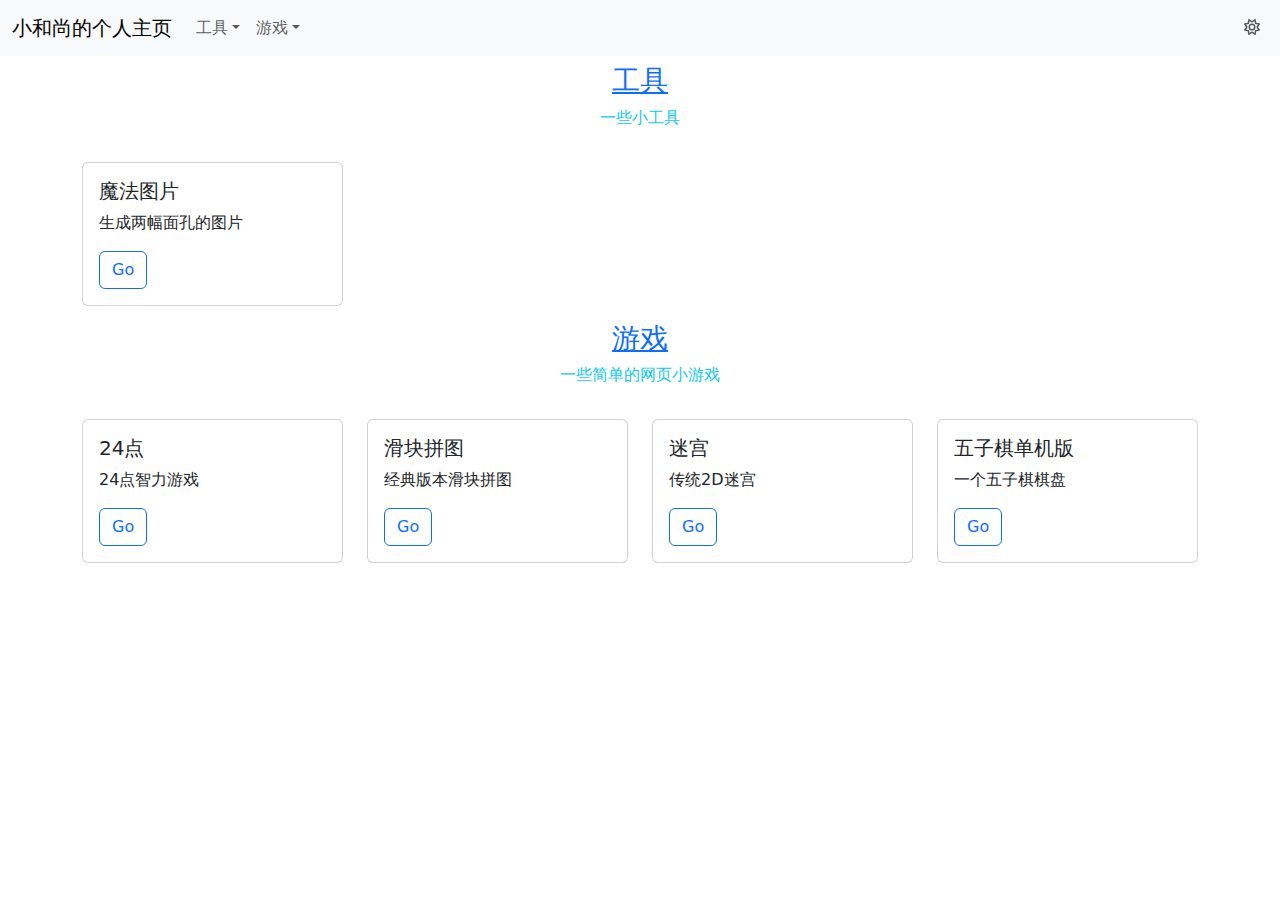
<file: index.html>
<!doctype html><html lang="en"><head><meta charset="utf-8"/><link rel="icon" href="/favicon.ico"/><meta name="viewport" content="width=device-width,initial-scale=1"/><meta name="theme-color" content="#000000"/><meta name="description" content="Web site created using create-react-app"/><link rel="apple-touch-icon" href="/logo192.png"/><link rel="manifest" href="/manifest.json"/><title>React App</title><script defer="defer" src="/static/js/main.facd010b.js"></script><link href="/static/css/main.d221dc40.css" rel="stylesheet"></head><body><noscript>You need to enable JavaScript to run this app.</noscript><div id="root"></div></body></html>
</file>
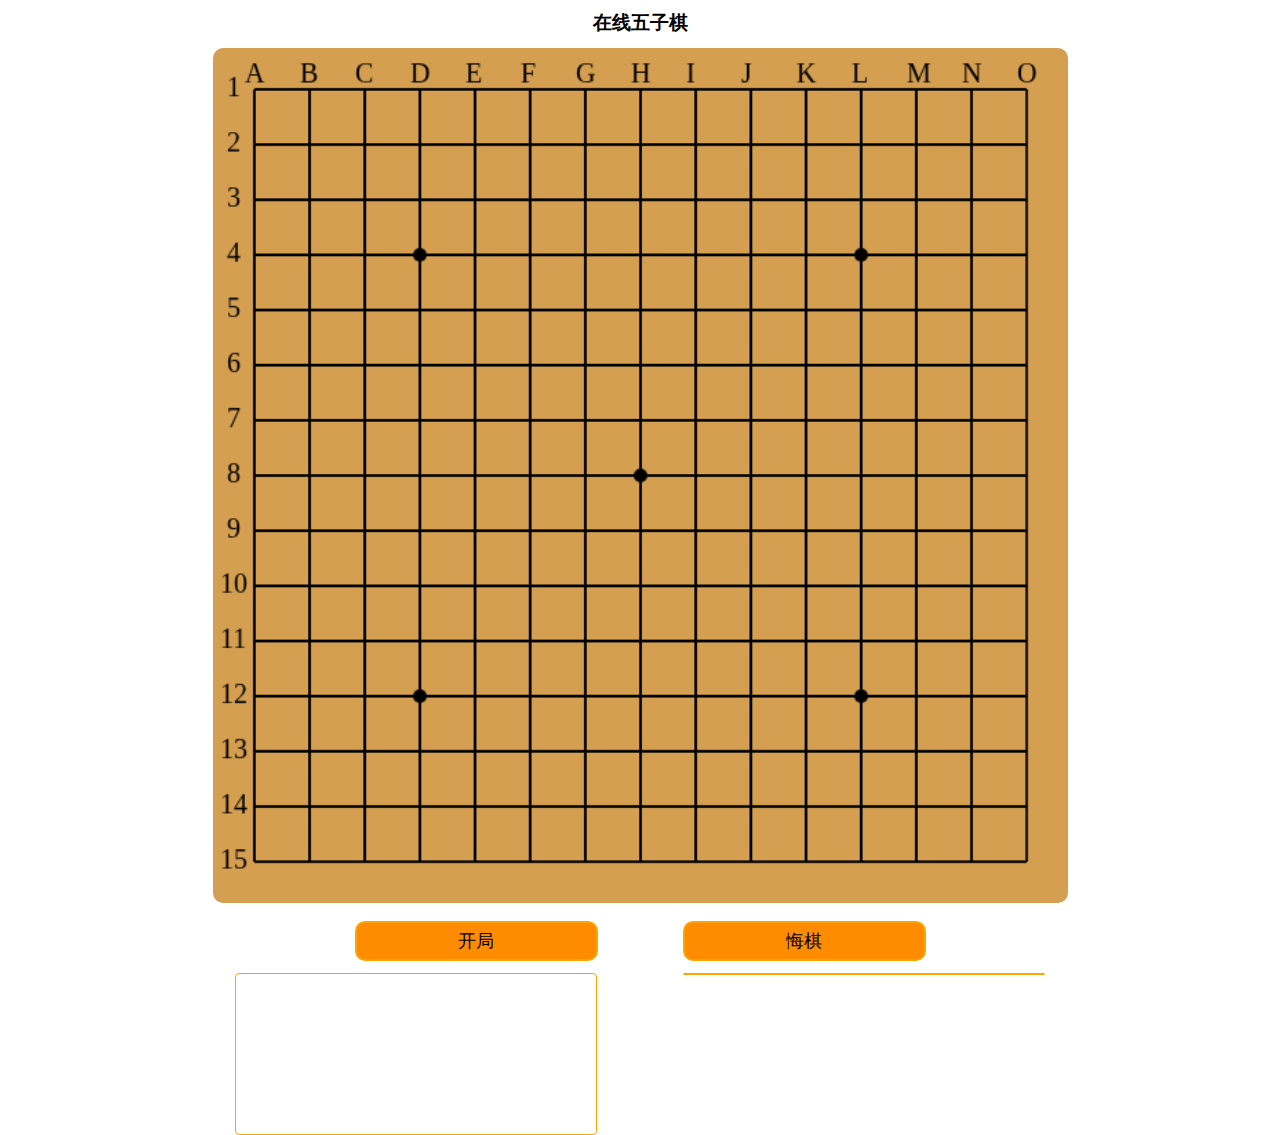
<file: gobang/index.html>
<!DOCTYPE html>
<html lang="zh_cn">
<head>
    <meta charset="UTF-8">
    <meta http-equiv="X-UA-Compatible" content="IE=edge">
    <meta name="viewport" content="width=device-width, initial-scale=1">
    <title>在线五子棋</title>
    <link href="gobang.css?dsad" rel="stylesheet">
</head>
<body>
<h3 class="title">在线五子棋</h3>
<canvas class="board" id="canvas" width="620" height="620"></canvas>
<div class="control">
    <button onclick="restart()">开局</button>
    <button onclick="redo()">悔棋</button>
</div>
<div class="info">
    <div class="log" id="log"></div>
    <div class="score" id="score"></div>
</div>
<script type="text/javascript" src="gobang.js?tets"></script>
</body>
</html>
</file>
<file: gobang/gobang.css>
* {
    margin: 0;
    padding: 0;
}

body {
    text-align: center;
}

.title {
    font-size: larger;
    align-content: center;
    text-align: center;
    margin: 10px 0;
}

.board {
    margin: 2px auto;
    width: 95vmin;
    height: 95vmin;
    border-radius: 10px;
}

.control {
    margin: 2px auto;
    width: 90vmin;
}

.control > button {
    width: 30%;
    font-size: large;
    line-height: 2;
    margin: 10px 5%;
    border: solid 2px orange;
    border-radius: 10px;
    background-color: darkorange;
}

.control > button:active{
    background-color: orange;
}

.info {
    margin: 2px auto;
    width: 90vmin;
}

.log {
    width: 40vmin;
    height: 10rem;
    border: solid 1px orange;
    border-radius: 4px;
    float: left;
    overflow-y: scroll;
    font-size: small;
}

.score {
    width: 40vmin;
    border: solid 1px orange;
    border-radius: 4px;
    float: right;
}
</file>
<file: static/css/main.d221dc40.css>
@charset "UTF-8";/*!
 * Bootstrap  v5.3.3 (https://getbootstrap.com/)
 * Copyright 2011-2024 The Bootstrap Authors
 * Licensed under MIT (https://github.com/twbs/bootstrap/blob/main/LICENSE)
 */:root,[data-bs-theme=light]{--bs-blue:#0d6efd;--bs-indigo:#6610f2;--bs-purple:#6f42c1;--bs-pink:#d63384;--bs-red:#dc3545;--bs-orange:#fd7e14;--bs-yellow:#ffc107;--bs-green:#198754;--bs-teal:#20c997;--bs-cyan:#0dcaf0;--bs-black:#000;--bs-white:#fff;--bs-gray:#6c757d;--bs-gray-dark:#343a40;--bs-gray-100:#f8f9fa;--bs-gray-200:#e9ecef;--bs-gray-300:#dee2e6;--bs-gray-400:#ced4da;--bs-gray-500:#adb5bd;--bs-gray-600:#6c757d;--bs-gray-700:#495057;--bs-gray-800:#343a40;--bs-gray-900:#212529;--bs-primary:#0d6efd;--bs-secondary:#6c757d;--bs-success:#198754;--bs-info:#0dcaf0;--bs-warning:#ffc107;--bs-danger:#dc3545;--bs-light:#f8f9fa;--bs-dark:#212529;--bs-primary-rgb:13,110,253;--bs-secondary-rgb:108,117,125;--bs-success-rgb:25,135,84;--bs-info-rgb:13,202,240;--bs-warning-rgb:255,193,7;--bs-danger-rgb:220,53,69;--bs-light-rgb:248,249,250;--bs-dark-rgb:33,37,41;--bs-primary-text-emphasis:#052c65;--bs-secondary-text-emphasis:#2b2f32;--bs-success-text-emphasis:#0a3622;--bs-info-text-emphasis:#055160;--bs-warning-text-emphasis:#664d03;--bs-danger-text-emphasis:#58151c;--bs-light-text-emphasis:#495057;--bs-dark-text-emphasis:#495057;--bs-primary-bg-subtle:#cfe2ff;--bs-secondary-bg-subtle:#e2e3e5;--bs-success-bg-subtle:#d1e7dd;--bs-info-bg-subtle:#cff4fc;--bs-warning-bg-subtle:#fff3cd;--bs-danger-bg-subtle:#f8d7da;--bs-light-bg-subtle:#fcfcfd;--bs-dark-bg-subtle:#ced4da;--bs-primary-border-subtle:#9ec5fe;--bs-secondary-border-subtle:#c4c8cb;--bs-success-border-subtle:#a3cfbb;--bs-info-border-subtle:#9eeaf9;--bs-warning-border-subtle:#ffe69c;--bs-danger-border-subtle:#f1aeb5;--bs-light-border-subtle:#e9ecef;--bs-dark-border-subtle:#adb5bd;--bs-white-rgb:255,255,255;--bs-black-rgb:0,0,0;--bs-font-sans-serif:system-ui,-apple-system,"Segoe UI",Roboto,"Helvetica Neue","Noto Sans","Liberation Sans",Arial,sans-serif,"Apple Color Emoji","Segoe UI Emoji","Segoe UI Symbol","Noto Color Emoji";--bs-font-monospace:SFMono-Regular,Menlo,Monaco,Consolas,"Liberation Mono","Courier New",monospace;--bs-gradient:linear-gradient(180deg,#ffffff26,#fff0);--bs-body-font-family:var(--bs-font-sans-serif);--bs-body-font-size:1rem;--bs-body-font-weight:400;--bs-body-line-height:1.5;--bs-body-color:#212529;--bs-body-color-rgb:33,37,41;--bs-body-bg:#fff;--bs-body-bg-rgb:255,255,255;--bs-emphasis-color:#000;--bs-emphasis-color-rgb:0,0,0;--bs-secondary-color:#212529bf;--bs-secondary-color-rgb:33,37,41;--bs-secondary-bg:#e9ecef;--bs-secondary-bg-rgb:233,236,239;--bs-tertiary-color:#21252980;--bs-tertiary-color-rgb:33,37,41;--bs-tertiary-bg:#f8f9fa;--bs-tertiary-bg-rgb:248,249,250;--bs-heading-color:inherit;--bs-link-color:#0d6efd;--bs-link-color-rgb:13,110,253;--bs-link-decoration:underline;--bs-link-hover-color:#0a58ca;--bs-link-hover-color-rgb:10,88,202;--bs-code-color:#d63384;--bs-highlight-color:#212529;--bs-highlight-bg:#fff3cd;--bs-border-width:1px;--bs-border-style:solid;--bs-border-color:#dee2e6;--bs-border-color-translucent:rgba(0,0,0,.175);--bs-border-radius:0.375rem;--bs-border-radius-sm:0.25rem;--bs-border-radius-lg:0.5rem;--bs-border-radius-xl:1rem;--bs-border-radius-xxl:2rem;--bs-border-radius-2xl:var(--bs-border-radius-xxl);--bs-border-radius-pill:50rem;--bs-box-shadow:0 0.5rem 1rem #00000026;--bs-box-shadow-sm:0 0.125rem 0.25rem rgba(0,0,0,.075);--bs-box-shadow-lg:0 1rem 3rem rgba(0,0,0,.175);--bs-box-shadow-inset:inset 0 1px 2px rgba(0,0,0,.075);--bs-focus-ring-width:0.25rem;--bs-focus-ring-opacity:0.25;--bs-focus-ring-color:#0d6efd40;--bs-form-valid-color:#198754;--bs-form-valid-border-color:#198754;--bs-form-invalid-color:#dc3545;--bs-form-invalid-border-color:#dc3545}[data-bs-theme=dark]{--bs-body-color:#dee2e6;--bs-body-color-rgb:222,226,230;--bs-body-bg:#212529;--bs-body-bg-rgb:33,37,41;--bs-emphasis-color:#fff;--bs-emphasis-color-rgb:255,255,255;--bs-secondary-color:#dee2e6bf;--bs-secondary-color-rgb:222,226,230;--bs-secondary-bg:#343a40;--bs-secondary-bg-rgb:52,58,64;--bs-tertiary-color:#dee2e680;--bs-tertiary-color-rgb:222,226,230;--bs-tertiary-bg:#2b3035;--bs-tertiary-bg-rgb:43,48,53;--bs-primary-text-emphasis:#6ea8fe;--bs-secondary-text-emphasis:#a7acb1;--bs-success-text-emphasis:#75b798;--bs-info-text-emphasis:#6edff6;--bs-warning-text-emphasis:#ffda6a;--bs-danger-text-emphasis:#ea868f;--bs-light-text-emphasis:#f8f9fa;--bs-dark-text-emphasis:#dee2e6;--bs-primary-bg-subtle:#031633;--bs-secondary-bg-subtle:#161719;--bs-success-bg-subtle:#051b11;--bs-info-bg-subtle:#032830;--bs-warning-bg-subtle:#332701;--bs-danger-bg-subtle:#2c0b0e;--bs-light-bg-subtle:#343a40;--bs-dark-bg-subtle:#1a1d20;--bs-primary-border-subtle:#084298;--bs-secondary-border-subtle:#41464b;--bs-success-border-subtle:#0f5132;--bs-info-border-subtle:#087990;--bs-warning-border-subtle:#997404;--bs-danger-border-subtle:#842029;--bs-light-border-subtle:#495057;--bs-dark-border-subtle:#343a40;--bs-heading-color:inherit;--bs-link-color:#6ea8fe;--bs-link-hover-color:#8bb9fe;--bs-link-color-rgb:110,168,254;--bs-link-hover-color-rgb:139,185,254;--bs-code-color:#e685b5;--bs-highlight-color:#dee2e6;--bs-highlight-bg:#664d03;--bs-border-color:#495057;--bs-border-color-translucent:#ffffff26;--bs-form-valid-color:#75b798;--bs-form-valid-border-color:#75b798;--bs-form-invalid-color:#ea868f;--bs-form-invalid-border-color:#ea868f;color-scheme:dark}*,:after,:before{box-sizing:border-box}@media (prefers-reduced-motion:no-preference){:root{scroll-behavior:smooth}}body{-webkit-text-size-adjust:100%;-webkit-tap-highlight-color:transparent;background-color:#fff;background-color:var(--bs-body-bg);color:#212529;color:var(--bs-body-color);font-family:system-ui,-apple-system,Segoe UI,Roboto,Helvetica Neue,Noto Sans,Liberation Sans,Arial,sans-serif,Apple Color Emoji,Segoe UI Emoji,Segoe UI Symbol,Noto Color Emoji;font-family:var(--bs-body-font-family);font-size:1rem;font-size:var(--bs-body-font-size);font-weight:400;font-weight:var(--bs-body-font-weight);line-height:1.5;line-height:var(--bs-body-line-height);margin:0;text-align:var(--bs-body-text-align)}hr{border:0;border-top:1px solid;border-top:var(--bs-border-width) solid;color:inherit;margin:1rem 0;opacity:.25}.h1,.h2,.h3,.h4,.h5,.h6,h1,h2,h3,h4,h5,h6{color:inherit;color:var(--bs-heading-color);font-weight:500;line-height:1.2;margin-bottom:.5rem;margin-top:0}.h1,h1{font-size:calc(1.375rem + 1.5vw)}@media (min-width:1200px){.h1,h1{font-size:2.5rem}}.h2,h2{font-size:calc(1.325rem + .9vw)}@media (min-width:1200px){.h2,h2{font-size:2rem}}.h3,h3{font-size:calc(1.3rem + .6vw)}@media (min-width:1200px){.h3,h3{font-size:1.75rem}}.h4,h4{font-size:calc(1.275rem + .3vw)}@media (min-width:1200px){.h4,h4{font-size:1.5rem}}.h5,h5{font-size:1.25rem}.h6,h6{font-size:1rem}p{margin-bottom:1rem;margin-top:0}abbr[title]{cursor:help;-webkit-text-decoration:underline dotted;text-decoration:underline dotted;-webkit-text-decoration-skip-ink:none;text-decoration-skip-ink:none}address{font-style:normal;line-height:inherit;margin-bottom:1rem}ol,ul{padding-left:2rem}dl,ol,ul{margin-bottom:1rem;margin-top:0}ol ol,ol ul,ul ol,ul ul{margin-bottom:0}dt{font-weight:700}dd{margin-bottom:.5rem;margin-left:0}blockquote{margin:0 0 1rem}b,strong{font-weight:bolder}.small,small{font-size:.875em}.mark,mark{background-color:#fff3cd;background-color:var(--bs-highlight-bg);color:#212529;color:var(--bs-highlight-color);padding:.1875em}sub,sup{font-size:.75em;line-height:0;position:relative;vertical-align:initial}sub{bottom:-.25em}sup{top:-.5em}a{color:#0d6efd;color:rgba(var(--bs-link-color-rgb),var(--bs-link-opacity,1));text-decoration:underline}a:hover{--bs-link-color-rgb:var(--bs-link-hover-color-rgb)}a:not([href]):not([class]),a:not([href]):not([class]):hover{color:inherit;text-decoration:none}code,kbd,pre,samp{font-family:SFMono-Regular,Menlo,Monaco,Consolas,Liberation Mono,Courier New,monospace;font-family:var(--bs-font-monospace);font-size:1em}pre{display:block;font-size:.875em;margin-bottom:1rem;margin-top:0;overflow:auto}pre code{color:inherit;font-size:inherit;word-break:normal}code{word-wrap:break-word;color:#d63384;color:var(--bs-code-color);font-size:.875em}a>code{color:inherit}kbd{background-color:#212529;background-color:var(--bs-body-color);border-radius:.25rem;color:#fff;color:var(--bs-body-bg);font-size:.875em;padding:.1875rem .375rem}kbd kbd{font-size:1em;padding:0}figure{margin:0 0 1rem}img,svg{vertical-align:middle}table{border-collapse:collapse;caption-side:bottom}caption{color:#212529bf;color:var(--bs-secondary-color);padding-bottom:.5rem;padding-top:.5rem;text-align:left}th{text-align:inherit;text-align:-webkit-match-parent}tbody,td,tfoot,th,thead,tr{border:0 solid;border-color:inherit}label{display:inline-block}button{border-radius:0}button:focus:not(:focus-visible){outline:0}button,input,optgroup,select,textarea{font-family:inherit;font-size:inherit;line-height:inherit;margin:0}button,select{text-transform:none}[role=button]{cursor:pointer}select{word-wrap:normal}select:disabled{opacity:1}[list]:not([type=date]):not([type=datetime-local]):not([type=month]):not([type=week]):not([type=time])::-webkit-calendar-picker-indicator{display:none!important}[type=button],[type=reset],[type=submit],button{-webkit-appearance:button}[type=button]:not(:disabled),[type=reset]:not(:disabled),[type=submit]:not(:disabled),button:not(:disabled){cursor:pointer}::-moz-focus-inner{border-style:none;padding:0}textarea{resize:vertical}fieldset{border:0;margin:0;min-width:0;padding:0}legend{float:left;font-size:calc(1.275rem + .3vw);line-height:inherit;margin-bottom:.5rem;padding:0;width:100%}@media (min-width:1200px){legend{font-size:1.5rem}}legend+*{clear:left}::-webkit-datetime-edit-day-field,::-webkit-datetime-edit-fields-wrapper,::-webkit-datetime-edit-hour-field,::-webkit-datetime-edit-minute,::-webkit-datetime-edit-month-field,::-webkit-datetime-edit-text,::-webkit-datetime-edit-year-field{padding:0}::-webkit-inner-spin-button{height:auto}[type=search]{-webkit-appearance:textfield;outline-offset:-2px}::-webkit-search-decoration{-webkit-appearance:none}::-webkit-color-swatch-wrapper{padding:0}::file-selector-button{-webkit-appearance:button;font:inherit}output{display:inline-block}iframe{border:0}summary{cursor:pointer;display:list-item}progress{vertical-align:initial}[hidden]{display:none!important}.lead{font-size:1.25rem;font-weight:300}.display-1{font-size:calc(1.625rem + 4.5vw);font-weight:300;line-height:1.2}@media (min-width:1200px){.display-1{font-size:5rem}}.display-2{font-size:calc(1.575rem + 3.9vw);font-weight:300;line-height:1.2}@media (min-width:1200px){.display-2{font-size:4.5rem}}.display-3{font-size:calc(1.525rem + 3.3vw);font-weight:300;line-height:1.2}@media (min-width:1200px){.display-3{font-size:4rem}}.display-4{font-size:calc(1.475rem + 2.7vw);font-weight:300;line-height:1.2}@media (min-width:1200px){.display-4{font-size:3.5rem}}.display-5{font-size:calc(1.425rem + 2.1vw);font-weight:300;line-height:1.2}@media (min-width:1200px){.display-5{font-size:3rem}}.display-6{font-size:calc(1.375rem + 1.5vw);font-weight:300;line-height:1.2}@media (min-width:1200px){.display-6{font-size:2.5rem}}.list-inline,.list-unstyled{list-style:none;padding-left:0}.list-inline-item{display:inline-block}.list-inline-item:not(:last-child){margin-right:.5rem}.initialism{font-size:.875em;text-transform:uppercase}.blockquote{font-size:1.25rem;margin-bottom:1rem}.blockquote>:last-child{margin-bottom:0}.blockquote-footer{color:#6c757d;font-size:.875em;margin-bottom:1rem;margin-top:-1rem}.blockquote-footer:before{content:"— "}.img-fluid,.img-thumbnail{height:auto;max-width:100%}.img-thumbnail{background-color:#fff;background-color:var(--bs-body-bg);border:1px solid #dee2e6;border:var(--bs-border-width) solid var(--bs-border-color);border-radius:.375rem;border-radius:var(--bs-border-radius);padding:.25rem}.figure{display:inline-block}.figure-img{line-height:1;margin-bottom:.5rem}.figure-caption{color:#212529bf;color:var(--bs-secondary-color);font-size:.875em}.container,.container-fluid,.container-lg,.container-md,.container-sm,.container-xl,.container-xxl{--bs-gutter-x:1.5rem;--bs-gutter-y:0;margin-left:auto;margin-right:auto;padding-left:calc(var(--bs-gutter-x)*.5);padding-right:calc(var(--bs-gutter-x)*.5);width:100%}@media (min-width:576px){.container,.container-sm{max-width:540px}}@media (min-width:768px){.container,.container-md,.container-sm{max-width:720px}}@media (min-width:992px){.container,.container-lg,.container-md,.container-sm{max-width:960px}}@media (min-width:1200px){.container,.container-lg,.container-md,.container-sm,.container-xl{max-width:1140px}}@media (min-width:1400px){.container,.container-lg,.container-md,.container-sm,.container-xl,.container-xxl{max-width:1320px}}:root{--bs-breakpoint-xs:0;--bs-breakpoint-sm:576px;--bs-breakpoint-md:768px;--bs-breakpoint-lg:992px;--bs-breakpoint-xl:1200px;--bs-breakpoint-xxl:1400px}.row{--bs-gutter-x:1.5rem;--bs-gutter-y:0;display:flex;flex-wrap:wrap;margin-left:calc(var(--bs-gutter-x)*-.5);margin-right:calc(var(--bs-gutter-x)*-.5);margin-top:calc(var(--bs-gutter-y)*-1)}.row>*{flex-shrink:0;margin-top:var(--bs-gutter-y);max-width:100%;padding-left:calc(var(--bs-gutter-x)*.5);padding-right:calc(var(--bs-gutter-x)*.5);width:100%}.col{flex:1 0}.row-cols-auto>*{flex:0 0 auto;width:auto}.row-cols-1>*{flex:0 0 auto;width:100%}.row-cols-2>*{flex:0 0 auto;width:50%}.row-cols-3>*{flex:0 0 auto;width:33.33333333%}.row-cols-4>*{flex:0 0 auto;width:25%}.row-cols-5>*{flex:0 0 auto;width:20%}.row-cols-6>*{flex:0 0 auto;width:16.66666667%}.col-auto{flex:0 0 auto;width:auto}.col-1{flex:0 0 auto;width:8.33333333%}.col-2{flex:0 0 auto;width:16.66666667%}.col-3{flex:0 0 auto;width:25%}.col-4{flex:0 0 auto;width:33.33333333%}.col-5{flex:0 0 auto;width:41.66666667%}.col-6{flex:0 0 auto;width:50%}.col-7{flex:0 0 auto;width:58.33333333%}.col-8{flex:0 0 auto;width:66.66666667%}.col-9{flex:0 0 auto;width:75%}.col-10{flex:0 0 auto;width:83.33333333%}.col-11{flex:0 0 auto;width:91.66666667%}.col-12{flex:0 0 auto;width:100%}.offset-1{margin-left:8.33333333%}.offset-2{margin-left:16.66666667%}.offset-3{margin-left:25%}.offset-4{margin-left:33.33333333%}.offset-5{margin-left:41.66666667%}.offset-6{margin-left:50%}.offset-7{margin-left:58.33333333%}.offset-8{margin-left:66.66666667%}.offset-9{margin-left:75%}.offset-10{margin-left:83.33333333%}.offset-11{margin-left:91.66666667%}.g-0,.gx-0{--bs-gutter-x:0}.g-0,.gy-0{--bs-gutter-y:0}.g-1,.gx-1{--bs-gutter-x:0.25rem}.g-1,.gy-1{--bs-gutter-y:0.25rem}.g-2,.gx-2{--bs-gutter-x:0.5rem}.g-2,.gy-2{--bs-gutter-y:0.5rem}.g-3,.gx-3{--bs-gutter-x:1rem}.g-3,.gy-3{--bs-gutter-y:1rem}.g-4,.gx-4{--bs-gutter-x:1.5rem}.g-4,.gy-4{--bs-gutter-y:1.5rem}.g-5,.gx-5{--bs-gutter-x:3rem}.g-5,.gy-5{--bs-gutter-y:3rem}@media (min-width:576px){.col-sm{flex:1 0}.row-cols-sm-auto>*{flex:0 0 auto;width:auto}.row-cols-sm-1>*{flex:0 0 auto;width:100%}.row-cols-sm-2>*{flex:0 0 auto;width:50%}.row-cols-sm-3>*{flex:0 0 auto;width:33.33333333%}.row-cols-sm-4>*{flex:0 0 auto;width:25%}.row-cols-sm-5>*{flex:0 0 auto;width:20%}.row-cols-sm-6>*{flex:0 0 auto;width:16.66666667%}.col-sm-auto{flex:0 0 auto;width:auto}.col-sm-1{flex:0 0 auto;width:8.33333333%}.col-sm-2{flex:0 0 auto;width:16.66666667%}.col-sm-3{flex:0 0 auto;width:25%}.col-sm-4{flex:0 0 auto;width:33.33333333%}.col-sm-5{flex:0 0 auto;width:41.66666667%}.col-sm-6{flex:0 0 auto;width:50%}.col-sm-7{flex:0 0 auto;width:58.33333333%}.col-sm-8{flex:0 0 auto;width:66.66666667%}.col-sm-9{flex:0 0 auto;width:75%}.col-sm-10{flex:0 0 auto;width:83.33333333%}.col-sm-11{flex:0 0 auto;width:91.66666667%}.col-sm-12{flex:0 0 auto;width:100%}.offset-sm-0{margin-left:0}.offset-sm-1{margin-left:8.33333333%}.offset-sm-2{margin-left:16.66666667%}.offset-sm-3{margin-left:25%}.offset-sm-4{margin-left:33.33333333%}.offset-sm-5{margin-left:41.66666667%}.offset-sm-6{margin-left:50%}.offset-sm-7{margin-left:58.33333333%}.offset-sm-8{margin-left:66.66666667%}.offset-sm-9{margin-left:75%}.offset-sm-10{margin-left:83.33333333%}.offset-sm-11{margin-left:91.66666667%}.g-sm-0,.gx-sm-0{--bs-gutter-x:0}.g-sm-0,.gy-sm-0{--bs-gutter-y:0}.g-sm-1,.gx-sm-1{--bs-gutter-x:0.25rem}.g-sm-1,.gy-sm-1{--bs-gutter-y:0.25rem}.g-sm-2,.gx-sm-2{--bs-gutter-x:0.5rem}.g-sm-2,.gy-sm-2{--bs-gutter-y:0.5rem}.g-sm-3,.gx-sm-3{--bs-gutter-x:1rem}.g-sm-3,.gy-sm-3{--bs-gutter-y:1rem}.g-sm-4,.gx-sm-4{--bs-gutter-x:1.5rem}.g-sm-4,.gy-sm-4{--bs-gutter-y:1.5rem}.g-sm-5,.gx-sm-5{--bs-gutter-x:3rem}.g-sm-5,.gy-sm-5{--bs-gutter-y:3rem}}@media (min-width:768px){.col-md{flex:1 0}.row-cols-md-auto>*{flex:0 0 auto;width:auto}.row-cols-md-1>*{flex:0 0 auto;width:100%}.row-cols-md-2>*{flex:0 0 auto;width:50%}.row-cols-md-3>*{flex:0 0 auto;width:33.33333333%}.row-cols-md-4>*{flex:0 0 auto;width:25%}.row-cols-md-5>*{flex:0 0 auto;width:20%}.row-cols-md-6>*{flex:0 0 auto;width:16.66666667%}.col-md-auto{flex:0 0 auto;width:auto}.col-md-1{flex:0 0 auto;width:8.33333333%}.col-md-2{flex:0 0 auto;width:16.66666667%}.col-md-3{flex:0 0 auto;width:25%}.col-md-4{flex:0 0 auto;width:33.33333333%}.col-md-5{flex:0 0 auto;width:41.66666667%}.col-md-6{flex:0 0 auto;width:50%}.col-md-7{flex:0 0 auto;width:58.33333333%}.col-md-8{flex:0 0 auto;width:66.66666667%}.col-md-9{flex:0 0 auto;width:75%}.col-md-10{flex:0 0 auto;width:83.33333333%}.col-md-11{flex:0 0 auto;width:91.66666667%}.col-md-12{flex:0 0 auto;width:100%}.offset-md-0{margin-left:0}.offset-md-1{margin-left:8.33333333%}.offset-md-2{margin-left:16.66666667%}.offset-md-3{margin-left:25%}.offset-md-4{margin-left:33.33333333%}.offset-md-5{margin-left:41.66666667%}.offset-md-6{margin-left:50%}.offset-md-7{margin-left:58.33333333%}.offset-md-8{margin-left:66.66666667%}.offset-md-9{margin-left:75%}.offset-md-10{margin-left:83.33333333%}.offset-md-11{margin-left:91.66666667%}.g-md-0,.gx-md-0{--bs-gutter-x:0}.g-md-0,.gy-md-0{--bs-gutter-y:0}.g-md-1,.gx-md-1{--bs-gutter-x:0.25rem}.g-md-1,.gy-md-1{--bs-gutter-y:0.25rem}.g-md-2,.gx-md-2{--bs-gutter-x:0.5rem}.g-md-2,.gy-md-2{--bs-gutter-y:0.5rem}.g-md-3,.gx-md-3{--bs-gutter-x:1rem}.g-md-3,.gy-md-3{--bs-gutter-y:1rem}.g-md-4,.gx-md-4{--bs-gutter-x:1.5rem}.g-md-4,.gy-md-4{--bs-gutter-y:1.5rem}.g-md-5,.gx-md-5{--bs-gutter-x:3rem}.g-md-5,.gy-md-5{--bs-gutter-y:3rem}}@media (min-width:992px){.col-lg{flex:1 0}.row-cols-lg-auto>*{flex:0 0 auto;width:auto}.row-cols-lg-1>*{flex:0 0 auto;width:100%}.row-cols-lg-2>*{flex:0 0 auto;width:50%}.row-cols-lg-3>*{flex:0 0 auto;width:33.33333333%}.row-cols-lg-4>*{flex:0 0 auto;width:25%}.row-cols-lg-5>*{flex:0 0 auto;width:20%}.row-cols-lg-6>*{flex:0 0 auto;width:16.66666667%}.col-lg-auto{flex:0 0 auto;width:auto}.col-lg-1{flex:0 0 auto;width:8.33333333%}.col-lg-2{flex:0 0 auto;width:16.66666667%}.col-lg-3{flex:0 0 auto;width:25%}.col-lg-4{flex:0 0 auto;width:33.33333333%}.col-lg-5{flex:0 0 auto;width:41.66666667%}.col-lg-6{flex:0 0 auto;width:50%}.col-lg-7{flex:0 0 auto;width:58.33333333%}.col-lg-8{flex:0 0 auto;width:66.66666667%}.col-lg-9{flex:0 0 auto;width:75%}.col-lg-10{flex:0 0 auto;width:83.33333333%}.col-lg-11{flex:0 0 auto;width:91.66666667%}.col-lg-12{flex:0 0 auto;width:100%}.offset-lg-0{margin-left:0}.offset-lg-1{margin-left:8.33333333%}.offset-lg-2{margin-left:16.66666667%}.offset-lg-3{margin-left:25%}.offset-lg-4{margin-left:33.33333333%}.offset-lg-5{margin-left:41.66666667%}.offset-lg-6{margin-left:50%}.offset-lg-7{margin-left:58.33333333%}.offset-lg-8{margin-left:66.66666667%}.offset-lg-9{margin-left:75%}.offset-lg-10{margin-left:83.33333333%}.offset-lg-11{margin-left:91.66666667%}.g-lg-0,.gx-lg-0{--bs-gutter-x:0}.g-lg-0,.gy-lg-0{--bs-gutter-y:0}.g-lg-1,.gx-lg-1{--bs-gutter-x:0.25rem}.g-lg-1,.gy-lg-1{--bs-gutter-y:0.25rem}.g-lg-2,.gx-lg-2{--bs-gutter-x:0.5rem}.g-lg-2,.gy-lg-2{--bs-gutter-y:0.5rem}.g-lg-3,.gx-lg-3{--bs-gutter-x:1rem}.g-lg-3,.gy-lg-3{--bs-gutter-y:1rem}.g-lg-4,.gx-lg-4{--bs-gutter-x:1.5rem}.g-lg-4,.gy-lg-4{--bs-gutter-y:1.5rem}.g-lg-5,.gx-lg-5{--bs-gutter-x:3rem}.g-lg-5,.gy-lg-5{--bs-gutter-y:3rem}}@media (min-width:1200px){.col-xl{flex:1 0}.row-cols-xl-auto>*{flex:0 0 auto;width:auto}.row-cols-xl-1>*{flex:0 0 auto;width:100%}.row-cols-xl-2>*{flex:0 0 auto;width:50%}.row-cols-xl-3>*{flex:0 0 auto;width:33.33333333%}.row-cols-xl-4>*{flex:0 0 auto;width:25%}.row-cols-xl-5>*{flex:0 0 auto;width:20%}.row-cols-xl-6>*{flex:0 0 auto;width:16.66666667%}.col-xl-auto{flex:0 0 auto;width:auto}.col-xl-1{flex:0 0 auto;width:8.33333333%}.col-xl-2{flex:0 0 auto;width:16.66666667%}.col-xl-3{flex:0 0 auto;width:25%}.col-xl-4{flex:0 0 auto;width:33.33333333%}.col-xl-5{flex:0 0 auto;width:41.66666667%}.col-xl-6{flex:0 0 auto;width:50%}.col-xl-7{flex:0 0 auto;width:58.33333333%}.col-xl-8{flex:0 0 auto;width:66.66666667%}.col-xl-9{flex:0 0 auto;width:75%}.col-xl-10{flex:0 0 auto;width:83.33333333%}.col-xl-11{flex:0 0 auto;width:91.66666667%}.col-xl-12{flex:0 0 auto;width:100%}.offset-xl-0{margin-left:0}.offset-xl-1{margin-left:8.33333333%}.offset-xl-2{margin-left:16.66666667%}.offset-xl-3{margin-left:25%}.offset-xl-4{margin-left:33.33333333%}.offset-xl-5{margin-left:41.66666667%}.offset-xl-6{margin-left:50%}.offset-xl-7{margin-left:58.33333333%}.offset-xl-8{margin-left:66.66666667%}.offset-xl-9{margin-left:75%}.offset-xl-10{margin-left:83.33333333%}.offset-xl-11{margin-left:91.66666667%}.g-xl-0,.gx-xl-0{--bs-gutter-x:0}.g-xl-0,.gy-xl-0{--bs-gutter-y:0}.g-xl-1,.gx-xl-1{--bs-gutter-x:0.25rem}.g-xl-1,.gy-xl-1{--bs-gutter-y:0.25rem}.g-xl-2,.gx-xl-2{--bs-gutter-x:0.5rem}.g-xl-2,.gy-xl-2{--bs-gutter-y:0.5rem}.g-xl-3,.gx-xl-3{--bs-gutter-x:1rem}.g-xl-3,.gy-xl-3{--bs-gutter-y:1rem}.g-xl-4,.gx-xl-4{--bs-gutter-x:1.5rem}.g-xl-4,.gy-xl-4{--bs-gutter-y:1.5rem}.g-xl-5,.gx-xl-5{--bs-gutter-x:3rem}.g-xl-5,.gy-xl-5{--bs-gutter-y:3rem}}@media (min-width:1400px){.col-xxl{flex:1 0}.row-cols-xxl-auto>*{flex:0 0 auto;width:auto}.row-cols-xxl-1>*{flex:0 0 auto;width:100%}.row-cols-xxl-2>*{flex:0 0 auto;width:50%}.row-cols-xxl-3>*{flex:0 0 auto;width:33.33333333%}.row-cols-xxl-4>*{flex:0 0 auto;width:25%}.row-cols-xxl-5>*{flex:0 0 auto;width:20%}.row-cols-xxl-6>*{flex:0 0 auto;width:16.66666667%}.col-xxl-auto{flex:0 0 auto;width:auto}.col-xxl-1{flex:0 0 auto;width:8.33333333%}.col-xxl-2{flex:0 0 auto;width:16.66666667%}.col-xxl-3{flex:0 0 auto;width:25%}.col-xxl-4{flex:0 0 auto;width:33.33333333%}.col-xxl-5{flex:0 0 auto;width:41.66666667%}.col-xxl-6{flex:0 0 auto;width:50%}.col-xxl-7{flex:0 0 auto;width:58.33333333%}.col-xxl-8{flex:0 0 auto;width:66.66666667%}.col-xxl-9{flex:0 0 auto;width:75%}.col-xxl-10{flex:0 0 auto;width:83.33333333%}.col-xxl-11{flex:0 0 auto;width:91.66666667%}.col-xxl-12{flex:0 0 auto;width:100%}.offset-xxl-0{margin-left:0}.offset-xxl-1{margin-left:8.33333333%}.offset-xxl-2{margin-left:16.66666667%}.offset-xxl-3{margin-left:25%}.offset-xxl-4{margin-left:33.33333333%}.offset-xxl-5{margin-left:41.66666667%}.offset-xxl-6{margin-left:50%}.offset-xxl-7{margin-left:58.33333333%}.offset-xxl-8{margin-left:66.66666667%}.offset-xxl-9{margin-left:75%}.offset-xxl-10{margin-left:83.33333333%}.offset-xxl-11{margin-left:91.66666667%}.g-xxl-0,.gx-xxl-0{--bs-gutter-x:0}.g-xxl-0,.gy-xxl-0{--bs-gutter-y:0}.g-xxl-1,.gx-xxl-1{--bs-gutter-x:0.25rem}.g-xxl-1,.gy-xxl-1{--bs-gutter-y:0.25rem}.g-xxl-2,.gx-xxl-2{--bs-gutter-x:0.5rem}.g-xxl-2,.gy-xxl-2{--bs-gutter-y:0.5rem}.g-xxl-3,.gx-xxl-3{--bs-gutter-x:1rem}.g-xxl-3,.gy-xxl-3{--bs-gutter-y:1rem}.g-xxl-4,.gx-xxl-4{--bs-gutter-x:1.5rem}.g-xxl-4,.gy-xxl-4{--bs-gutter-y:1.5rem}.g-xxl-5,.gx-xxl-5{--bs-gutter-x:3rem}.g-xxl-5,.gy-xxl-5{--bs-gutter-y:3rem}}.table{--bs-table-color-type:initial;--bs-table-bg-type:initial;--bs-table-color-state:initial;--bs-table-bg-state:initial;--bs-table-color:var(--bs-emphasis-color);--bs-table-bg:var(--bs-body-bg);--bs-table-border-color:var(--bs-border-color);--bs-table-accent-bg:#0000;--bs-table-striped-color:var(--bs-emphasis-color);--bs-table-striped-bg:rgba(var(--bs-emphasis-color-rgb),0.05);--bs-table-active-color:var(--bs-emphasis-color);--bs-table-active-bg:rgba(var(--bs-emphasis-color-rgb),0.1);--bs-table-hover-color:var(--bs-emphasis-color);--bs-table-hover-bg:rgba(var(--bs-emphasis-color-rgb),0.075);border-color:var(--bs-table-border-color);margin-bottom:1rem;vertical-align:top;width:100%}.table>:not(caption)>*>*{background-color:var(--bs-table-bg);border-bottom-width:1px;border-bottom-width:var(--bs-border-width);box-shadow:inset 0 0 0 9999px var(--bs-table-accent-bg);box-shadow:inset 0 0 0 9999px var(--bs-table-bg-state,var(--bs-table-bg-type,var(--bs-table-accent-bg)));color:var(--bs-table-color);color:var(--bs-table-color-state,var(--bs-table-color-type,var(--bs-table-color)));padding:.5rem}.table>tbody{vertical-align:inherit}.table>thead{vertical-align:bottom}.table-group-divider{border-top:2px solid;border-top:calc(var(--bs-border-width)*2) solid}.caption-top{caption-side:top}.table-sm>:not(caption)>*>*{padding:.25rem}.table-bordered>:not(caption)>*{border-width:1px 0;border-width:var(--bs-border-width) 0}.table-bordered>:not(caption)>*>*{border-width:0 1px;border-width:0 var(--bs-border-width)}.table-borderless>:not(caption)>*>*{border-bottom-width:0}.table-borderless>:not(:first-child){border-top-width:0}.table-striped-columns>:not(caption)>tr>:nth-child(2n),.table-striped>tbody>tr:nth-of-type(odd)>*{--bs-table-color-type:var(--bs-table-striped-color);--bs-table-bg-type:var(--bs-table-striped-bg)}.table-active{--bs-table-color-state:var(--bs-table-active-color);--bs-table-bg-state:var(--bs-table-active-bg)}.table-hover>tbody>tr:hover>*{--bs-table-color-state:var(--bs-table-hover-color);--bs-table-bg-state:var(--bs-table-hover-bg)}.table-primary{--bs-table-color:#000;--bs-table-bg:#cfe2ff;--bs-table-border-color:#a6b5cc;--bs-table-striped-bg:#c5d7f2;--bs-table-striped-color:#000;--bs-table-active-bg:#bacbe6;--bs-table-active-color:#000;--bs-table-hover-bg:#bfd1ec;--bs-table-hover-color:#000}.table-primary,.table-secondary{border-color:var(--bs-table-border-color);color:var(--bs-table-color)}.table-secondary{--bs-table-color:#000;--bs-table-bg:#e2e3e5;--bs-table-border-color:#b5b6b7;--bs-table-striped-bg:#d7d8da;--bs-table-striped-color:#000;--bs-table-active-bg:#cbccce;--bs-table-active-color:#000;--bs-table-hover-bg:#d1d2d4;--bs-table-hover-color:#000}.table-success{--bs-table-color:#000;--bs-table-bg:#d1e7dd;--bs-table-border-color:#a7b9b1;--bs-table-striped-bg:#c7dbd2;--bs-table-striped-color:#000;--bs-table-active-bg:#bcd0c7;--bs-table-active-color:#000;--bs-table-hover-bg:#c1d6cc;--bs-table-hover-color:#000}.table-info,.table-success{border-color:var(--bs-table-border-color);color:var(--bs-table-color)}.table-info{--bs-table-color:#000;--bs-table-bg:#cff4fc;--bs-table-border-color:#a6c3ca;--bs-table-striped-bg:#c5e8ef;--bs-table-striped-color:#000;--bs-table-active-bg:#badce3;--bs-table-active-color:#000;--bs-table-hover-bg:#bfe2e9;--bs-table-hover-color:#000}.table-warning{--bs-table-color:#000;--bs-table-bg:#fff3cd;--bs-table-border-color:#ccc2a4;--bs-table-striped-bg:#f2e7c3;--bs-table-striped-color:#000;--bs-table-active-bg:#e6dbb9;--bs-table-active-color:#000;--bs-table-hover-bg:#ece1be;--bs-table-hover-color:#000}.table-danger,.table-warning{border-color:var(--bs-table-border-color);color:var(--bs-table-color)}.table-danger{--bs-table-color:#000;--bs-table-bg:#f8d7da;--bs-table-border-color:#c6acae;--bs-table-striped-bg:#eccccf;--bs-table-striped-color:#000;--bs-table-active-bg:#dfc2c4;--bs-table-active-color:#000;--bs-table-hover-bg:#e5c7ca;--bs-table-hover-color:#000}.table-light{--bs-table-color:#000;--bs-table-bg:#f8f9fa;--bs-table-border-color:#c6c7c8;--bs-table-striped-bg:#ecedee;--bs-table-striped-color:#000;--bs-table-active-bg:#dfe0e1;--bs-table-active-color:#000;--bs-table-hover-bg:#e5e6e7;--bs-table-hover-color:#000}.table-dark,.table-light{border-color:var(--bs-table-border-color);color:var(--bs-table-color)}.table-dark{--bs-table-color:#fff;--bs-table-bg:#212529;--bs-table-border-color:#4d5154;--bs-table-striped-bg:#2c3034;--bs-table-striped-color:#fff;--bs-table-active-bg:#373b3e;--bs-table-active-color:#fff;--bs-table-hover-bg:#323539;--bs-table-hover-color:#fff}.table-responsive{-webkit-overflow-scrolling:touch;overflow-x:auto}@media (max-width:575.98px){.table-responsive-sm{-webkit-overflow-scrolling:touch;overflow-x:auto}}@media (max-width:767.98px){.table-responsive-md{-webkit-overflow-scrolling:touch;overflow-x:auto}}@media (max-width:991.98px){.table-responsive-lg{-webkit-overflow-scrolling:touch;overflow-x:auto}}@media (max-width:1199.98px){.table-responsive-xl{-webkit-overflow-scrolling:touch;overflow-x:auto}}@media (max-width:1399.98px){.table-responsive-xxl{-webkit-overflow-scrolling:touch;overflow-x:auto}}.form-label{margin-bottom:.5rem}.col-form-label{font-size:inherit;line-height:1.5;margin-bottom:0;padding-bottom:calc(.375rem + 1px);padding-bottom:calc(.375rem + var(--bs-border-width));padding-top:calc(.375rem + 1px);padding-top:calc(.375rem + var(--bs-border-width))}.col-form-label-lg{font-size:1.25rem;padding-bottom:calc(.5rem + 1px);padding-bottom:calc(.5rem + var(--bs-border-width));padding-top:calc(.5rem + 1px);padding-top:calc(.5rem + var(--bs-border-width))}.col-form-label-sm{font-size:.875rem;padding-bottom:calc(.25rem + 1px);padding-bottom:calc(.25rem + var(--bs-border-width));padding-top:calc(.25rem + 1px);padding-top:calc(.25rem + var(--bs-border-width))}.form-text{color:#212529bf;color:var(--bs-secondary-color);font-size:.875em;margin-top:.25rem}.form-control{-webkit-appearance:none;appearance:none;background-clip:padding-box;background-color:#fff;background-color:var(--bs-body-bg);border:1px solid #dee2e6;border:var(--bs-border-width) solid var(--bs-border-color);border-radius:.375rem;border-radius:var(--bs-border-radius);color:#212529;color:var(--bs-body-color);display:block;font-size:1rem;font-weight:400;line-height:1.5;padding:.375rem .75rem;transition:border-color .15s ease-in-out,box-shadow .15s ease-in-out;width:100%}@media (prefers-reduced-motion:reduce){.form-control{transition:none}}.form-control[type=file]{overflow:hidden}.form-control[type=file]:not(:disabled):not([readonly]){cursor:pointer}.form-control:focus{background-color:#fff;background-color:var(--bs-body-bg);border-color:#86b7fe;box-shadow:0 0 0 .25rem #0d6efd40;color:#212529;color:var(--bs-body-color);outline:0}.form-control::-webkit-date-and-time-value{height:1.5em;margin:0;min-width:85px}.form-control::-webkit-datetime-edit{display:block;padding:0}.form-control::placeholder{color:#212529bf;color:var(--bs-secondary-color);opacity:1}.form-control:disabled{background-color:#e9ecef;background-color:var(--bs-secondary-bg);opacity:1}.form-control::file-selector-button{background-color:#f8f9fa;background-color:var(--bs-tertiary-bg);border:0 solid;border-color:inherit;border-inline-end-width:1px;border-inline-end-width:var(--bs-border-width);border-radius:0;color:#212529;color:var(--bs-body-color);margin:-.375rem -.75rem;margin-inline-end:.75rem;padding:.375rem .75rem;pointer-events:none;transition:color .15s ease-in-out,background-color .15s ease-in-out,border-color .15s ease-in-out,box-shadow .15s ease-in-out}@media (prefers-reduced-motion:reduce){.form-control::file-selector-button{transition:none}}.form-control:hover:not(:disabled):not([readonly])::file-selector-button{background-color:#e9ecef;background-color:var(--bs-secondary-bg)}.form-control-plaintext{background-color:initial;border:solid #0000;border-width:1px 0;border-width:var(--bs-border-width) 0;color:#212529;color:var(--bs-body-color);display:block;line-height:1.5;margin-bottom:0;padding:.375rem 0;width:100%}.form-control-plaintext:focus{outline:0}.form-control-plaintext.form-control-lg,.form-control-plaintext.form-control-sm{padding-left:0;padding-right:0}.form-control-sm{border-radius:.25rem;border-radius:var(--bs-border-radius-sm);font-size:.875rem;min-height:calc(1.5em + .5rem + 2px);min-height:calc(1.5em + .5rem + var(--bs-border-width)*2);padding:.25rem .5rem}.form-control-sm::file-selector-button{margin:-.25rem -.5rem;margin-inline-end:.5rem;padding:.25rem .5rem}.form-control-lg{border-radius:.5rem;border-radius:var(--bs-border-radius-lg);font-size:1.25rem;min-height:calc(1.5em + 1rem + 2px);min-height:calc(1.5em + 1rem + var(--bs-border-width)*2);padding:.5rem 1rem}.form-control-lg::file-selector-button{margin:-.5rem -1rem;margin-inline-end:1rem;padding:.5rem 1rem}textarea.form-control{min-height:calc(1.5em + .75rem + 2px);min-height:calc(1.5em + .75rem + var(--bs-border-width)*2)}textarea.form-control-sm{min-height:calc(1.5em + .5rem + 2px);min-height:calc(1.5em + .5rem + var(--bs-border-width)*2)}textarea.form-control-lg{min-height:calc(1.5em + 1rem + 2px);min-height:calc(1.5em + 1rem + var(--bs-border-width)*2)}.form-control-color{height:calc(1.5em + .75rem + 2px);height:calc(1.5em + .75rem + var(--bs-border-width)*2);padding:.375rem;width:3rem}.form-control-color:not(:disabled):not([readonly]){cursor:pointer}.form-control-color::-moz-color-swatch{border:0!important;border-radius:.375rem;border-radius:var(--bs-border-radius)}.form-control-color::-webkit-color-swatch{border:0!important;border-radius:.375rem;border-radius:var(--bs-border-radius)}.form-control-color.form-control-sm{height:calc(1.5em + .5rem + 2px);height:calc(1.5em + .5rem + var(--bs-border-width)*2)}.form-control-color.form-control-lg{height:calc(1.5em + 1rem + 2px);height:calc(1.5em + 1rem + var(--bs-border-width)*2)}.form-select{--bs-form-select-bg-img:url("data:image/svg+xml;charset=utf-8,%3Csvg xmlns='http://www.w3.org/2000/svg' viewBox='0 0 16 16'%3E%3Cpath fill='none' stroke='%23343a40' stroke-linecap='round' stroke-linejoin='round' stroke-width='2' d='m2 5 6 6 6-6'/%3E%3C/svg%3E");-webkit-appearance:none;appearance:none;background-color:#fff;background-color:var(--bs-body-bg);background-image:var(--bs-form-select-bg-img),none;background-image:var(--bs-form-select-bg-img),var(--bs-form-select-bg-icon,none);background-position:right .75rem center;background-repeat:no-repeat;background-size:16px 12px;border:1px solid #dee2e6;border:var(--bs-border-width) solid var(--bs-border-color);border-radius:.375rem;border-radius:var(--bs-border-radius);color:#212529;color:var(--bs-body-color);display:block;font-size:1rem;font-weight:400;line-height:1.5;padding:.375rem 2.25rem .375rem .75rem;transition:border-color .15s ease-in-out,box-shadow .15s ease-in-out;width:100%}@media (prefers-reduced-motion:reduce){.form-select{transition:none}}.form-select:focus{border-color:#86b7fe;box-shadow:0 0 0 .25rem #0d6efd40;outline:0}.form-select[multiple],.form-select[size]:not([size="1"]){background-image:none;padding-right:.75rem}.form-select:disabled{background-color:#e9ecef;background-color:var(--bs-secondary-bg)}.form-select:-moz-focusring{color:#0000;text-shadow:0 0 0 #212529;text-shadow:0 0 0 var(--bs-body-color)}.form-select-sm{border-radius:.25rem;border-radius:var(--bs-border-radius-sm);font-size:.875rem;padding-bottom:.25rem;padding-left:.5rem;padding-top:.25rem}.form-select-lg{border-radius:.5rem;border-radius:var(--bs-border-radius-lg);font-size:1.25rem;padding-bottom:.5rem;padding-left:1rem;padding-top:.5rem}[data-bs-theme=dark] .form-select{--bs-form-select-bg-img:url("data:image/svg+xml;charset=utf-8,%3Csvg xmlns='http://www.w3.org/2000/svg' viewBox='0 0 16 16'%3E%3Cpath fill='none' stroke='%23dee2e6' stroke-linecap='round' stroke-linejoin='round' stroke-width='2' d='m2 5 6 6 6-6'/%3E%3C/svg%3E")}.form-check{display:block;margin-bottom:.125rem;min-height:1.5rem;padding-left:1.5em}.form-check .form-check-input{float:left;margin-left:-1.5em}.form-check-reverse{padding-left:0;padding-right:1.5em;text-align:right}.form-check-reverse .form-check-input{float:right;margin-left:0;margin-right:-1.5em}.form-check-input{--bs-form-check-bg:var(--bs-body-bg);-webkit-appearance:none;appearance:none;background-color:var(--bs-form-check-bg);background-image:var(--bs-form-check-bg-image);background-position:50%;background-repeat:no-repeat;background-size:contain;border:1px solid #dee2e6;border:var(--bs-border-width) solid var(--bs-border-color);flex-shrink:0;height:1em;margin-top:.25em;-webkit-print-color-adjust:exact;print-color-adjust:exact;vertical-align:top;width:1em}.form-check-input[type=checkbox]{border-radius:.25em}.form-check-input[type=radio]{border-radius:50%}.form-check-input:active{filter:brightness(90%)}.form-check-input:focus{border-color:#86b7fe;box-shadow:0 0 0 .25rem #0d6efd40;outline:0}.form-check-input:checked{background-color:#0d6efd;border-color:#0d6efd}.form-check-input:checked[type=checkbox]{--bs-form-check-bg-image:url("data:image/svg+xml;charset=utf-8,%3Csvg xmlns='http://www.w3.org/2000/svg' viewBox='0 0 20 20'%3E%3Cpath fill='none' stroke='%23fff' stroke-linecap='round' stroke-linejoin='round' stroke-width='3' d='m6 10 3 3 6-6'/%3E%3C/svg%3E")}.form-check-input:checked[type=radio]{--bs-form-check-bg-image:url("data:image/svg+xml;charset=utf-8,%3Csvg xmlns='http://www.w3.org/2000/svg' viewBox='-4 -4 8 8'%3E%3Ccircle r='2' fill='%23fff'/%3E%3C/svg%3E")}.form-check-input[type=checkbox]:indeterminate{--bs-form-check-bg-image:url("data:image/svg+xml;charset=utf-8,%3Csvg xmlns='http://www.w3.org/2000/svg' viewBox='0 0 20 20'%3E%3Cpath fill='none' stroke='%23fff' stroke-linecap='round' stroke-linejoin='round' stroke-width='3' d='M6 10h8'/%3E%3C/svg%3E");background-color:#0d6efd;border-color:#0d6efd}.form-check-input:disabled{filter:none;opacity:.5;pointer-events:none}.form-check-input:disabled~.form-check-label,.form-check-input[disabled]~.form-check-label{cursor:default;opacity:.5}.form-switch{padding-left:2.5em}.form-switch .form-check-input{--bs-form-switch-bg:url("data:image/svg+xml;charset=utf-8,%3Csvg xmlns='http://www.w3.org/2000/svg' viewBox='-4 -4 8 8'%3E%3Ccircle r='3' fill='rgba(0, 0, 0, 0.25)'/%3E%3C/svg%3E");background-image:var(--bs-form-switch-bg);background-position:0;border-radius:2em;margin-left:-2.5em;transition:background-position .15s ease-in-out;width:2em}@media (prefers-reduced-motion:reduce){.form-switch .form-check-input{transition:none}}.form-switch .form-check-input:focus{--bs-form-switch-bg:url("data:image/svg+xml;charset=utf-8,%3Csvg xmlns='http://www.w3.org/2000/svg' viewBox='-4 -4 8 8'%3E%3Ccircle r='3' fill='%2386b7fe'/%3E%3C/svg%3E")}.form-switch .form-check-input:checked{--bs-form-switch-bg:url("data:image/svg+xml;charset=utf-8,%3Csvg xmlns='http://www.w3.org/2000/svg' viewBox='-4 -4 8 8'%3E%3Ccircle r='3' fill='%23fff'/%3E%3C/svg%3E");background-position:100%}.form-switch.form-check-reverse{padding-left:0;padding-right:2.5em}.form-switch.form-check-reverse .form-check-input{margin-left:0;margin-right:-2.5em}.form-check-inline{display:inline-block;margin-right:1rem}.btn-check{clip:rect(0,0,0,0);pointer-events:none;position:absolute}.btn-check:disabled+.btn,.btn-check[disabled]+.btn{filter:none;opacity:.65;pointer-events:none}[data-bs-theme=dark] .form-switch .form-check-input:not(:checked):not(:focus){--bs-form-switch-bg:url("data:image/svg+xml;charset=utf-8,%3Csvg xmlns='http://www.w3.org/2000/svg' viewBox='-4 -4 8 8'%3E%3Ccircle r='3' fill='rgba(255, 255, 255, 0.25)'/%3E%3C/svg%3E")}.form-range{-webkit-appearance:none;appearance:none;background-color:initial;height:1.5rem;padding:0;width:100%}.form-range:focus{outline:0}.form-range:focus::-webkit-slider-thumb{box-shadow:0 0 0 1px #fff,0 0 0 .25rem #0d6efd40}.form-range:focus::-moz-range-thumb{box-shadow:0 0 0 1px #fff,0 0 0 .25rem #0d6efd40}.form-range::-moz-focus-outer{border:0}.form-range::-webkit-slider-thumb{-webkit-appearance:none;appearance:none;background-color:#0d6efd;border:0;border-radius:1rem;height:1rem;margin-top:-.25rem;-webkit-transition:background-color .15s ease-in-out,border-color .15s ease-in-out,box-shadow .15s ease-in-out;transition:background-color .15s ease-in-out,border-color .15s ease-in-out,box-shadow .15s ease-in-out;width:1rem}@media (prefers-reduced-motion:reduce){.form-range::-webkit-slider-thumb{-webkit-transition:none;transition:none}}.form-range::-webkit-slider-thumb:active{background-color:#b6d4fe}.form-range::-webkit-slider-runnable-track{background-color:#e9ecef;background-color:var(--bs-secondary-bg);border-color:#0000;border-radius:1rem;color:#0000;cursor:pointer;height:.5rem;width:100%}.form-range::-moz-range-thumb{appearance:none;background-color:#0d6efd;border:0;border-radius:1rem;height:1rem;-moz-transition:background-color .15s ease-in-out,border-color .15s ease-in-out,box-shadow .15s ease-in-out;transition:background-color .15s ease-in-out,border-color .15s ease-in-out,box-shadow .15s ease-in-out;width:1rem}@media (prefers-reduced-motion:reduce){.form-range::-moz-range-thumb{-moz-transition:none;transition:none}}.form-range::-moz-range-thumb:active{background-color:#b6d4fe}.form-range::-moz-range-track{background-color:#e9ecef;background-color:var(--bs-secondary-bg);border-color:#0000;border-radius:1rem;color:#0000;cursor:pointer;height:.5rem;width:100%}.form-range:disabled{pointer-events:none}.form-range:disabled::-webkit-slider-thumb{background-color:#212529bf;background-color:var(--bs-secondary-color)}.form-range:disabled::-moz-range-thumb{background-color:#212529bf;background-color:var(--bs-secondary-color)}.form-floating{position:relative}.form-floating>.form-control,.form-floating>.form-control-plaintext,.form-floating>.form-select{height:calc(3.5rem + 2px);height:calc(3.5rem + var(--bs-border-width)*2);line-height:1.25;min-height:calc(3.5rem + 2px);min-height:calc(3.5rem + var(--bs-border-width)*2)}.form-floating>label{border:1px solid #0000;border:var(--bs-border-width) solid #0000;height:100%;left:0;overflow:hidden;padding:1rem .75rem;pointer-events:none;position:absolute;text-align:start;text-overflow:ellipsis;top:0;transform-origin:0 0;transition:opacity .1s ease-in-out,transform .1s ease-in-out;white-space:nowrap;z-index:2}@media (prefers-reduced-motion:reduce){.form-floating>label{transition:none}}.form-floating>.form-control,.form-floating>.form-control-plaintext{padding:1rem .75rem}.form-floating>.form-control-plaintext::placeholder,.form-floating>.form-control::placeholder{color:#0000}.form-floating>.form-control-plaintext:focus,.form-floating>.form-control-plaintext:not(:placeholder-shown),.form-floating>.form-control:focus,.form-floating>.form-control:not(:placeholder-shown){padding-bottom:.625rem;padding-top:1.625rem}.form-floating>.form-control-plaintext:-webkit-autofill,.form-floating>.form-control:-webkit-autofill{padding-bottom:.625rem;padding-top:1.625rem}.form-floating>.form-select{padding-bottom:.625rem;padding-top:1.625rem}.form-floating>.form-control-plaintext~label,.form-floating>.form-control:focus~label,.form-floating>.form-control:not(:placeholder-shown)~label,.form-floating>.form-select~label{color:#212529a6;color:rgba(var(--bs-body-color-rgb),.65);transform:scale(.85) translateY(-.5rem) translateX(.15rem)}.form-floating>.form-control-plaintext~label:after,.form-floating>.form-control:focus~label:after,.form-floating>.form-control:not(:placeholder-shown)~label:after,.form-floating>.form-select~label:after{background-color:#fff;background-color:var(--bs-body-bg);border-radius:.375rem;border-radius:var(--bs-border-radius);content:"";height:1.5em;inset:1rem .375rem;position:absolute;z-index:-1}.form-floating>.form-control:-webkit-autofill~label{color:#212529a6;color:rgba(var(--bs-body-color-rgb),.65);transform:scale(.85) translateY(-.5rem) translateX(.15rem)}.form-floating>.form-control-plaintext~label{border-width:1px 0;border-width:var(--bs-border-width) 0}.form-floating>.form-control:disabled~label,.form-floating>:disabled~label{color:#6c757d}.form-floating>.form-control:disabled~label:after,.form-floating>:disabled~label:after{background-color:#e9ecef;background-color:var(--bs-secondary-bg)}.input-group{align-items:stretch;display:flex;flex-wrap:wrap;position:relative;width:100%}.input-group>.form-control,.input-group>.form-floating,.input-group>.form-select{flex:1 1 auto;min-width:0;position:relative;width:1%}.input-group>.form-control:focus,.input-group>.form-floating:focus-within,.input-group>.form-select:focus{z-index:5}.input-group .btn{position:relative;z-index:2}.input-group .btn:focus{z-index:5}.input-group-text{align-items:center;background-color:#f8f9fa;background-color:var(--bs-tertiary-bg);border:1px solid #dee2e6;border:var(--bs-border-width) solid var(--bs-border-color);border-radius:.375rem;border-radius:var(--bs-border-radius);color:#212529;color:var(--bs-body-color);display:flex;font-size:1rem;font-weight:400;line-height:1.5;padding:.375rem .75rem;text-align:center;white-space:nowrap}.input-group-lg>.btn,.input-group-lg>.form-control,.input-group-lg>.form-select,.input-group-lg>.input-group-text{border-radius:.5rem;border-radius:var(--bs-border-radius-lg);font-size:1.25rem;padding:.5rem 1rem}.input-group-sm>.btn,.input-group-sm>.form-control,.input-group-sm>.form-select,.input-group-sm>.input-group-text{border-radius:.25rem;border-radius:var(--bs-border-radius-sm);font-size:.875rem;padding:.25rem .5rem}.input-group-lg>.form-select,.input-group-sm>.form-select{padding-right:3rem}.input-group.has-validation>.dropdown-toggle:nth-last-child(n+4),.input-group.has-validation>.form-floating:nth-last-child(n+3)>.form-control,.input-group.has-validation>.form-floating:nth-last-child(n+3)>.form-select,.input-group.has-validation>:nth-last-child(n+3):not(.dropdown-toggle):not(.dropdown-menu):not(.form-floating),.input-group:not(.has-validation)>.dropdown-toggle:nth-last-child(n+3),.input-group:not(.has-validation)>.form-floating:not(:last-child)>.form-control,.input-group:not(.has-validation)>.form-floating:not(:last-child)>.form-select,.input-group:not(.has-validation)>:not(:last-child):not(.dropdown-toggle):not(.dropdown-menu):not(.form-floating){border-bottom-right-radius:0;border-top-right-radius:0}.input-group>:not(:first-child):not(.dropdown-menu):not(.valid-tooltip):not(.valid-feedback):not(.invalid-tooltip):not(.invalid-feedback){border-bottom-left-radius:0;border-top-left-radius:0;margin-left:-1px;margin-left:calc(var(--bs-border-width)*-1)}.input-group>.form-floating:not(:first-child)>.form-control,.input-group>.form-floating:not(:first-child)>.form-select{border-bottom-left-radius:0;border-top-left-radius:0}.valid-feedback{color:#198754;color:var(--bs-form-valid-color);display:none;font-size:.875em;margin-top:.25rem;width:100%}.valid-tooltip{background-color:#198754;background-color:var(--bs-success);border-radius:.375rem;border-radius:var(--bs-border-radius);color:#fff;display:none;font-size:.875rem;margin-top:.1rem;max-width:100%;padding:.25rem .5rem;position:absolute;top:100%;z-index:5}.is-valid~.valid-feedback,.is-valid~.valid-tooltip,.was-validated :valid~.valid-feedback,.was-validated :valid~.valid-tooltip{display:block}.form-control.is-valid,.was-validated .form-control:valid{background-image:url("data:image/svg+xml;charset=utf-8,%3Csvg xmlns='http://www.w3.org/2000/svg' viewBox='0 0 8 8'%3E%3Cpath fill='%23198754' d='M2.3 6.73.6 4.53c-.4-1.04.46-1.4 1.1-.8l1.1 1.4 3.4-3.8c.6-.63 1.6-.27 1.2.7l-4 4.6c-.43.5-.8.4-1.1.1z'/%3E%3C/svg%3E");background-position:right calc(.375em + .1875rem) center;background-repeat:no-repeat;background-size:calc(.75em + .375rem) calc(.75em + .375rem);border-color:#198754;border-color:var(--bs-form-valid-border-color);padding-right:calc(1.5em + .75rem)}.form-control.is-valid:focus,.was-validated .form-control:valid:focus{border-color:#198754;border-color:var(--bs-form-valid-border-color);box-shadow:0 0 0 .25rem #19875440;box-shadow:0 0 0 .25rem rgba(var(--bs-success-rgb),.25)}.was-validated textarea.form-control:valid,textarea.form-control.is-valid{background-position:top calc(.375em + .1875rem) right calc(.375em + .1875rem);padding-right:calc(1.5em + .75rem)}.form-select.is-valid,.was-validated .form-select:valid{border-color:#198754;border-color:var(--bs-form-valid-border-color)}.form-select.is-valid:not([multiple]):not([size]),.form-select.is-valid:not([multiple])[size="1"],.was-validated .form-select:valid:not([multiple]):not([size]),.was-validated .form-select:valid:not([multiple])[size="1"]{--bs-form-select-bg-icon:url("data:image/svg+xml;charset=utf-8,%3Csvg xmlns='http://www.w3.org/2000/svg' viewBox='0 0 8 8'%3E%3Cpath fill='%23198754' d='M2.3 6.73.6 4.53c-.4-1.04.46-1.4 1.1-.8l1.1 1.4 3.4-3.8c.6-.63 1.6-.27 1.2.7l-4 4.6c-.43.5-.8.4-1.1.1z'/%3E%3C/svg%3E");background-position:right .75rem center,center right 2.25rem;background-size:16px 12px,calc(.75em + .375rem) calc(.75em + .375rem);padding-right:4.125rem}.form-select.is-valid:focus,.was-validated .form-select:valid:focus{border-color:#198754;border-color:var(--bs-form-valid-border-color);box-shadow:0 0 0 .25rem #19875440;box-shadow:0 0 0 .25rem rgba(var(--bs-success-rgb),.25)}.form-control-color.is-valid,.was-validated .form-control-color:valid{width:calc(3.75rem + 1.5em)}.form-check-input.is-valid,.was-validated .form-check-input:valid{border-color:#198754;border-color:var(--bs-form-valid-border-color)}.form-check-input.is-valid:checked,.was-validated .form-check-input:valid:checked{background-color:#198754;background-color:var(--bs-form-valid-color)}.form-check-input.is-valid:focus,.was-validated .form-check-input:valid:focus{box-shadow:0 0 0 .25rem #19875440;box-shadow:0 0 0 .25rem rgba(var(--bs-success-rgb),.25)}.form-check-input.is-valid~.form-check-label,.was-validated .form-check-input:valid~.form-check-label{color:#198754;color:var(--bs-form-valid-color)}.form-check-inline .form-check-input~.valid-feedback{margin-left:.5em}.input-group>.form-control:not(:focus).is-valid,.input-group>.form-floating:not(:focus-within).is-valid,.input-group>.form-select:not(:focus).is-valid,.was-validated .input-group>.form-control:not(:focus):valid,.was-validated .input-group>.form-floating:not(:focus-within):valid,.was-validated .input-group>.form-select:not(:focus):valid{z-index:3}.invalid-feedback{color:#dc3545;color:var(--bs-form-invalid-color);display:none;font-size:.875em;margin-top:.25rem;width:100%}.invalid-tooltip{background-color:#dc3545;background-color:var(--bs-danger);border-radius:.375rem;border-radius:var(--bs-border-radius);color:#fff;display:none;font-size:.875rem;margin-top:.1rem;max-width:100%;padding:.25rem .5rem;position:absolute;top:100%;z-index:5}.is-invalid~.invalid-feedback,.is-invalid~.invalid-tooltip,.was-validated :invalid~.invalid-feedback,.was-validated :invalid~.invalid-tooltip{display:block}.form-control.is-invalid,.was-validated .form-control:invalid{background-image:url("data:image/svg+xml;charset=utf-8,%3Csvg xmlns='http://www.w3.org/2000/svg' width='12' height='12' fill='none' stroke='%23dc3545'%3E%3Ccircle cx='6' cy='6' r='4.5'/%3E%3Cpath stroke-linejoin='round' d='M5.8 3.6h.4L6 6.5z'/%3E%3Ccircle cx='6' cy='8.2' r='.6' fill='%23dc3545' stroke='none'/%3E%3C/svg%3E");background-position:right calc(.375em + .1875rem) center;background-repeat:no-repeat;background-size:calc(.75em + .375rem) calc(.75em + .375rem);border-color:#dc3545;border-color:var(--bs-form-invalid-border-color);padding-right:calc(1.5em + .75rem)}.form-control.is-invalid:focus,.was-validated .form-control:invalid:focus{border-color:#dc3545;border-color:var(--bs-form-invalid-border-color);box-shadow:0 0 0 .25rem #dc354540;box-shadow:0 0 0 .25rem rgba(var(--bs-danger-rgb),.25)}.was-validated textarea.form-control:invalid,textarea.form-control.is-invalid{background-position:top calc(.375em + .1875rem) right calc(.375em + .1875rem);padding-right:calc(1.5em + .75rem)}.form-select.is-invalid,.was-validated .form-select:invalid{border-color:#dc3545;border-color:var(--bs-form-invalid-border-color)}.form-select.is-invalid:not([multiple]):not([size]),.form-select.is-invalid:not([multiple])[size="1"],.was-validated .form-select:invalid:not([multiple]):not([size]),.was-validated .form-select:invalid:not([multiple])[size="1"]{--bs-form-select-bg-icon:url("data:image/svg+xml;charset=utf-8,%3Csvg xmlns='http://www.w3.org/2000/svg' width='12' height='12' fill='none' stroke='%23dc3545'%3E%3Ccircle cx='6' cy='6' r='4.5'/%3E%3Cpath stroke-linejoin='round' d='M5.8 3.6h.4L6 6.5z'/%3E%3Ccircle cx='6' cy='8.2' r='.6' fill='%23dc3545' stroke='none'/%3E%3C/svg%3E");background-position:right .75rem center,center right 2.25rem;background-size:16px 12px,calc(.75em + .375rem) calc(.75em + .375rem);padding-right:4.125rem}.form-select.is-invalid:focus,.was-validated .form-select:invalid:focus{border-color:#dc3545;border-color:var(--bs-form-invalid-border-color);box-shadow:0 0 0 .25rem #dc354540;box-shadow:0 0 0 .25rem rgba(var(--bs-danger-rgb),.25)}.form-control-color.is-invalid,.was-validated .form-control-color:invalid{width:calc(3.75rem + 1.5em)}.form-check-input.is-invalid,.was-validated .form-check-input:invalid{border-color:#dc3545;border-color:var(--bs-form-invalid-border-color)}.form-check-input.is-invalid:checked,.was-validated .form-check-input:invalid:checked{background-color:#dc3545;background-color:var(--bs-form-invalid-color)}.form-check-input.is-invalid:focus,.was-validated .form-check-input:invalid:focus{box-shadow:0 0 0 .25rem #dc354540;box-shadow:0 0 0 .25rem rgba(var(--bs-danger-rgb),.25)}.form-check-input.is-invalid~.form-check-label,.was-validated .form-check-input:invalid~.form-check-label{color:#dc3545;color:var(--bs-form-invalid-color)}.form-check-inline .form-check-input~.invalid-feedback{margin-left:.5em}.input-group>.form-control:not(:focus).is-invalid,.input-group>.form-floating:not(:focus-within).is-invalid,.input-group>.form-select:not(:focus).is-invalid,.was-validated .input-group>.form-control:not(:focus):invalid,.was-validated .input-group>.form-floating:not(:focus-within):invalid,.was-validated .input-group>.form-select:not(:focus):invalid{z-index:4}.btn{--bs-btn-padding-x:0.75rem;--bs-btn-padding-y:0.375rem;--bs-btn-font-family: ;--bs-btn-font-size:1rem;--bs-btn-font-weight:400;--bs-btn-line-height:1.5;--bs-btn-color:var(--bs-body-color);--bs-btn-bg:#0000;--bs-btn-border-width:var(--bs-border-width);--bs-btn-border-color:#0000;--bs-btn-border-radius:var(--bs-border-radius);--bs-btn-hover-border-color:#0000;--bs-btn-box-shadow:inset 0 1px 0 #ffffff26,0 1px 1px rgba(0,0,0,.075);--bs-btn-disabled-opacity:0.65;--bs-btn-focus-box-shadow:0 0 0 0.25rem rgba(var(--bs-btn-focus-shadow-rgb),.5);background-color:var(--bs-btn-bg);border:var(--bs-btn-border-width) solid var(--bs-btn-border-color);border-radius:var(--bs-btn-border-radius);color:var(--bs-btn-color);cursor:pointer;display:inline-block;font-family:var(--bs-btn-font-family);font-size:var(--bs-btn-font-size);font-weight:var(--bs-btn-font-weight);line-height:var(--bs-btn-line-height);padding:var(--bs-btn-padding-y) var(--bs-btn-padding-x);text-align:center;text-decoration:none;transition:color .15s ease-in-out,background-color .15s ease-in-out,border-color .15s ease-in-out,box-shadow .15s ease-in-out;-webkit-user-select:none;user-select:none;vertical-align:middle}@media (prefers-reduced-motion:reduce){.btn{transition:none}}.btn:hover{background-color:var(--bs-btn-hover-bg);border-color:var(--bs-btn-hover-border-color);color:var(--bs-btn-hover-color)}.btn-check+.btn:hover{background-color:var(--bs-btn-bg);border-color:var(--bs-btn-border-color);color:var(--bs-btn-color)}.btn:focus-visible{background-color:var(--bs-btn-hover-bg);border-color:var(--bs-btn-hover-border-color);box-shadow:var(--bs-btn-focus-box-shadow);color:var(--bs-btn-hover-color);outline:0}.btn-check:focus-visible+.btn{border-color:var(--bs-btn-hover-border-color);box-shadow:var(--bs-btn-focus-box-shadow);outline:0}.btn-check:checked+.btn,.btn.active,.btn.show,.btn:first-child:active,:not(.btn-check)+.btn:active{background-color:var(--bs-btn-active-bg);border-color:var(--bs-btn-active-border-color);color:var(--bs-btn-active-color)}.btn-check:checked+.btn:focus-visible,.btn.active:focus-visible,.btn.show:focus-visible,.btn:first-child:active:focus-visible,:not(.btn-check)+.btn:active:focus-visible{box-shadow:var(--bs-btn-focus-box-shadow)}.btn-check:checked:focus-visible+.btn{box-shadow:var(--bs-btn-focus-box-shadow)}.btn.disabled,.btn:disabled,fieldset:disabled .btn{background-color:var(--bs-btn-disabled-bg);border-color:var(--bs-btn-disabled-border-color);color:var(--bs-btn-disabled-color);opacity:var(--bs-btn-disabled-opacity);pointer-events:none}.btn-primary{--bs-btn-color:#fff;--bs-btn-bg:#0d6efd;--bs-btn-border-color:#0d6efd;--bs-btn-hover-color:#fff;--bs-btn-hover-bg:#0b5ed7;--bs-btn-hover-border-color:#0a58ca;--bs-btn-focus-shadow-rgb:49,132,253;--bs-btn-active-color:#fff;--bs-btn-active-bg:#0a58ca;--bs-btn-active-border-color:#0a53be;--bs-btn-active-shadow:inset 0 3px 5px rgba(0,0,0,.125);--bs-btn-disabled-color:#fff;--bs-btn-disabled-bg:#0d6efd;--bs-btn-disabled-border-color:#0d6efd}.btn-secondary{--bs-btn-color:#fff;--bs-btn-bg:#6c757d;--bs-btn-border-color:#6c757d;--bs-btn-hover-color:#fff;--bs-btn-hover-bg:#5c636a;--bs-btn-hover-border-color:#565e64;--bs-btn-focus-shadow-rgb:130,138,145;--bs-btn-active-color:#fff;--bs-btn-active-bg:#565e64;--bs-btn-active-border-color:#51585e;--bs-btn-active-shadow:inset 0 3px 5px rgba(0,0,0,.125);--bs-btn-disabled-color:#fff;--bs-btn-disabled-bg:#6c757d;--bs-btn-disabled-border-color:#6c757d}.btn-success{--bs-btn-color:#fff;--bs-btn-bg:#198754;--bs-btn-border-color:#198754;--bs-btn-hover-color:#fff;--bs-btn-hover-bg:#157347;--bs-btn-hover-border-color:#146c43;--bs-btn-focus-shadow-rgb:60,153,110;--bs-btn-active-color:#fff;--bs-btn-active-bg:#146c43;--bs-btn-active-border-color:#13653f;--bs-btn-active-shadow:inset 0 3px 5px rgba(0,0,0,.125);--bs-btn-disabled-color:#fff;--bs-btn-disabled-bg:#198754;--bs-btn-disabled-border-color:#198754}.btn-info{--bs-btn-color:#000;--bs-btn-bg:#0dcaf0;--bs-btn-border-color:#0dcaf0;--bs-btn-hover-color:#000;--bs-btn-hover-bg:#31d2f2;--bs-btn-hover-border-color:#25cff2;--bs-btn-focus-shadow-rgb:11,172,204;--bs-btn-active-color:#000;--bs-btn-active-bg:#3dd5f3;--bs-btn-active-border-color:#25cff2;--bs-btn-active-shadow:inset 0 3px 5px rgba(0,0,0,.125);--bs-btn-disabled-color:#000;--bs-btn-disabled-bg:#0dcaf0;--bs-btn-disabled-border-color:#0dcaf0}.btn-warning{--bs-btn-color:#000;--bs-btn-bg:#ffc107;--bs-btn-border-color:#ffc107;--bs-btn-hover-color:#000;--bs-btn-hover-bg:#ffca2c;--bs-btn-hover-border-color:#ffc720;--bs-btn-focus-shadow-rgb:217,164,6;--bs-btn-active-color:#000;--bs-btn-active-bg:#ffcd39;--bs-btn-active-border-color:#ffc720;--bs-btn-active-shadow:inset 0 3px 5px rgba(0,0,0,.125);--bs-btn-disabled-color:#000;--bs-btn-disabled-bg:#ffc107;--bs-btn-disabled-border-color:#ffc107}.btn-danger{--bs-btn-color:#fff;--bs-btn-bg:#dc3545;--bs-btn-border-color:#dc3545;--bs-btn-hover-color:#fff;--bs-btn-hover-bg:#bb2d3b;--bs-btn-hover-border-color:#b02a37;--bs-btn-focus-shadow-rgb:225,83,97;--bs-btn-active-color:#fff;--bs-btn-active-bg:#b02a37;--bs-btn-active-border-color:#a52834;--bs-btn-active-shadow:inset 0 3px 5px rgba(0,0,0,.125);--bs-btn-disabled-color:#fff;--bs-btn-disabled-bg:#dc3545;--bs-btn-disabled-border-color:#dc3545}.btn-light{--bs-btn-color:#000;--bs-btn-bg:#f8f9fa;--bs-btn-border-color:#f8f9fa;--bs-btn-hover-color:#000;--bs-btn-hover-bg:#d3d4d5;--bs-btn-hover-border-color:#c6c7c8;--bs-btn-focus-shadow-rgb:211,212,213;--bs-btn-active-color:#000;--bs-btn-active-bg:#c6c7c8;--bs-btn-active-border-color:#babbbc;--bs-btn-active-shadow:inset 0 3px 5px rgba(0,0,0,.125);--bs-btn-disabled-color:#000;--bs-btn-disabled-bg:#f8f9fa;--bs-btn-disabled-border-color:#f8f9fa}.btn-dark{--bs-btn-color:#fff;--bs-btn-bg:#212529;--bs-btn-border-color:#212529;--bs-btn-hover-color:#fff;--bs-btn-hover-bg:#424649;--bs-btn-hover-border-color:#373b3e;--bs-btn-focus-shadow-rgb:66,70,73;--bs-btn-active-color:#fff;--bs-btn-active-bg:#4d5154;--bs-btn-active-border-color:#373b3e;--bs-btn-active-shadow:inset 0 3px 5px rgba(0,0,0,.125);--bs-btn-disabled-color:#fff;--bs-btn-disabled-bg:#212529;--bs-btn-disabled-border-color:#212529}.btn-outline-primary{--bs-btn-color:#0d6efd;--bs-btn-border-color:#0d6efd;--bs-btn-hover-color:#fff;--bs-btn-hover-bg:#0d6efd;--bs-btn-hover-border-color:#0d6efd;--bs-btn-focus-shadow-rgb:13,110,253;--bs-btn-active-color:#fff;--bs-btn-active-bg:#0d6efd;--bs-btn-active-border-color:#0d6efd;--bs-btn-active-shadow:inset 0 3px 5px rgba(0,0,0,.125);--bs-btn-disabled-color:#0d6efd;--bs-btn-disabled-bg:#0000;--bs-btn-disabled-border-color:#0d6efd;--bs-gradient:none}.btn-outline-secondary{--bs-btn-color:#6c757d;--bs-btn-border-color:#6c757d;--bs-btn-hover-color:#fff;--bs-btn-hover-bg:#6c757d;--bs-btn-hover-border-color:#6c757d;--bs-btn-focus-shadow-rgb:108,117,125;--bs-btn-active-color:#fff;--bs-btn-active-bg:#6c757d;--bs-btn-active-border-color:#6c757d;--bs-btn-active-shadow:inset 0 3px 5px rgba(0,0,0,.125);--bs-btn-disabled-color:#6c757d;--bs-btn-disabled-bg:#0000;--bs-btn-disabled-border-color:#6c757d;--bs-gradient:none}.btn-outline-success{--bs-btn-color:#198754;--bs-btn-border-color:#198754;--bs-btn-hover-color:#fff;--bs-btn-hover-bg:#198754;--bs-btn-hover-border-color:#198754;--bs-btn-focus-shadow-rgb:25,135,84;--bs-btn-active-color:#fff;--bs-btn-active-bg:#198754;--bs-btn-active-border-color:#198754;--bs-btn-active-shadow:inset 0 3px 5px rgba(0,0,0,.125);--bs-btn-disabled-color:#198754;--bs-btn-disabled-bg:#0000;--bs-btn-disabled-border-color:#198754;--bs-gradient:none}.btn-outline-info{--bs-btn-color:#0dcaf0;--bs-btn-border-color:#0dcaf0;--bs-btn-hover-color:#000;--bs-btn-hover-bg:#0dcaf0;--bs-btn-hover-border-color:#0dcaf0;--bs-btn-focus-shadow-rgb:13,202,240;--bs-btn-active-color:#000;--bs-btn-active-bg:#0dcaf0;--bs-btn-active-border-color:#0dcaf0;--bs-btn-active-shadow:inset 0 3px 5px rgba(0,0,0,.125);--bs-btn-disabled-color:#0dcaf0;--bs-btn-disabled-bg:#0000;--bs-btn-disabled-border-color:#0dcaf0;--bs-gradient:none}.btn-outline-warning{--bs-btn-color:#ffc107;--bs-btn-border-color:#ffc107;--bs-btn-hover-color:#000;--bs-btn-hover-bg:#ffc107;--bs-btn-hover-border-color:#ffc107;--bs-btn-focus-shadow-rgb:255,193,7;--bs-btn-active-color:#000;--bs-btn-active-bg:#ffc107;--bs-btn-active-border-color:#ffc107;--bs-btn-active-shadow:inset 0 3px 5px rgba(0,0,0,.125);--bs-btn-disabled-color:#ffc107;--bs-btn-disabled-bg:#0000;--bs-btn-disabled-border-color:#ffc107;--bs-gradient:none}.btn-outline-danger{--bs-btn-color:#dc3545;--bs-btn-border-color:#dc3545;--bs-btn-hover-color:#fff;--bs-btn-hover-bg:#dc3545;--bs-btn-hover-border-color:#dc3545;--bs-btn-focus-shadow-rgb:220,53,69;--bs-btn-active-color:#fff;--bs-btn-active-bg:#dc3545;--bs-btn-active-border-color:#dc3545;--bs-btn-active-shadow:inset 0 3px 5px rgba(0,0,0,.125);--bs-btn-disabled-color:#dc3545;--bs-btn-disabled-bg:#0000;--bs-btn-disabled-border-color:#dc3545;--bs-gradient:none}.btn-outline-light{--bs-btn-color:#f8f9fa;--bs-btn-border-color:#f8f9fa;--bs-btn-hover-color:#000;--bs-btn-hover-bg:#f8f9fa;--bs-btn-hover-border-color:#f8f9fa;--bs-btn-focus-shadow-rgb:248,249,250;--bs-btn-active-color:#000;--bs-btn-active-bg:#f8f9fa;--bs-btn-active-border-color:#f8f9fa;--bs-btn-active-shadow:inset 0 3px 5px rgba(0,0,0,.125);--bs-btn-disabled-color:#f8f9fa;--bs-btn-disabled-bg:#0000;--bs-btn-disabled-border-color:#f8f9fa;--bs-gradient:none}.btn-outline-dark{--bs-btn-color:#212529;--bs-btn-border-color:#212529;--bs-btn-hover-color:#fff;--bs-btn-hover-bg:#212529;--bs-btn-hover-border-color:#212529;--bs-btn-focus-shadow-rgb:33,37,41;--bs-btn-active-color:#fff;--bs-btn-active-bg:#212529;--bs-btn-active-border-color:#212529;--bs-btn-active-shadow:inset 0 3px 5px rgba(0,0,0,.125);--bs-btn-disabled-color:#212529;--bs-btn-disabled-bg:#0000;--bs-btn-disabled-border-color:#212529;--bs-gradient:none}.btn-link{--bs-btn-font-weight:400;--bs-btn-color:var(--bs-link-color);--bs-btn-bg:#0000;--bs-btn-border-color:#0000;--bs-btn-hover-color:var(--bs-link-hover-color);--bs-btn-hover-border-color:#0000;--bs-btn-active-color:var(--bs-link-hover-color);--bs-btn-active-border-color:#0000;--bs-btn-disabled-color:#6c757d;--bs-btn-disabled-border-color:#0000;--bs-btn-box-shadow:0 0 0 #000;--bs-btn-focus-shadow-rgb:49,132,253;text-decoration:underline}.btn-link:focus-visible{color:var(--bs-btn-color)}.btn-link:hover{color:var(--bs-btn-hover-color)}.btn-group-lg>.btn,.btn-lg{--bs-btn-padding-y:0.5rem;--bs-btn-padding-x:1rem;--bs-btn-font-size:1.25rem;--bs-btn-border-radius:var(--bs-border-radius-lg)}.btn-group-sm>.btn,.btn-sm{--bs-btn-padding-y:0.25rem;--bs-btn-padding-x:0.5rem;--bs-btn-font-size:0.875rem;--bs-btn-border-radius:var(--bs-border-radius-sm)}.fade{transition:opacity .15s linear}@media (prefers-reduced-motion:reduce){.fade{transition:none}}.fade:not(.show){opacity:0}.collapse:not(.show){display:none}.collapsing{height:0;overflow:hidden;transition:height .35s ease}@media (prefers-reduced-motion:reduce){.collapsing{transition:none}}.collapsing.collapse-horizontal{height:auto;transition:width .35s ease;width:0}@media (prefers-reduced-motion:reduce){.collapsing.collapse-horizontal{transition:none}}.dropdown,.dropdown-center,.dropend,.dropstart,.dropup,.dropup-center{position:relative}.dropdown-toggle{white-space:nowrap}.dropdown-toggle:after{border-bottom:0;border-left:.3em solid #0000;border-right:.3em solid #0000;border-top:.3em solid;content:"";display:inline-block;margin-left:.255em;vertical-align:.255em}.dropdown-toggle:empty:after{margin-left:0}.dropdown-menu{--bs-dropdown-zindex:1000;--bs-dropdown-min-width:10rem;--bs-dropdown-padding-x:0;--bs-dropdown-padding-y:0.5rem;--bs-dropdown-spacer:0.125rem;--bs-dropdown-font-size:1rem;--bs-dropdown-color:var(--bs-body-color);--bs-dropdown-bg:var(--bs-body-bg);--bs-dropdown-border-color:var(--bs-border-color-translucent);--bs-dropdown-border-radius:var(--bs-border-radius);--bs-dropdown-border-width:var(--bs-border-width);--bs-dropdown-inner-border-radius:calc(var(--bs-border-radius) - var(--bs-border-width));--bs-dropdown-divider-bg:var(--bs-border-color-translucent);--bs-dropdown-divider-margin-y:0.5rem;--bs-dropdown-box-shadow:var(--bs-box-shadow);--bs-dropdown-link-color:var(--bs-body-color);--bs-dropdown-link-hover-color:var(--bs-body-color);--bs-dropdown-link-hover-bg:var(--bs-tertiary-bg);--bs-dropdown-link-active-color:#fff;--bs-dropdown-link-active-bg:#0d6efd;--bs-dropdown-link-disabled-color:var(--bs-tertiary-color);--bs-dropdown-item-padding-x:1rem;--bs-dropdown-item-padding-y:0.25rem;--bs-dropdown-header-color:#6c757d;--bs-dropdown-header-padding-x:1rem;--bs-dropdown-header-padding-y:0.5rem;background-clip:padding-box;background-color:var(--bs-dropdown-bg);border:var(--bs-dropdown-border-width) solid var(--bs-dropdown-border-color);border-radius:var(--bs-dropdown-border-radius);color:var(--bs-dropdown-color);display:none;font-size:var(--bs-dropdown-font-size);list-style:none;margin:0;min-width:var(--bs-dropdown-min-width);padding:var(--bs-dropdown-padding-y) var(--bs-dropdown-padding-x);position:absolute;text-align:left;z-index:var(--bs-dropdown-zindex)}.dropdown-menu[data-bs-popper]{left:0;margin-top:var(--bs-dropdown-spacer);top:100%}.dropdown-menu-start{--bs-position:start}.dropdown-menu-start[data-bs-popper]{left:0;right:auto}.dropdown-menu-end{--bs-position:end}.dropdown-menu-end[data-bs-popper]{left:auto;right:0}@media (min-width:576px){.dropdown-menu-sm-start{--bs-position:start}.dropdown-menu-sm-start[data-bs-popper]{left:0;right:auto}.dropdown-menu-sm-end{--bs-position:end}.dropdown-menu-sm-end[data-bs-popper]{left:auto;right:0}}@media (min-width:768px){.dropdown-menu-md-start{--bs-position:start}.dropdown-menu-md-start[data-bs-popper]{left:0;right:auto}.dropdown-menu-md-end{--bs-position:end}.dropdown-menu-md-end[data-bs-popper]{left:auto;right:0}}@media (min-width:992px){.dropdown-menu-lg-start{--bs-position:start}.dropdown-menu-lg-start[data-bs-popper]{left:0;right:auto}.dropdown-menu-lg-end{--bs-position:end}.dropdown-menu-lg-end[data-bs-popper]{left:auto;right:0}}@media (min-width:1200px){.dropdown-menu-xl-start{--bs-position:start}.dropdown-menu-xl-start[data-bs-popper]{left:0;right:auto}.dropdown-menu-xl-end{--bs-position:end}.dropdown-menu-xl-end[data-bs-popper]{left:auto;right:0}}@media (min-width:1400px){.dropdown-menu-xxl-start{--bs-position:start}.dropdown-menu-xxl-start[data-bs-popper]{left:0;right:auto}.dropdown-menu-xxl-end{--bs-position:end}.dropdown-menu-xxl-end[data-bs-popper]{left:auto;right:0}}.dropup .dropdown-menu[data-bs-popper]{bottom:100%;margin-bottom:var(--bs-dropdown-spacer);margin-top:0;top:auto}.dropup .dropdown-toggle:after{border-bottom:.3em solid;border-left:.3em solid #0000;border-right:.3em solid #0000;border-top:0;content:"";display:inline-block;margin-left:.255em;vertical-align:.255em}.dropup .dropdown-toggle:empty:after{margin-left:0}.dropend .dropdown-menu[data-bs-popper]{left:100%;margin-left:var(--bs-dropdown-spacer);margin-top:0;right:auto;top:0}.dropend .dropdown-toggle:after{border-bottom:.3em solid #0000;border-left:.3em solid;border-right:0;border-top:.3em solid #0000;content:"";display:inline-block;margin-left:.255em;vertical-align:.255em}.dropend .dropdown-toggle:empty:after{margin-left:0}.dropend .dropdown-toggle:after{vertical-align:0}.dropstart .dropdown-menu[data-bs-popper]{left:auto;margin-right:var(--bs-dropdown-spacer);margin-top:0;right:100%;top:0}.dropstart .dropdown-toggle:after{content:"";display:inline-block;display:none;margin-left:.255em;vertical-align:.255em}.dropstart .dropdown-toggle:before{border-bottom:.3em solid #0000;border-right:.3em solid;border-top:.3em solid #0000;content:"";display:inline-block;margin-right:.255em;vertical-align:.255em}.dropstart .dropdown-toggle:empty:after{margin-left:0}.dropstart .dropdown-toggle:before{vertical-align:0}.dropdown-divider{border-top:1px solid var(--bs-dropdown-divider-bg);height:0;margin:var(--bs-dropdown-divider-margin-y) 0;opacity:1;overflow:hidden}.dropdown-item{background-color:initial;border:0;border-radius:0;border-radius:var(--bs-dropdown-item-border-radius,0);clear:both;color:var(--bs-dropdown-link-color);display:block;font-weight:400;padding:var(--bs-dropdown-item-padding-y) var(--bs-dropdown-item-padding-x);text-align:inherit;text-decoration:none;white-space:nowrap;width:100%}.dropdown-item:focus,.dropdown-item:hover{background-color:var(--bs-dropdown-link-hover-bg);color:var(--bs-dropdown-link-hover-color)}.dropdown-item.active,.dropdown-item:active{background-color:var(--bs-dropdown-link-active-bg);color:var(--bs-dropdown-link-active-color);text-decoration:none}.dropdown-item.disabled,.dropdown-item:disabled{background-color:initial;color:var(--bs-dropdown-link-disabled-color);pointer-events:none}.dropdown-menu.show{display:block}.dropdown-header{color:var(--bs-dropdown-header-color);display:block;font-size:.875rem;margin-bottom:0;padding:var(--bs-dropdown-header-padding-y) var(--bs-dropdown-header-padding-x);white-space:nowrap}.dropdown-item-text{color:var(--bs-dropdown-link-color);display:block;padding:var(--bs-dropdown-item-padding-y) var(--bs-dropdown-item-padding-x)}.dropdown-menu-dark{--bs-dropdown-color:#dee2e6;--bs-dropdown-bg:#343a40;--bs-dropdown-border-color:var(--bs-border-color-translucent);--bs-dropdown-box-shadow: ;--bs-dropdown-link-color:#dee2e6;--bs-dropdown-link-hover-color:#fff;--bs-dropdown-divider-bg:var(--bs-border-color-translucent);--bs-dropdown-link-hover-bg:#ffffff26;--bs-dropdown-link-active-color:#fff;--bs-dropdown-link-active-bg:#0d6efd;--bs-dropdown-link-disabled-color:#adb5bd;--bs-dropdown-header-color:#adb5bd}.btn-group,.btn-group-vertical{display:inline-flex;position:relative;vertical-align:middle}.btn-group-vertical>.btn,.btn-group>.btn{flex:1 1 auto;position:relative}.btn-group-vertical>.btn-check:checked+.btn,.btn-group-vertical>.btn-check:focus+.btn,.btn-group-vertical>.btn.active,.btn-group-vertical>.btn:active,.btn-group-vertical>.btn:focus,.btn-group-vertical>.btn:hover,.btn-group>.btn-check:checked+.btn,.btn-group>.btn-check:focus+.btn,.btn-group>.btn.active,.btn-group>.btn:active,.btn-group>.btn:focus,.btn-group>.btn:hover{z-index:1}.btn-toolbar{display:flex;flex-wrap:wrap;justify-content:flex-start}.btn-toolbar .input-group{width:auto}.btn-group{border-radius:.375rem;border-radius:var(--bs-border-radius)}.btn-group>.btn-group:not(:first-child),.btn-group>:not(.btn-check:first-child)+.btn{margin-left:-1px;margin-left:calc(var(--bs-border-width)*-1)}.btn-group>.btn-group:not(:last-child)>.btn,.btn-group>.btn.dropdown-toggle-split:first-child,.btn-group>.btn:not(:last-child):not(.dropdown-toggle){border-bottom-right-radius:0;border-top-right-radius:0}.btn-group>.btn-group:not(:first-child)>.btn,.btn-group>.btn:nth-child(n+3),.btn-group>:not(.btn-check)+.btn{border-bottom-left-radius:0;border-top-left-radius:0}.dropdown-toggle-split{padding-left:.5625rem;padding-right:.5625rem}.dropdown-toggle-split:after,.dropend .dropdown-toggle-split:after,.dropup .dropdown-toggle-split:after{margin-left:0}.dropstart .dropdown-toggle-split:before{margin-right:0}.btn-group-sm>.btn+.dropdown-toggle-split,.btn-sm+.dropdown-toggle-split{padding-left:.375rem;padding-right:.375rem}.btn-group-lg>.btn+.dropdown-toggle-split,.btn-lg+.dropdown-toggle-split{padding-left:.75rem;padding-right:.75rem}.btn-group-vertical{align-items:flex-start;flex-direction:column;justify-content:center}.btn-group-vertical>.btn,.btn-group-vertical>.btn-group{width:100%}.btn-group-vertical>.btn-group:not(:first-child),.btn-group-vertical>.btn:not(:first-child){margin-top:-1px;margin-top:calc(var(--bs-border-width)*-1)}.btn-group-vertical>.btn-group:not(:last-child)>.btn,.btn-group-vertical>.btn:not(:last-child):not(.dropdown-toggle){border-bottom-left-radius:0;border-bottom-right-radius:0}.btn-group-vertical>.btn-group:not(:first-child)>.btn,.btn-group-vertical>.btn~.btn{border-top-left-radius:0;border-top-right-radius:0}.nav{--bs-nav-link-padding-x:1rem;--bs-nav-link-padding-y:0.5rem;--bs-nav-link-font-weight: ;--bs-nav-link-color:var(--bs-link-color);--bs-nav-link-hover-color:var(--bs-link-hover-color);--bs-nav-link-disabled-color:var(--bs-secondary-color);display:flex;flex-wrap:wrap;list-style:none;margin-bottom:0;padding-left:0}.nav-link{background:0 0;border:0;color:var(--bs-nav-link-color);display:block;font-size:var(--bs-nav-link-font-size);font-weight:var(--bs-nav-link-font-weight);padding:var(--bs-nav-link-padding-y) var(--bs-nav-link-padding-x);text-decoration:none;transition:color .15s ease-in-out,background-color .15s ease-in-out,border-color .15s ease-in-out}@media (prefers-reduced-motion:reduce){.nav-link{transition:none}}.nav-link:focus,.nav-link:hover{color:var(--bs-nav-link-hover-color)}.nav-link:focus-visible{box-shadow:0 0 0 .25rem #0d6efd40;outline:0}.nav-link.disabled,.nav-link:disabled{color:var(--bs-nav-link-disabled-color);cursor:default;pointer-events:none}.nav-tabs{--bs-nav-tabs-border-width:var(--bs-border-width);--bs-nav-tabs-border-color:var(--bs-border-color);--bs-nav-tabs-border-radius:var(--bs-border-radius);--bs-nav-tabs-link-hover-border-color:var(--bs-secondary-bg) var(--bs-secondary-bg) var(--bs-border-color);--bs-nav-tabs-link-active-color:var(--bs-emphasis-color);--bs-nav-tabs-link-active-bg:var(--bs-body-bg);--bs-nav-tabs-link-active-border-color:var(--bs-border-color) var(--bs-border-color) var(--bs-body-bg);border-bottom:var(--bs-nav-tabs-border-width) solid var(--bs-nav-tabs-border-color)}.nav-tabs .nav-link{border:var(--bs-nav-tabs-border-width) solid #0000;border-top-left-radius:var(--bs-nav-tabs-border-radius);border-top-right-radius:var(--bs-nav-tabs-border-radius);margin-bottom:calc(var(--bs-nav-tabs-border-width)*-1)}.nav-tabs .nav-link:focus,.nav-tabs .nav-link:hover{border-color:var(--bs-nav-tabs-link-hover-border-color);isolation:isolate}.nav-tabs .nav-item.show .nav-link,.nav-tabs .nav-link.active{background-color:var(--bs-nav-tabs-link-active-bg);border-color:var(--bs-nav-tabs-link-active-border-color);color:var(--bs-nav-tabs-link-active-color)}.nav-tabs .dropdown-menu{border-top-left-radius:0;border-top-right-radius:0;margin-top:calc(var(--bs-nav-tabs-border-width)*-1)}.nav-pills{--bs-nav-pills-border-radius:var(--bs-border-radius);--bs-nav-pills-link-active-color:#fff;--bs-nav-pills-link-active-bg:#0d6efd}.nav-pills .nav-link{border-radius:var(--bs-nav-pills-border-radius)}.nav-pills .nav-link.active,.nav-pills .show>.nav-link{background-color:var(--bs-nav-pills-link-active-bg);color:var(--bs-nav-pills-link-active-color)}.nav-underline{--bs-nav-underline-gap:1rem;--bs-nav-underline-border-width:0.125rem;--bs-nav-underline-link-active-color:var(--bs-emphasis-color);gap:var(--bs-nav-underline-gap)}.nav-underline .nav-link{border-bottom:var(--bs-nav-underline-border-width) solid #0000;padding-left:0;padding-right:0}.nav-underline .nav-link:focus,.nav-underline .nav-link:hover{border-bottom-color:initial}.nav-underline .nav-link.active,.nav-underline .show>.nav-link{border-bottom-color:initial;color:var(--bs-nav-underline-link-active-color);font-weight:700}.nav-fill .nav-item,.nav-fill>.nav-link{flex:1 1 auto;text-align:center}.nav-justified .nav-item,.nav-justified>.nav-link{flex-basis:0;flex-grow:1;text-align:center}.nav-fill .nav-item .nav-link,.nav-justified .nav-item .nav-link{width:100%}.tab-content>.tab-pane{display:none}.tab-content>.active{display:block}.navbar{--bs-navbar-padding-x:0;--bs-navbar-padding-y:0.5rem;--bs-navbar-color:rgba(var(--bs-emphasis-color-rgb),0.65);--bs-navbar-hover-color:rgba(var(--bs-emphasis-color-rgb),0.8);--bs-navbar-disabled-color:rgba(var(--bs-emphasis-color-rgb),0.3);--bs-navbar-active-color:rgba(var(--bs-emphasis-color-rgb),1);--bs-navbar-brand-padding-y:0.3125rem;--bs-navbar-brand-margin-end:1rem;--bs-navbar-brand-font-size:1.25rem;--bs-navbar-brand-color:rgba(var(--bs-emphasis-color-rgb),1);--bs-navbar-brand-hover-color:rgba(var(--bs-emphasis-color-rgb),1);--bs-navbar-nav-link-padding-x:0.5rem;--bs-navbar-toggler-padding-y:0.25rem;--bs-navbar-toggler-padding-x:0.75rem;--bs-navbar-toggler-font-size:1.25rem;--bs-navbar-toggler-icon-bg:url("data:image/svg+xml;charset=utf-8,%3Csvg xmlns='http://www.w3.org/2000/svg' viewBox='0 0 30 30'%3E%3Cpath stroke='rgba(33, 37, 41, 0.75)' stroke-linecap='round' stroke-miterlimit='10' stroke-width='2' d='M4 7h22M4 15h22M4 23h22'/%3E%3C/svg%3E");--bs-navbar-toggler-border-color:rgba(var(--bs-emphasis-color-rgb),0.15);--bs-navbar-toggler-border-radius:var(--bs-border-radius);--bs-navbar-toggler-focus-width:0.25rem;--bs-navbar-toggler-transition:box-shadow 0.15s ease-in-out;align-items:center;display:flex;flex-wrap:wrap;justify-content:space-between;padding:var(--bs-navbar-padding-y) var(--bs-navbar-padding-x);position:relative}.navbar>.container,.navbar>.container-fluid,.navbar>.container-lg,.navbar>.container-md,.navbar>.container-sm,.navbar>.container-xl,.navbar>.container-xxl{align-items:center;display:flex;flex-wrap:inherit;justify-content:space-between}.navbar-brand{color:var(--bs-navbar-brand-color);font-size:var(--bs-navbar-brand-font-size);margin-right:var(--bs-navbar-brand-margin-end);padding-bottom:var(--bs-navbar-brand-padding-y);padding-top:var(--bs-navbar-brand-padding-y);text-decoration:none;white-space:nowrap}.navbar-brand:focus,.navbar-brand:hover{color:var(--bs-navbar-brand-hover-color)}.navbar-nav{--bs-nav-link-padding-x:0;--bs-nav-link-padding-y:0.5rem;--bs-nav-link-font-weight: ;--bs-nav-link-color:var(--bs-navbar-color);--bs-nav-link-hover-color:var(--bs-navbar-hover-color);--bs-nav-link-disabled-color:var(--bs-navbar-disabled-color);display:flex;flex-direction:column;list-style:none;margin-bottom:0;padding-left:0}.navbar-nav .nav-link.active,.navbar-nav .nav-link.show{color:var(--bs-navbar-active-color)}.navbar-nav .dropdown-menu{position:static}.navbar-text{color:var(--bs-navbar-color);padding-bottom:.5rem;padding-top:.5rem}.navbar-text a,.navbar-text a:focus,.navbar-text a:hover{color:var(--bs-navbar-active-color)}.navbar-collapse{align-items:center;flex-basis:100%;flex-grow:1}.navbar-toggler{background-color:initial;border:var(--bs-border-width) solid var(--bs-navbar-toggler-border-color);border-radius:var(--bs-navbar-toggler-border-radius);color:var(--bs-navbar-color);font-size:var(--bs-navbar-toggler-font-size);line-height:1;padding:var(--bs-navbar-toggler-padding-y) var(--bs-navbar-toggler-padding-x);transition:var(--bs-navbar-toggler-transition)}@media (prefers-reduced-motion:reduce){.navbar-toggler{transition:none}}.navbar-toggler:hover{text-decoration:none}.navbar-toggler:focus{box-shadow:0 0 0 var(--bs-navbar-toggler-focus-width);outline:0;text-decoration:none}.navbar-toggler-icon{background-image:var(--bs-navbar-toggler-icon-bg);background-position:50%;background-repeat:no-repeat;background-size:100%;display:inline-block;height:1.5em;vertical-align:middle;width:1.5em}.navbar-nav-scroll{max-height:75vh;max-height:var(--bs-scroll-height,75vh);overflow-y:auto}@media (min-width:576px){.navbar-expand-sm{flex-wrap:nowrap;justify-content:flex-start}.navbar-expand-sm .navbar-nav{flex-direction:row}.navbar-expand-sm .navbar-nav .dropdown-menu{position:absolute}.navbar-expand-sm .navbar-nav .nav-link{padding-left:var(--bs-navbar-nav-link-padding-x);padding-right:var(--bs-navbar-nav-link-padding-x)}.navbar-expand-sm .navbar-nav-scroll{overflow:visible}.navbar-expand-sm .navbar-collapse{display:flex!important;flex-basis:auto}.navbar-expand-sm .navbar-toggler{display:none}.navbar-expand-sm .offcanvas{background-color:initial!important;border:0!important;flex-grow:1;height:auto!important;position:static;transform:none!important;transition:none;visibility:visible!important;width:auto!important;z-index:auto}.navbar-expand-sm .offcanvas .offcanvas-header{display:none}.navbar-expand-sm .offcanvas .offcanvas-body{display:flex;flex-grow:0;overflow-y:visible;padding:0}}@media (min-width:768px){.navbar-expand-md{flex-wrap:nowrap;justify-content:flex-start}.navbar-expand-md .navbar-nav{flex-direction:row}.navbar-expand-md .navbar-nav .dropdown-menu{position:absolute}.navbar-expand-md .navbar-nav .nav-link{padding-left:var(--bs-navbar-nav-link-padding-x);padding-right:var(--bs-navbar-nav-link-padding-x)}.navbar-expand-md .navbar-nav-scroll{overflow:visible}.navbar-expand-md .navbar-collapse{display:flex!important;flex-basis:auto}.navbar-expand-md .navbar-toggler{display:none}.navbar-expand-md .offcanvas{background-color:initial!important;border:0!important;flex-grow:1;height:auto!important;position:static;transform:none!important;transition:none;visibility:visible!important;width:auto!important;z-index:auto}.navbar-expand-md .offcanvas .offcanvas-header{display:none}.navbar-expand-md .offcanvas .offcanvas-body{display:flex;flex-grow:0;overflow-y:visible;padding:0}}@media (min-width:992px){.navbar-expand-lg{flex-wrap:nowrap;justify-content:flex-start}.navbar-expand-lg .navbar-nav{flex-direction:row}.navbar-expand-lg .navbar-nav .dropdown-menu{position:absolute}.navbar-expand-lg .navbar-nav .nav-link{padding-left:var(--bs-navbar-nav-link-padding-x);padding-right:var(--bs-navbar-nav-link-padding-x)}.navbar-expand-lg .navbar-nav-scroll{overflow:visible}.navbar-expand-lg .navbar-collapse{display:flex!important;flex-basis:auto}.navbar-expand-lg .navbar-toggler{display:none}.navbar-expand-lg .offcanvas{background-color:initial!important;border:0!important;flex-grow:1;height:auto!important;position:static;transform:none!important;transition:none;visibility:visible!important;width:auto!important;z-index:auto}.navbar-expand-lg .offcanvas .offcanvas-header{display:none}.navbar-expand-lg .offcanvas .offcanvas-body{display:flex;flex-grow:0;overflow-y:visible;padding:0}}@media (min-width:1200px){.navbar-expand-xl{flex-wrap:nowrap;justify-content:flex-start}.navbar-expand-xl .navbar-nav{flex-direction:row}.navbar-expand-xl .navbar-nav .dropdown-menu{position:absolute}.navbar-expand-xl .navbar-nav .nav-link{padding-left:var(--bs-navbar-nav-link-padding-x);padding-right:var(--bs-navbar-nav-link-padding-x)}.navbar-expand-xl .navbar-nav-scroll{overflow:visible}.navbar-expand-xl .navbar-collapse{display:flex!important;flex-basis:auto}.navbar-expand-xl .navbar-toggler{display:none}.navbar-expand-xl .offcanvas{background-color:initial!important;border:0!important;flex-grow:1;height:auto!important;position:static;transform:none!important;transition:none;visibility:visible!important;width:auto!important;z-index:auto}.navbar-expand-xl .offcanvas .offcanvas-header{display:none}.navbar-expand-xl .offcanvas .offcanvas-body{display:flex;flex-grow:0;overflow-y:visible;padding:0}}@media (min-width:1400px){.navbar-expand-xxl{flex-wrap:nowrap;justify-content:flex-start}.navbar-expand-xxl .navbar-nav{flex-direction:row}.navbar-expand-xxl .navbar-nav .dropdown-menu{position:absolute}.navbar-expand-xxl .navbar-nav .nav-link{padding-left:var(--bs-navbar-nav-link-padding-x);padding-right:var(--bs-navbar-nav-link-padding-x)}.navbar-expand-xxl .navbar-nav-scroll{overflow:visible}.navbar-expand-xxl .navbar-collapse{display:flex!important;flex-basis:auto}.navbar-expand-xxl .navbar-toggler{display:none}.navbar-expand-xxl .offcanvas{background-color:initial!important;border:0!important;flex-grow:1;height:auto!important;position:static;transform:none!important;transition:none;visibility:visible!important;width:auto!important;z-index:auto}.navbar-expand-xxl .offcanvas .offcanvas-header{display:none}.navbar-expand-xxl .offcanvas .offcanvas-body{display:flex;flex-grow:0;overflow-y:visible;padding:0}}.navbar-expand{flex-wrap:nowrap;justify-content:flex-start}.navbar-expand .navbar-nav{flex-direction:row}.navbar-expand .navbar-nav .dropdown-menu{position:absolute}.navbar-expand .navbar-nav .nav-link{padding-left:var(--bs-navbar-nav-link-padding-x);padding-right:var(--bs-navbar-nav-link-padding-x)}.navbar-expand .navbar-nav-scroll{overflow:visible}.navbar-expand .navbar-collapse{display:flex!important;flex-basis:auto}.navbar-expand .navbar-toggler{display:none}.navbar-expand .offcanvas{background-color:initial!important;border:0!important;flex-grow:1;height:auto!important;position:static;transform:none!important;transition:none;visibility:visible!important;width:auto!important;z-index:auto}.navbar-expand .offcanvas .offcanvas-header{display:none}.navbar-expand .offcanvas .offcanvas-body{display:flex;flex-grow:0;overflow-y:visible;padding:0}.navbar-dark,.navbar[data-bs-theme=dark]{--bs-navbar-color:#ffffff8c;--bs-navbar-hover-color:#ffffffbf;--bs-navbar-disabled-color:#ffffff40;--bs-navbar-active-color:#fff;--bs-navbar-brand-color:#fff;--bs-navbar-brand-hover-color:#fff;--bs-navbar-toggler-border-color:#ffffff1a}.navbar-dark,.navbar[data-bs-theme=dark],[data-bs-theme=dark] .navbar-toggler-icon{--bs-navbar-toggler-icon-bg:url("data:image/svg+xml;charset=utf-8,%3Csvg xmlns='http://www.w3.org/2000/svg' viewBox='0 0 30 30'%3E%3Cpath stroke='rgba(255, 255, 255, 0.55)' stroke-linecap='round' stroke-miterlimit='10' stroke-width='2' d='M4 7h22M4 15h22M4 23h22'/%3E%3C/svg%3E")}.card{--bs-card-spacer-y:1rem;--bs-card-spacer-x:1rem;--bs-card-title-spacer-y:0.5rem;--bs-card-title-color: ;--bs-card-subtitle-color: ;--bs-card-border-width:var(--bs-border-width);--bs-card-border-color:var(--bs-border-color-translucent);--bs-card-border-radius:var(--bs-border-radius);--bs-card-box-shadow: ;--bs-card-inner-border-radius:calc(var(--bs-border-radius) - var(--bs-border-width));--bs-card-cap-padding-y:0.5rem;--bs-card-cap-padding-x:1rem;--bs-card-cap-bg:rgba(var(--bs-body-color-rgb),0.03);--bs-card-cap-color: ;--bs-card-height: ;--bs-card-color: ;--bs-card-bg:var(--bs-body-bg);--bs-card-img-overlay-padding:1rem;--bs-card-group-margin:0.75rem;word-wrap:break-word;background-clip:initial;background-color:var(--bs-card-bg);border:var(--bs-card-border-width) solid var(--bs-card-border-color);border-radius:var(--bs-card-border-radius);color:#212529;color:var(--bs-body-color);display:flex;flex-direction:column;height:var(--bs-card-height);min-width:0;position:relative}.card>hr{margin-left:0;margin-right:0}.card>.list-group{border-bottom:inherit;border-top:inherit}.card>.list-group:first-child{border-top-left-radius:var(--bs-card-inner-border-radius);border-top-right-radius:var(--bs-card-inner-border-radius);border-top-width:0}.card>.list-group:last-child{border-bottom-left-radius:var(--bs-card-inner-border-radius);border-bottom-right-radius:var(--bs-card-inner-border-radius);border-bottom-width:0}.card>.card-header+.list-group,.card>.list-group+.card-footer{border-top:0}.card-body{color:var(--bs-card-color);flex:1 1 auto;padding:var(--bs-card-spacer-y) var(--bs-card-spacer-x)}.card-title{color:var(--bs-card-title-color);margin-bottom:var(--bs-card-title-spacer-y)}.card-subtitle{color:var(--bs-card-subtitle-color);margin-top:calc(var(--bs-card-title-spacer-y)*-.5)}.card-subtitle,.card-text:last-child{margin-bottom:0}.card-link+.card-link{margin-left:var(--bs-card-spacer-x)}.card-header{background-color:var(--bs-card-cap-bg);border-bottom:var(--bs-card-border-width) solid var(--bs-card-border-color);color:var(--bs-card-cap-color);margin-bottom:0;padding:var(--bs-card-cap-padding-y) var(--bs-card-cap-padding-x)}.card-header:first-child{border-radius:var(--bs-card-inner-border-radius) var(--bs-card-inner-border-radius) 0 0}.card-footer{background-color:var(--bs-card-cap-bg);border-top:var(--bs-card-border-width) solid var(--bs-card-border-color);color:var(--bs-card-cap-color);padding:var(--bs-card-cap-padding-y) var(--bs-card-cap-padding-x)}.card-footer:last-child{border-radius:0 0 var(--bs-card-inner-border-radius) var(--bs-card-inner-border-radius)}.card-header-tabs{border-bottom:0;margin-bottom:calc(var(--bs-card-cap-padding-y)*-1);margin-left:calc(var(--bs-card-cap-padding-x)*-.5);margin-right:calc(var(--bs-card-cap-padding-x)*-.5)}.card-header-tabs .nav-link.active{background-color:var(--bs-card-bg);border-bottom-color:var(--bs-card-bg)}.card-header-pills{margin-left:calc(var(--bs-card-cap-padding-x)*-.5);margin-right:calc(var(--bs-card-cap-padding-x)*-.5)}.card-img-overlay{border-radius:var(--bs-card-inner-border-radius);bottom:0;left:0;padding:var(--bs-card-img-overlay-padding);position:absolute;right:0;top:0}.card-img,.card-img-bottom,.card-img-top{width:100%}.card-img,.card-img-top{border-top-left-radius:var(--bs-card-inner-border-radius);border-top-right-radius:var(--bs-card-inner-border-radius)}.card-img,.card-img-bottom{border-bottom-left-radius:var(--bs-card-inner-border-radius);border-bottom-right-radius:var(--bs-card-inner-border-radius)}.card-group>.card{margin-bottom:var(--bs-card-group-margin)}@media (min-width:576px){.card-group{display:flex;flex-flow:row wrap}.card-group>.card{flex:1 0;margin-bottom:0}.card-group>.card+.card{border-left:0;margin-left:0}.card-group>.card:not(:last-child){border-bottom-right-radius:0;border-top-right-radius:0}.card-group>.card:not(:last-child) .card-header,.card-group>.card:not(:last-child) .card-img-top{border-top-right-radius:0}.card-group>.card:not(:last-child) .card-footer,.card-group>.card:not(:last-child) .card-img-bottom{border-bottom-right-radius:0}.card-group>.card:not(:first-child){border-bottom-left-radius:0;border-top-left-radius:0}.card-group>.card:not(:first-child) .card-header,.card-group>.card:not(:first-child) .card-img-top{border-top-left-radius:0}.card-group>.card:not(:first-child) .card-footer,.card-group>.card:not(:first-child) .card-img-bottom{border-bottom-left-radius:0}}.accordion{--bs-accordion-color:var(--bs-body-color);--bs-accordion-bg:var(--bs-body-bg);--bs-accordion-transition:color 0.15s ease-in-out,background-color 0.15s ease-in-out,border-color 0.15s ease-in-out,box-shadow 0.15s ease-in-out,border-radius 0.15s ease;--bs-accordion-border-color:var(--bs-border-color);--bs-accordion-border-width:var(--bs-border-width);--bs-accordion-border-radius:var(--bs-border-radius);--bs-accordion-inner-border-radius:calc(var(--bs-border-radius) - var(--bs-border-width));--bs-accordion-btn-padding-x:1.25rem;--bs-accordion-btn-padding-y:1rem;--bs-accordion-btn-color:var(--bs-body-color);--bs-accordion-btn-bg:var(--bs-accordion-bg);--bs-accordion-btn-icon:url("data:image/svg+xml;charset=utf-8,%3Csvg xmlns='http://www.w3.org/2000/svg' viewBox='0 0 16 16' fill='none' stroke='%23212529' stroke-linecap='round' stroke-linejoin='round'%3E%3Cpath d='m2 5 6 6 6-6'/%3E%3C/svg%3E");--bs-accordion-btn-icon-width:1.25rem;--bs-accordion-btn-icon-transform:rotate(-180deg);--bs-accordion-btn-icon-transition:transform 0.2s ease-in-out;--bs-accordion-btn-active-icon:url("data:image/svg+xml;charset=utf-8,%3Csvg xmlns='http://www.w3.org/2000/svg' viewBox='0 0 16 16' fill='none' stroke='%23052c65' stroke-linecap='round' stroke-linejoin='round'%3E%3Cpath d='m2 5 6 6 6-6'/%3E%3C/svg%3E");--bs-accordion-btn-focus-box-shadow:0 0 0 0.25rem #0d6efd40;--bs-accordion-body-padding-x:1.25rem;--bs-accordion-body-padding-y:1rem;--bs-accordion-active-color:var(--bs-primary-text-emphasis);--bs-accordion-active-bg:var(--bs-primary-bg-subtle)}.accordion-button{align-items:center;background-color:var(--bs-accordion-btn-bg);border:0;border-radius:0;color:var(--bs-accordion-btn-color);display:flex;font-size:1rem;overflow-anchor:none;padding:var(--bs-accordion-btn-padding-y) var(--bs-accordion-btn-padding-x);position:relative;text-align:left;transition:var(--bs-accordion-transition);width:100%}@media (prefers-reduced-motion:reduce){.accordion-button{transition:none}}.accordion-button:not(.collapsed){background-color:var(--bs-accordion-active-bg);box-shadow:inset 0 calc(var(--bs-accordion-border-width)*-1) 0 var(--bs-accordion-border-color);color:var(--bs-accordion-active-color)}.accordion-button:not(.collapsed):after{background-image:var(--bs-accordion-btn-active-icon);transform:var(--bs-accordion-btn-icon-transform)}.accordion-button:after{background-image:var(--bs-accordion-btn-icon);background-repeat:no-repeat;background-size:var(--bs-accordion-btn-icon-width);content:"";flex-shrink:0;height:var(--bs-accordion-btn-icon-width);margin-left:auto;transition:var(--bs-accordion-btn-icon-transition);width:var(--bs-accordion-btn-icon-width)}@media (prefers-reduced-motion:reduce){.accordion-button:after{transition:none}}.accordion-button:hover{z-index:2}.accordion-button:focus{box-shadow:var(--bs-accordion-btn-focus-box-shadow);outline:0;z-index:3}.accordion-header{margin-bottom:0}.accordion-item{background-color:var(--bs-accordion-bg);border:var(--bs-accordion-border-width) solid var(--bs-accordion-border-color);color:var(--bs-accordion-color)}.accordion-item:first-of-type{border-top-left-radius:var(--bs-accordion-border-radius);border-top-right-radius:var(--bs-accordion-border-radius)}.accordion-item:first-of-type>.accordion-header .accordion-button{border-top-left-radius:var(--bs-accordion-inner-border-radius);border-top-right-radius:var(--bs-accordion-inner-border-radius)}.accordion-item:not(:first-of-type){border-top:0}.accordion-item:last-of-type{border-bottom-left-radius:var(--bs-accordion-border-radius);border-bottom-right-radius:var(--bs-accordion-border-radius)}.accordion-item:last-of-type>.accordion-header .accordion-button.collapsed{border-bottom-left-radius:var(--bs-accordion-inner-border-radius);border-bottom-right-radius:var(--bs-accordion-inner-border-radius)}.accordion-item:last-of-type>.accordion-collapse{border-bottom-left-radius:var(--bs-accordion-border-radius);border-bottom-right-radius:var(--bs-accordion-border-radius)}.accordion-body{padding:var(--bs-accordion-body-padding-y) var(--bs-accordion-body-padding-x)}.accordion-flush>.accordion-item{border-left:0;border-radius:0;border-right:0}.accordion-flush>.accordion-item:first-child{border-top:0}.accordion-flush>.accordion-item:last-child{border-bottom:0}.accordion-flush>.accordion-item>.accordion-collapse,.accordion-flush>.accordion-item>.accordion-header .accordion-button,.accordion-flush>.accordion-item>.accordion-header .accordion-button.collapsed{border-radius:0}[data-bs-theme=dark] .accordion-button:after{--bs-accordion-btn-icon:url("data:image/svg+xml;charset=utf-8,%3Csvg xmlns='http://www.w3.org/2000/svg' viewBox='0 0 16 16' fill='%236ea8fe'%3E%3Cpath fill-rule='evenodd' d='M1.646 4.646a.5.5 0 0 1 .708 0L8 10.293l5.646-5.647a.5.5 0 0 1 .708.708l-6 6a.5.5 0 0 1-.708 0l-6-6a.5.5 0 0 1 0-.708z'/%3E%3C/svg%3E");--bs-accordion-btn-active-icon:url("data:image/svg+xml;charset=utf-8,%3Csvg xmlns='http://www.w3.org/2000/svg' viewBox='0 0 16 16' fill='%236ea8fe'%3E%3Cpath fill-rule='evenodd' d='M1.646 4.646a.5.5 0 0 1 .708 0L8 10.293l5.646-5.647a.5.5 0 0 1 .708.708l-6 6a.5.5 0 0 1-.708 0l-6-6a.5.5 0 0 1 0-.708z'/%3E%3C/svg%3E")}.breadcrumb{--bs-breadcrumb-padding-x:0;--bs-breadcrumb-padding-y:0;--bs-breadcrumb-margin-bottom:1rem;--bs-breadcrumb-bg: ;--bs-breadcrumb-border-radius: ;--bs-breadcrumb-divider-color:var(--bs-secondary-color);--bs-breadcrumb-item-padding-x:0.5rem;--bs-breadcrumb-item-active-color:var(--bs-secondary-color);background-color:var(--bs-breadcrumb-bg);border-radius:var(--bs-breadcrumb-border-radius);display:flex;flex-wrap:wrap;font-size:var(--bs-breadcrumb-font-size);list-style:none;margin-bottom:var(--bs-breadcrumb-margin-bottom);padding:var(--bs-breadcrumb-padding-y) var(--bs-breadcrumb-padding-x)}.breadcrumb-item+.breadcrumb-item{padding-left:var(--bs-breadcrumb-item-padding-x)}.breadcrumb-item+.breadcrumb-item:before{color:var(--bs-breadcrumb-divider-color);content:"/";content:var(--bs-breadcrumb-divider,"/");float:left;padding-right:var(--bs-breadcrumb-item-padding-x)}.breadcrumb-item.active{color:var(--bs-breadcrumb-item-active-color)}.pagination{--bs-pagination-padding-x:0.75rem;--bs-pagination-padding-y:0.375rem;--bs-pagination-font-size:1rem;--bs-pagination-color:var(--bs-link-color);--bs-pagination-bg:var(--bs-body-bg);--bs-pagination-border-width:var(--bs-border-width);--bs-pagination-border-color:var(--bs-border-color);--bs-pagination-border-radius:var(--bs-border-radius);--bs-pagination-hover-color:var(--bs-link-hover-color);--bs-pagination-hover-bg:var(--bs-tertiary-bg);--bs-pagination-hover-border-color:var(--bs-border-color);--bs-pagination-focus-color:var(--bs-link-hover-color);--bs-pagination-focus-bg:var(--bs-secondary-bg);--bs-pagination-focus-box-shadow:0 0 0 0.25rem #0d6efd40;--bs-pagination-active-color:#fff;--bs-pagination-active-bg:#0d6efd;--bs-pagination-active-border-color:#0d6efd;--bs-pagination-disabled-color:var(--bs-secondary-color);--bs-pagination-disabled-bg:var(--bs-secondary-bg);--bs-pagination-disabled-border-color:var(--bs-border-color);display:flex;list-style:none;padding-left:0}.page-link{background-color:var(--bs-pagination-bg);border:var(--bs-pagination-border-width) solid var(--bs-pagination-border-color);color:var(--bs-pagination-color);display:block;font-size:var(--bs-pagination-font-size);padding:var(--bs-pagination-padding-y) var(--bs-pagination-padding-x);position:relative;text-decoration:none;transition:color .15s ease-in-out,background-color .15s ease-in-out,border-color .15s ease-in-out,box-shadow .15s ease-in-out}@media (prefers-reduced-motion:reduce){.page-link{transition:none}}.page-link:hover{background-color:var(--bs-pagination-hover-bg);border-color:var(--bs-pagination-hover-border-color);color:var(--bs-pagination-hover-color);z-index:2}.page-link:focus{background-color:var(--bs-pagination-focus-bg);box-shadow:var(--bs-pagination-focus-box-shadow);color:var(--bs-pagination-focus-color);outline:0;z-index:3}.active>.page-link,.page-link.active{background-color:var(--bs-pagination-active-bg);border-color:var(--bs-pagination-active-border-color);color:var(--bs-pagination-active-color);z-index:3}.disabled>.page-link,.page-link.disabled{background-color:var(--bs-pagination-disabled-bg);border-color:var(--bs-pagination-disabled-border-color);color:var(--bs-pagination-disabled-color);pointer-events:none}.page-item:not(:first-child) .page-link{margin-left:-1px;margin-left:calc(var(--bs-border-width)*-1)}.page-item:first-child .page-link{border-bottom-left-radius:var(--bs-pagination-border-radius);border-top-left-radius:var(--bs-pagination-border-radius)}.page-item:last-child .page-link{border-bottom-right-radius:var(--bs-pagination-border-radius);border-top-right-radius:var(--bs-pagination-border-radius)}.pagination-lg{--bs-pagination-padding-x:1.5rem;--bs-pagination-padding-y:0.75rem;--bs-pagination-font-size:1.25rem;--bs-pagination-border-radius:var(--bs-border-radius-lg)}.pagination-sm{--bs-pagination-padding-x:0.5rem;--bs-pagination-padding-y:0.25rem;--bs-pagination-font-size:0.875rem;--bs-pagination-border-radius:var(--bs-border-radius-sm)}.badge{--bs-badge-padding-x:0.65em;--bs-badge-padding-y:0.35em;--bs-badge-font-size:0.75em;--bs-badge-font-weight:700;--bs-badge-color:#fff;--bs-badge-border-radius:var(--bs-border-radius);border-radius:var(--bs-badge-border-radius);color:var(--bs-badge-color);display:inline-block;font-size:var(--bs-badge-font-size);font-weight:var(--bs-badge-font-weight);line-height:1;padding:var(--bs-badge-padding-y) var(--bs-badge-padding-x);text-align:center;vertical-align:initial;white-space:nowrap}.badge:empty{display:none}.btn .badge{position:relative;top:-1px}.alert{--bs-alert-bg:#0000;--bs-alert-padding-x:1rem;--bs-alert-padding-y:1rem;--bs-alert-margin-bottom:1rem;--bs-alert-color:inherit;--bs-alert-border-color:#0000;--bs-alert-border:var(--bs-border-width) solid var(--bs-alert-border-color);--bs-alert-border-radius:var(--bs-border-radius);--bs-alert-link-color:inherit;background-color:var(--bs-alert-bg);border:var(--bs-alert-border);border-radius:var(--bs-alert-border-radius);color:var(--bs-alert-color);margin-bottom:var(--bs-alert-margin-bottom);padding:var(--bs-alert-padding-y) var(--bs-alert-padding-x);position:relative}.alert-heading{color:inherit}.alert-link{color:var(--bs-alert-link-color);font-weight:700}.alert-dismissible{padding-right:3rem}.alert-dismissible .btn-close{padding:1.25rem 1rem;position:absolute;right:0;top:0;z-index:2}.alert-primary{--bs-alert-color:var(--bs-primary-text-emphasis);--bs-alert-bg:var(--bs-primary-bg-subtle);--bs-alert-border-color:var(--bs-primary-border-subtle);--bs-alert-link-color:var(--bs-primary-text-emphasis)}.alert-secondary{--bs-alert-color:var(--bs-secondary-text-emphasis);--bs-alert-bg:var(--bs-secondary-bg-subtle);--bs-alert-border-color:var(--bs-secondary-border-subtle);--bs-alert-link-color:var(--bs-secondary-text-emphasis)}.alert-success{--bs-alert-color:var(--bs-success-text-emphasis);--bs-alert-bg:var(--bs-success-bg-subtle);--bs-alert-border-color:var(--bs-success-border-subtle);--bs-alert-link-color:var(--bs-success-text-emphasis)}.alert-info{--bs-alert-color:var(--bs-info-text-emphasis);--bs-alert-bg:var(--bs-info-bg-subtle);--bs-alert-border-color:var(--bs-info-border-subtle);--bs-alert-link-color:var(--bs-info-text-emphasis)}.alert-warning{--bs-alert-color:var(--bs-warning-text-emphasis);--bs-alert-bg:var(--bs-warning-bg-subtle);--bs-alert-border-color:var(--bs-warning-border-subtle);--bs-alert-link-color:var(--bs-warning-text-emphasis)}.alert-danger{--bs-alert-color:var(--bs-danger-text-emphasis);--bs-alert-bg:var(--bs-danger-bg-subtle);--bs-alert-border-color:var(--bs-danger-border-subtle);--bs-alert-link-color:var(--bs-danger-text-emphasis)}.alert-light{--bs-alert-color:var(--bs-light-text-emphasis);--bs-alert-bg:var(--bs-light-bg-subtle);--bs-alert-border-color:var(--bs-light-border-subtle);--bs-alert-link-color:var(--bs-light-text-emphasis)}.alert-dark{--bs-alert-color:var(--bs-dark-text-emphasis);--bs-alert-bg:var(--bs-dark-bg-subtle);--bs-alert-border-color:var(--bs-dark-border-subtle);--bs-alert-link-color:var(--bs-dark-text-emphasis)}@keyframes progress-bar-stripes{0%{background-position-x:1rem}}.progress,.progress-stacked{--bs-progress-height:1rem;--bs-progress-font-size:0.75rem;--bs-progress-bg:var(--bs-secondary-bg);--bs-progress-border-radius:var(--bs-border-radius);--bs-progress-box-shadow:var(--bs-box-shadow-inset);--bs-progress-bar-color:#fff;--bs-progress-bar-bg:#0d6efd;--bs-progress-bar-transition:width 0.6s ease;background-color:var(--bs-progress-bg);border-radius:var(--bs-progress-border-radius);display:flex;font-size:var(--bs-progress-font-size);height:var(--bs-progress-height);overflow:hidden}.progress-bar{background-color:var(--bs-progress-bar-bg);color:var(--bs-progress-bar-color);display:flex;flex-direction:column;justify-content:center;overflow:hidden;text-align:center;transition:var(--bs-progress-bar-transition);white-space:nowrap}@media (prefers-reduced-motion:reduce){.progress-bar{transition:none}}.progress-bar-striped{background-image:linear-gradient(45deg,#ffffff26 25%,#0000 0,#0000 50%,#ffffff26 0,#ffffff26 75%,#0000 0,#0000);background-size:var(--bs-progress-height) var(--bs-progress-height)}.progress-stacked>.progress{overflow:visible}.progress-stacked>.progress>.progress-bar{width:100%}.progress-bar-animated{animation:progress-bar-stripes 1s linear infinite}@media (prefers-reduced-motion:reduce){.progress-bar-animated{animation:none}}.list-group{--bs-list-group-color:var(--bs-body-color);--bs-list-group-bg:var(--bs-body-bg);--bs-list-group-border-color:var(--bs-border-color);--bs-list-group-border-width:var(--bs-border-width);--bs-list-group-border-radius:var(--bs-border-radius);--bs-list-group-item-padding-x:1rem;--bs-list-group-item-padding-y:0.5rem;--bs-list-group-action-color:var(--bs-secondary-color);--bs-list-group-action-hover-color:var(--bs-emphasis-color);--bs-list-group-action-hover-bg:var(--bs-tertiary-bg);--bs-list-group-action-active-color:var(--bs-body-color);--bs-list-group-action-active-bg:var(--bs-secondary-bg);--bs-list-group-disabled-color:var(--bs-secondary-color);--bs-list-group-disabled-bg:var(--bs-body-bg);--bs-list-group-active-color:#fff;--bs-list-group-active-bg:#0d6efd;--bs-list-group-active-border-color:#0d6efd;border-radius:var(--bs-list-group-border-radius);display:flex;flex-direction:column;margin-bottom:0;padding-left:0}.list-group-numbered{counter-reset:section;list-style-type:none}.list-group-numbered>.list-group-item:before{content:counters(section,".") ". ";counter-increment:section}.list-group-item-action{color:var(--bs-list-group-action-color);text-align:inherit;width:100%}.list-group-item-action:focus,.list-group-item-action:hover{background-color:var(--bs-list-group-action-hover-bg);color:var(--bs-list-group-action-hover-color);text-decoration:none;z-index:1}.list-group-item-action:active{background-color:var(--bs-list-group-action-active-bg);color:var(--bs-list-group-action-active-color)}.list-group-item{background-color:var(--bs-list-group-bg);border:var(--bs-list-group-border-width) solid var(--bs-list-group-border-color);color:var(--bs-list-group-color);display:block;padding:var(--bs-list-group-item-padding-y) var(--bs-list-group-item-padding-x);position:relative;text-decoration:none}.list-group-item:first-child{border-top-left-radius:inherit;border-top-right-radius:inherit}.list-group-item:last-child{border-bottom-left-radius:inherit;border-bottom-right-radius:inherit}.list-group-item.disabled,.list-group-item:disabled{background-color:var(--bs-list-group-disabled-bg);color:var(--bs-list-group-disabled-color);pointer-events:none}.list-group-item.active{background-color:var(--bs-list-group-active-bg);border-color:var(--bs-list-group-active-border-color);color:var(--bs-list-group-active-color);z-index:2}.list-group-item+.list-group-item{border-top-width:0}.list-group-item+.list-group-item.active{border-top-width:var(--bs-list-group-border-width);margin-top:calc(var(--bs-list-group-border-width)*-1)}.list-group-horizontal{flex-direction:row}.list-group-horizontal>.list-group-item:first-child:not(:last-child){border-bottom-left-radius:var(--bs-list-group-border-radius);border-top-right-radius:0}.list-group-horizontal>.list-group-item:last-child:not(:first-child){border-bottom-left-radius:0;border-top-right-radius:var(--bs-list-group-border-radius)}.list-group-horizontal>.list-group-item.active{margin-top:0}.list-group-horizontal>.list-group-item+.list-group-item{border-left-width:0;border-top-width:var(--bs-list-group-border-width)}.list-group-horizontal>.list-group-item+.list-group-item.active{border-left-width:var(--bs-list-group-border-width);margin-left:calc(var(--bs-list-group-border-width)*-1)}@media (min-width:576px){.list-group-horizontal-sm{flex-direction:row}.list-group-horizontal-sm>.list-group-item:first-child:not(:last-child){border-bottom-left-radius:var(--bs-list-group-border-radius);border-top-right-radius:0}.list-group-horizontal-sm>.list-group-item:last-child:not(:first-child){border-bottom-left-radius:0;border-top-right-radius:var(--bs-list-group-border-radius)}.list-group-horizontal-sm>.list-group-item.active{margin-top:0}.list-group-horizontal-sm>.list-group-item+.list-group-item{border-left-width:0;border-top-width:var(--bs-list-group-border-width)}.list-group-horizontal-sm>.list-group-item+.list-group-item.active{border-left-width:var(--bs-list-group-border-width);margin-left:calc(var(--bs-list-group-border-width)*-1)}}@media (min-width:768px){.list-group-horizontal-md{flex-direction:row}.list-group-horizontal-md>.list-group-item:first-child:not(:last-child){border-bottom-left-radius:var(--bs-list-group-border-radius);border-top-right-radius:0}.list-group-horizontal-md>.list-group-item:last-child:not(:first-child){border-bottom-left-radius:0;border-top-right-radius:var(--bs-list-group-border-radius)}.list-group-horizontal-md>.list-group-item.active{margin-top:0}.list-group-horizontal-md>.list-group-item+.list-group-item{border-left-width:0;border-top-width:var(--bs-list-group-border-width)}.list-group-horizontal-md>.list-group-item+.list-group-item.active{border-left-width:var(--bs-list-group-border-width);margin-left:calc(var(--bs-list-group-border-width)*-1)}}@media (min-width:992px){.list-group-horizontal-lg{flex-direction:row}.list-group-horizontal-lg>.list-group-item:first-child:not(:last-child){border-bottom-left-radius:var(--bs-list-group-border-radius);border-top-right-radius:0}.list-group-horizontal-lg>.list-group-item:last-child:not(:first-child){border-bottom-left-radius:0;border-top-right-radius:var(--bs-list-group-border-radius)}.list-group-horizontal-lg>.list-group-item.active{margin-top:0}.list-group-horizontal-lg>.list-group-item+.list-group-item{border-left-width:0;border-top-width:var(--bs-list-group-border-width)}.list-group-horizontal-lg>.list-group-item+.list-group-item.active{border-left-width:var(--bs-list-group-border-width);margin-left:calc(var(--bs-list-group-border-width)*-1)}}@media (min-width:1200px){.list-group-horizontal-xl{flex-direction:row}.list-group-horizontal-xl>.list-group-item:first-child:not(:last-child){border-bottom-left-radius:var(--bs-list-group-border-radius);border-top-right-radius:0}.list-group-horizontal-xl>.list-group-item:last-child:not(:first-child){border-bottom-left-radius:0;border-top-right-radius:var(--bs-list-group-border-radius)}.list-group-horizontal-xl>.list-group-item.active{margin-top:0}.list-group-horizontal-xl>.list-group-item+.list-group-item{border-left-width:0;border-top-width:var(--bs-list-group-border-width)}.list-group-horizontal-xl>.list-group-item+.list-group-item.active{border-left-width:var(--bs-list-group-border-width);margin-left:calc(var(--bs-list-group-border-width)*-1)}}@media (min-width:1400px){.list-group-horizontal-xxl{flex-direction:row}.list-group-horizontal-xxl>.list-group-item:first-child:not(:last-child){border-bottom-left-radius:var(--bs-list-group-border-radius);border-top-right-radius:0}.list-group-horizontal-xxl>.list-group-item:last-child:not(:first-child){border-bottom-left-radius:0;border-top-right-radius:var(--bs-list-group-border-radius)}.list-group-horizontal-xxl>.list-group-item.active{margin-top:0}.list-group-horizontal-xxl>.list-group-item+.list-group-item{border-left-width:0;border-top-width:var(--bs-list-group-border-width)}.list-group-horizontal-xxl>.list-group-item+.list-group-item.active{border-left-width:var(--bs-list-group-border-width);margin-left:calc(var(--bs-list-group-border-width)*-1)}}.list-group-flush{border-radius:0}.list-group-flush>.list-group-item{border-width:0 0 var(--bs-list-group-border-width)}.list-group-flush>.list-group-item:last-child{border-bottom-width:0}.list-group-item-primary{--bs-list-group-color:var(--bs-primary-text-emphasis);--bs-list-group-bg:var(--bs-primary-bg-subtle);--bs-list-group-border-color:var(--bs-primary-border-subtle);--bs-list-group-action-hover-color:var(--bs-emphasis-color);--bs-list-group-action-hover-bg:var(--bs-primary-border-subtle);--bs-list-group-action-active-color:var(--bs-emphasis-color);--bs-list-group-action-active-bg:var(--bs-primary-border-subtle);--bs-list-group-active-color:var(--bs-primary-bg-subtle);--bs-list-group-active-bg:var(--bs-primary-text-emphasis);--bs-list-group-active-border-color:var(--bs-primary-text-emphasis)}.list-group-item-secondary{--bs-list-group-color:var(--bs-secondary-text-emphasis);--bs-list-group-bg:var(--bs-secondary-bg-subtle);--bs-list-group-border-color:var(--bs-secondary-border-subtle);--bs-list-group-action-hover-color:var(--bs-emphasis-color);--bs-list-group-action-hover-bg:var(--bs-secondary-border-subtle);--bs-list-group-action-active-color:var(--bs-emphasis-color);--bs-list-group-action-active-bg:var(--bs-secondary-border-subtle);--bs-list-group-active-color:var(--bs-secondary-bg-subtle);--bs-list-group-active-bg:var(--bs-secondary-text-emphasis);--bs-list-group-active-border-color:var(--bs-secondary-text-emphasis)}.list-group-item-success{--bs-list-group-color:var(--bs-success-text-emphasis);--bs-list-group-bg:var(--bs-success-bg-subtle);--bs-list-group-border-color:var(--bs-success-border-subtle);--bs-list-group-action-hover-color:var(--bs-emphasis-color);--bs-list-group-action-hover-bg:var(--bs-success-border-subtle);--bs-list-group-action-active-color:var(--bs-emphasis-color);--bs-list-group-action-active-bg:var(--bs-success-border-subtle);--bs-list-group-active-color:var(--bs-success-bg-subtle);--bs-list-group-active-bg:var(--bs-success-text-emphasis);--bs-list-group-active-border-color:var(--bs-success-text-emphasis)}.list-group-item-info{--bs-list-group-color:var(--bs-info-text-emphasis);--bs-list-group-bg:var(--bs-info-bg-subtle);--bs-list-group-border-color:var(--bs-info-border-subtle);--bs-list-group-action-hover-color:var(--bs-emphasis-color);--bs-list-group-action-hover-bg:var(--bs-info-border-subtle);--bs-list-group-action-active-color:var(--bs-emphasis-color);--bs-list-group-action-active-bg:var(--bs-info-border-subtle);--bs-list-group-active-color:var(--bs-info-bg-subtle);--bs-list-group-active-bg:var(--bs-info-text-emphasis);--bs-list-group-active-border-color:var(--bs-info-text-emphasis)}.list-group-item-warning{--bs-list-group-color:var(--bs-warning-text-emphasis);--bs-list-group-bg:var(--bs-warning-bg-subtle);--bs-list-group-border-color:var(--bs-warning-border-subtle);--bs-list-group-action-hover-color:var(--bs-emphasis-color);--bs-list-group-action-hover-bg:var(--bs-warning-border-subtle);--bs-list-group-action-active-color:var(--bs-emphasis-color);--bs-list-group-action-active-bg:var(--bs-warning-border-subtle);--bs-list-group-active-color:var(--bs-warning-bg-subtle);--bs-list-group-active-bg:var(--bs-warning-text-emphasis);--bs-list-group-active-border-color:var(--bs-warning-text-emphasis)}.list-group-item-danger{--bs-list-group-color:var(--bs-danger-text-emphasis);--bs-list-group-bg:var(--bs-danger-bg-subtle);--bs-list-group-border-color:var(--bs-danger-border-subtle);--bs-list-group-action-hover-color:var(--bs-emphasis-color);--bs-list-group-action-hover-bg:var(--bs-danger-border-subtle);--bs-list-group-action-active-color:var(--bs-emphasis-color);--bs-list-group-action-active-bg:var(--bs-danger-border-subtle);--bs-list-group-active-color:var(--bs-danger-bg-subtle);--bs-list-group-active-bg:var(--bs-danger-text-emphasis);--bs-list-group-active-border-color:var(--bs-danger-text-emphasis)}.list-group-item-light{--bs-list-group-color:var(--bs-light-text-emphasis);--bs-list-group-bg:var(--bs-light-bg-subtle);--bs-list-group-border-color:var(--bs-light-border-subtle);--bs-list-group-action-hover-color:var(--bs-emphasis-color);--bs-list-group-action-hover-bg:var(--bs-light-border-subtle);--bs-list-group-action-active-color:var(--bs-emphasis-color);--bs-list-group-action-active-bg:var(--bs-light-border-subtle);--bs-list-group-active-color:var(--bs-light-bg-subtle);--bs-list-group-active-bg:var(--bs-light-text-emphasis);--bs-list-group-active-border-color:var(--bs-light-text-emphasis)}.list-group-item-dark{--bs-list-group-color:var(--bs-dark-text-emphasis);--bs-list-group-bg:var(--bs-dark-bg-subtle);--bs-list-group-border-color:var(--bs-dark-border-subtle);--bs-list-group-action-hover-color:var(--bs-emphasis-color);--bs-list-group-action-hover-bg:var(--bs-dark-border-subtle);--bs-list-group-action-active-color:var(--bs-emphasis-color);--bs-list-group-action-active-bg:var(--bs-dark-border-subtle);--bs-list-group-active-color:var(--bs-dark-bg-subtle);--bs-list-group-active-bg:var(--bs-dark-text-emphasis);--bs-list-group-active-border-color:var(--bs-dark-text-emphasis)}.btn-close{--bs-btn-close-color:#000;--bs-btn-close-bg:url("data:image/svg+xml;charset=utf-8,%3Csvg xmlns='http://www.w3.org/2000/svg' viewBox='0 0 16 16'%3E%3Cpath d='M.293.293a1 1 0 0 1 1.414 0L8 6.586 14.293.293a1 1 0 1 1 1.414 1.414L9.414 8l6.293 6.293a1 1 0 0 1-1.414 1.414L8 9.414l-6.293 6.293a1 1 0 0 1-1.414-1.414L6.586 8 .293 1.707a1 1 0 0 1 0-1.414z'/%3E%3C/svg%3E");--bs-btn-close-opacity:0.5;--bs-btn-close-hover-opacity:0.75;--bs-btn-close-focus-shadow:0 0 0 0.25rem #0d6efd40;--bs-btn-close-focus-opacity:1;--bs-btn-close-disabled-opacity:0.25;--bs-btn-close-white-filter:invert(1) grayscale(100%) brightness(200%);background:#0000 var(--bs-btn-close-bg) center/1em auto no-repeat;border:0;border-radius:.375rem;box-sizing:initial;height:1em;opacity:var(--bs-btn-close-opacity);padding:.25em;width:1em}.btn-close,.btn-close:hover{color:var(--bs-btn-close-color)}.btn-close:hover{opacity:var(--bs-btn-close-hover-opacity);text-decoration:none}.btn-close:focus{box-shadow:var(--bs-btn-close-focus-shadow);opacity:var(--bs-btn-close-focus-opacity);outline:0}.btn-close.disabled,.btn-close:disabled{opacity:var(--bs-btn-close-disabled-opacity);pointer-events:none;-webkit-user-select:none;user-select:none}.btn-close-white,[data-bs-theme=dark] .btn-close{filter:var(--bs-btn-close-white-filter)}.toast{--bs-toast-zindex:1090;--bs-toast-padding-x:0.75rem;--bs-toast-padding-y:0.5rem;--bs-toast-spacing:1.5rem;--bs-toast-max-width:350px;--bs-toast-font-size:0.875rem;--bs-toast-color: ;--bs-toast-bg:rgba(var(--bs-body-bg-rgb),0.85);--bs-toast-border-width:var(--bs-border-width);--bs-toast-border-color:var(--bs-border-color-translucent);--bs-toast-border-radius:var(--bs-border-radius);--bs-toast-box-shadow:var(--bs-box-shadow);--bs-toast-header-color:var(--bs-secondary-color);--bs-toast-header-bg:rgba(var(--bs-body-bg-rgb),0.85);--bs-toast-header-border-color:var(--bs-border-color-translucent);background-clip:padding-box;background-color:var(--bs-toast-bg);border:var(--bs-toast-border-width) solid var(--bs-toast-border-color);border-radius:var(--bs-toast-border-radius);box-shadow:var(--bs-toast-box-shadow);color:var(--bs-toast-color);font-size:var(--bs-toast-font-size);max-width:100%;pointer-events:auto;width:var(--bs-toast-max-width)}.toast.showing{opacity:0}.toast:not(.show){display:none}.toast-container{--bs-toast-zindex:1090;max-width:100%;pointer-events:none;position:absolute;width:max-content;z-index:var(--bs-toast-zindex)}.toast-container>:not(:last-child){margin-bottom:var(--bs-toast-spacing)}.toast-header{align-items:center;background-clip:padding-box;background-color:var(--bs-toast-header-bg);border-bottom:var(--bs-toast-border-width) solid var(--bs-toast-header-border-color);border-top-left-radius:calc(var(--bs-toast-border-radius) - var(--bs-toast-border-width));border-top-right-radius:calc(var(--bs-toast-border-radius) - var(--bs-toast-border-width));color:var(--bs-toast-header-color);display:flex;padding:var(--bs-toast-padding-y) var(--bs-toast-padding-x)}.toast-header .btn-close{margin-left:var(--bs-toast-padding-x);margin-right:calc(var(--bs-toast-padding-x)*-.5)}.toast-body{word-wrap:break-word;padding:var(--bs-toast-padding-x)}.modal{--bs-modal-zindex:1055;--bs-modal-width:500px;--bs-modal-padding:1rem;--bs-modal-margin:0.5rem;--bs-modal-color: ;--bs-modal-bg:var(--bs-body-bg);--bs-modal-border-color:var(--bs-border-color-translucent);--bs-modal-border-width:var(--bs-border-width);--bs-modal-border-radius:var(--bs-border-radius-lg);--bs-modal-box-shadow:var(--bs-box-shadow-sm);--bs-modal-inner-border-radius:calc(var(--bs-border-radius-lg) - var(--bs-border-width));--bs-modal-header-padding-x:1rem;--bs-modal-header-padding-y:1rem;--bs-modal-header-padding:1rem 1rem;--bs-modal-header-border-color:var(--bs-border-color);--bs-modal-header-border-width:var(--bs-border-width);--bs-modal-title-line-height:1.5;--bs-modal-footer-gap:0.5rem;--bs-modal-footer-bg: ;--bs-modal-footer-border-color:var(--bs-border-color);--bs-modal-footer-border-width:var(--bs-border-width);display:none;height:100%;left:0;outline:0;overflow-x:hidden;overflow-y:auto;position:fixed;top:0;width:100%;z-index:var(--bs-modal-zindex)}.modal-dialog{margin:var(--bs-modal-margin);pointer-events:none;position:relative;width:auto}.modal.fade .modal-dialog{transform:translateY(-50px);transition:transform .3s ease-out}@media (prefers-reduced-motion:reduce){.modal.fade .modal-dialog{transition:none}}.modal.show .modal-dialog{transform:none}.modal.modal-static .modal-dialog{transform:scale(1.02)}.modal-dialog-scrollable{height:calc(100% - var(--bs-modal-margin)*2)}.modal-dialog-scrollable .modal-content{max-height:100%;overflow:hidden}.modal-dialog-scrollable .modal-body{overflow-y:auto}.modal-dialog-centered{align-items:center;display:flex;min-height:calc(100% - var(--bs-modal-margin)*2)}.modal-content{background-clip:padding-box;background-color:var(--bs-modal-bg);border:var(--bs-modal-border-width) solid var(--bs-modal-border-color);border-radius:var(--bs-modal-border-radius);color:var(--bs-modal-color);display:flex;flex-direction:column;outline:0;pointer-events:auto;position:relative;width:100%}.modal-backdrop{--bs-backdrop-zindex:1050;--bs-backdrop-bg:#000;--bs-backdrop-opacity:0.5;background-color:var(--bs-backdrop-bg);height:100vh;left:0;position:fixed;top:0;width:100vw;z-index:var(--bs-backdrop-zindex)}.modal-backdrop.fade{opacity:0}.modal-backdrop.show{opacity:var(--bs-backdrop-opacity)}.modal-header{align-items:center;border-bottom:var(--bs-modal-header-border-width) solid var(--bs-modal-header-border-color);border-top-left-radius:var(--bs-modal-inner-border-radius);border-top-right-radius:var(--bs-modal-inner-border-radius);display:flex;flex-shrink:0;padding:var(--bs-modal-header-padding)}.modal-header .btn-close{margin:calc(var(--bs-modal-header-padding-y)*-.5) calc(var(--bs-modal-header-padding-x)*-.5) calc(var(--bs-modal-header-padding-y)*-.5) auto;padding:calc(var(--bs-modal-header-padding-y)*.5) calc(var(--bs-modal-header-padding-x)*.5)}.modal-title{line-height:var(--bs-modal-title-line-height);margin-bottom:0}.modal-body{flex:1 1 auto;padding:var(--bs-modal-padding);position:relative}.modal-footer{align-items:center;background-color:var(--bs-modal-footer-bg);border-bottom-left-radius:var(--bs-modal-inner-border-radius);border-bottom-right-radius:var(--bs-modal-inner-border-radius);border-top:var(--bs-modal-footer-border-width) solid var(--bs-modal-footer-border-color);display:flex;flex-shrink:0;flex-wrap:wrap;justify-content:flex-end;padding:calc(var(--bs-modal-padding) - var(--bs-modal-footer-gap)*.5)}.modal-footer>*{margin:calc(var(--bs-modal-footer-gap)*.5)}@media (min-width:576px){.modal{--bs-modal-margin:1.75rem;--bs-modal-box-shadow:var(--bs-box-shadow)}.modal-dialog{margin-left:auto;margin-right:auto;max-width:var(--bs-modal-width)}.modal-sm{--bs-modal-width:300px}}@media (min-width:992px){.modal-lg,.modal-xl{--bs-modal-width:800px}}@media (min-width:1200px){.modal-xl{--bs-modal-width:1140px}}.modal-fullscreen{height:100%;margin:0;max-width:none;width:100vw}.modal-fullscreen .modal-content{border:0;border-radius:0;height:100%}.modal-fullscreen .modal-footer,.modal-fullscreen .modal-header{border-radius:0}.modal-fullscreen .modal-body{overflow-y:auto}@media (max-width:575.98px){.modal-fullscreen-sm-down{height:100%;margin:0;max-width:none;width:100vw}.modal-fullscreen-sm-down .modal-content{border:0;border-radius:0;height:100%}.modal-fullscreen-sm-down .modal-footer,.modal-fullscreen-sm-down .modal-header{border-radius:0}.modal-fullscreen-sm-down .modal-body{overflow-y:auto}}@media (max-width:767.98px){.modal-fullscreen-md-down{height:100%;margin:0;max-width:none;width:100vw}.modal-fullscreen-md-down .modal-content{border:0;border-radius:0;height:100%}.modal-fullscreen-md-down .modal-footer,.modal-fullscreen-md-down .modal-header{border-radius:0}.modal-fullscreen-md-down .modal-body{overflow-y:auto}}@media (max-width:991.98px){.modal-fullscreen-lg-down{height:100%;margin:0;max-width:none;width:100vw}.modal-fullscreen-lg-down .modal-content{border:0;border-radius:0;height:100%}.modal-fullscreen-lg-down .modal-footer,.modal-fullscreen-lg-down .modal-header{border-radius:0}.modal-fullscreen-lg-down .modal-body{overflow-y:auto}}@media (max-width:1199.98px){.modal-fullscreen-xl-down{height:100%;margin:0;max-width:none;width:100vw}.modal-fullscreen-xl-down .modal-content{border:0;border-radius:0;height:100%}.modal-fullscreen-xl-down .modal-footer,.modal-fullscreen-xl-down .modal-header{border-radius:0}.modal-fullscreen-xl-down .modal-body{overflow-y:auto}}@media (max-width:1399.98px){.modal-fullscreen-xxl-down{height:100%;margin:0;max-width:none;width:100vw}.modal-fullscreen-xxl-down .modal-content{border:0;border-radius:0;height:100%}.modal-fullscreen-xxl-down .modal-footer,.modal-fullscreen-xxl-down .modal-header{border-radius:0}.modal-fullscreen-xxl-down .modal-body{overflow-y:auto}}.tooltip{--bs-tooltip-zindex:1080;--bs-tooltip-max-width:200px;--bs-tooltip-padding-x:0.5rem;--bs-tooltip-padding-y:0.25rem;--bs-tooltip-margin: ;--bs-tooltip-font-size:0.875rem;--bs-tooltip-color:var(--bs-body-bg);--bs-tooltip-bg:var(--bs-emphasis-color);--bs-tooltip-border-radius:var(--bs-border-radius);--bs-tooltip-opacity:0.9;--bs-tooltip-arrow-width:0.8rem;--bs-tooltip-arrow-height:0.4rem;word-wrap:break-word;display:block;font-family:system-ui,-apple-system,Segoe UI,Roboto,Helvetica Neue,Noto Sans,Liberation Sans,Arial,sans-serif,Apple Color Emoji,Segoe UI Emoji,Segoe UI Symbol,Noto Color Emoji;font-family:var(--bs-font-sans-serif);font-size:var(--bs-tooltip-font-size);font-style:normal;font-weight:400;letter-spacing:normal;line-break:auto;line-height:1.5;margin:var(--bs-tooltip-margin);opacity:0;text-align:left;text-align:start;text-decoration:none;text-shadow:none;text-transform:none;white-space:normal;word-break:normal;word-spacing:normal;z-index:var(--bs-tooltip-zindex)}.tooltip.show{opacity:var(--bs-tooltip-opacity)}.tooltip .tooltip-arrow{display:block;height:var(--bs-tooltip-arrow-height);width:var(--bs-tooltip-arrow-width)}.tooltip .tooltip-arrow:before{border-color:#0000;border-style:solid;content:"";position:absolute}.bs-tooltip-auto[data-popper-placement^=top] .tooltip-arrow,.bs-tooltip-top .tooltip-arrow{bottom:calc(var(--bs-tooltip-arrow-height)*-1)}.bs-tooltip-auto[data-popper-placement^=top] .tooltip-arrow:before,.bs-tooltip-top .tooltip-arrow:before{border-top-color:var(--bs-tooltip-bg);border-width:var(--bs-tooltip-arrow-height) calc(var(--bs-tooltip-arrow-width)*.5) 0;top:-1px}.bs-tooltip-auto[data-popper-placement^=right] .tooltip-arrow,.bs-tooltip-end .tooltip-arrow{height:var(--bs-tooltip-arrow-width);left:calc(var(--bs-tooltip-arrow-height)*-1);width:var(--bs-tooltip-arrow-height)}.bs-tooltip-auto[data-popper-placement^=right] .tooltip-arrow:before,.bs-tooltip-end .tooltip-arrow:before{border-right-color:var(--bs-tooltip-bg);border-width:calc(var(--bs-tooltip-arrow-width)*.5) var(--bs-tooltip-arrow-height) calc(var(--bs-tooltip-arrow-width)*.5) 0;right:-1px}.bs-tooltip-auto[data-popper-placement^=bottom] .tooltip-arrow,.bs-tooltip-bottom .tooltip-arrow{top:calc(var(--bs-tooltip-arrow-height)*-1)}.bs-tooltip-auto[data-popper-placement^=bottom] .tooltip-arrow:before,.bs-tooltip-bottom .tooltip-arrow:before{border-bottom-color:var(--bs-tooltip-bg);border-width:0 calc(var(--bs-tooltip-arrow-width)*.5) var(--bs-tooltip-arrow-height);bottom:-1px}.bs-tooltip-auto[data-popper-placement^=left] .tooltip-arrow,.bs-tooltip-start .tooltip-arrow{height:var(--bs-tooltip-arrow-width);right:calc(var(--bs-tooltip-arrow-height)*-1);width:var(--bs-tooltip-arrow-height)}.bs-tooltip-auto[data-popper-placement^=left] .tooltip-arrow:before,.bs-tooltip-start .tooltip-arrow:before{border-left-color:var(--bs-tooltip-bg);border-width:calc(var(--bs-tooltip-arrow-width)*.5) 0 calc(var(--bs-tooltip-arrow-width)*.5) var(--bs-tooltip-arrow-height);left:-1px}.tooltip-inner{background-color:var(--bs-tooltip-bg);border-radius:var(--bs-tooltip-border-radius);color:var(--bs-tooltip-color);max-width:var(--bs-tooltip-max-width);padding:var(--bs-tooltip-padding-y) var(--bs-tooltip-padding-x);text-align:center}.popover{--bs-popover-zindex:1070;--bs-popover-max-width:276px;--bs-popover-font-size:0.875rem;--bs-popover-bg:var(--bs-body-bg);--bs-popover-border-width:var(--bs-border-width);--bs-popover-border-color:var(--bs-border-color-translucent);--bs-popover-border-radius:var(--bs-border-radius-lg);--bs-popover-inner-border-radius:calc(var(--bs-border-radius-lg) - var(--bs-border-width));--bs-popover-box-shadow:var(--bs-box-shadow);--bs-popover-header-padding-x:1rem;--bs-popover-header-padding-y:0.5rem;--bs-popover-header-font-size:1rem;--bs-popover-header-color:inherit;--bs-popover-header-bg:var(--bs-secondary-bg);--bs-popover-body-padding-x:1rem;--bs-popover-body-padding-y:1rem;--bs-popover-body-color:var(--bs-body-color);--bs-popover-arrow-width:1rem;--bs-popover-arrow-height:0.5rem;--bs-popover-arrow-border:var(--bs-popover-border-color);word-wrap:break-word;background-clip:padding-box;background-color:var(--bs-popover-bg);border:var(--bs-popover-border-width) solid var(--bs-popover-border-color);border-radius:var(--bs-popover-border-radius);display:block;font-family:system-ui,-apple-system,Segoe UI,Roboto,Helvetica Neue,Noto Sans,Liberation Sans,Arial,sans-serif,Apple Color Emoji,Segoe UI Emoji,Segoe UI Symbol,Noto Color Emoji;font-family:var(--bs-font-sans-serif);font-size:var(--bs-popover-font-size);font-style:normal;font-weight:400;letter-spacing:normal;line-break:auto;line-height:1.5;max-width:var(--bs-popover-max-width);text-align:left;text-align:start;text-decoration:none;text-shadow:none;text-transform:none;white-space:normal;word-break:normal;word-spacing:normal;z-index:var(--bs-popover-zindex)}.popover .popover-arrow{display:block;height:var(--bs-popover-arrow-height);width:var(--bs-popover-arrow-width)}.popover .popover-arrow:after,.popover .popover-arrow:before{border:0 solid #0000;content:"";display:block;position:absolute}.bs-popover-auto[data-popper-placement^=top]>.popover-arrow,.bs-popover-top>.popover-arrow{bottom:calc((var(--bs-popover-arrow-height))*-1 - var(--bs-popover-border-width))}.bs-popover-auto[data-popper-placement^=top]>.popover-arrow:after,.bs-popover-auto[data-popper-placement^=top]>.popover-arrow:before,.bs-popover-top>.popover-arrow:after,.bs-popover-top>.popover-arrow:before{border-width:var(--bs-popover-arrow-height) calc(var(--bs-popover-arrow-width)*.5) 0}.bs-popover-auto[data-popper-placement^=top]>.popover-arrow:before,.bs-popover-top>.popover-arrow:before{border-top-color:var(--bs-popover-arrow-border);bottom:0}.bs-popover-auto[data-popper-placement^=top]>.popover-arrow:after,.bs-popover-top>.popover-arrow:after{border-top-color:var(--bs-popover-bg);bottom:var(--bs-popover-border-width)}.bs-popover-auto[data-popper-placement^=right]>.popover-arrow,.bs-popover-end>.popover-arrow{height:var(--bs-popover-arrow-width);left:calc((var(--bs-popover-arrow-height))*-1 - var(--bs-popover-border-width));width:var(--bs-popover-arrow-height)}.bs-popover-auto[data-popper-placement^=right]>.popover-arrow:after,.bs-popover-auto[data-popper-placement^=right]>.popover-arrow:before,.bs-popover-end>.popover-arrow:after,.bs-popover-end>.popover-arrow:before{border-width:calc(var(--bs-popover-arrow-width)*.5) var(--bs-popover-arrow-height) calc(var(--bs-popover-arrow-width)*.5) 0}.bs-popover-auto[data-popper-placement^=right]>.popover-arrow:before,.bs-popover-end>.popover-arrow:before{border-right-color:var(--bs-popover-arrow-border);left:0}.bs-popover-auto[data-popper-placement^=right]>.popover-arrow:after,.bs-popover-end>.popover-arrow:after{border-right-color:var(--bs-popover-bg);left:var(--bs-popover-border-width)}.bs-popover-auto[data-popper-placement^=bottom]>.popover-arrow,.bs-popover-bottom>.popover-arrow{top:calc((var(--bs-popover-arrow-height))*-1 - var(--bs-popover-border-width))}.bs-popover-auto[data-popper-placement^=bottom]>.popover-arrow:after,.bs-popover-auto[data-popper-placement^=bottom]>.popover-arrow:before,.bs-popover-bottom>.popover-arrow:after,.bs-popover-bottom>.popover-arrow:before{border-width:0 calc(var(--bs-popover-arrow-width)*.5) var(--bs-popover-arrow-height)}.bs-popover-auto[data-popper-placement^=bottom]>.popover-arrow:before,.bs-popover-bottom>.popover-arrow:before{border-bottom-color:var(--bs-popover-arrow-border);top:0}.bs-popover-auto[data-popper-placement^=bottom]>.popover-arrow:after,.bs-popover-bottom>.popover-arrow:after{border-bottom-color:var(--bs-popover-bg);top:var(--bs-popover-border-width)}.bs-popover-auto[data-popper-placement^=bottom] .popover-header:before,.bs-popover-bottom .popover-header:before{border-bottom:var(--bs-popover-border-width) solid var(--bs-popover-header-bg);content:"";display:block;left:50%;margin-left:calc(var(--bs-popover-arrow-width)*-.5);position:absolute;top:0;width:var(--bs-popover-arrow-width)}.bs-popover-auto[data-popper-placement^=left]>.popover-arrow,.bs-popover-start>.popover-arrow{height:var(--bs-popover-arrow-width);right:calc((var(--bs-popover-arrow-height))*-1 - var(--bs-popover-border-width));width:var(--bs-popover-arrow-height)}.bs-popover-auto[data-popper-placement^=left]>.popover-arrow:after,.bs-popover-auto[data-popper-placement^=left]>.popover-arrow:before,.bs-popover-start>.popover-arrow:after,.bs-popover-start>.popover-arrow:before{border-width:calc(var(--bs-popover-arrow-width)*.5) 0 calc(var(--bs-popover-arrow-width)*.5) var(--bs-popover-arrow-height)}.bs-popover-auto[data-popper-placement^=left]>.popover-arrow:before,.bs-popover-start>.popover-arrow:before{border-left-color:var(--bs-popover-arrow-border);right:0}.bs-popover-auto[data-popper-placement^=left]>.popover-arrow:after,.bs-popover-start>.popover-arrow:after{border-left-color:var(--bs-popover-bg);right:var(--bs-popover-border-width)}.popover-header{background-color:var(--bs-popover-header-bg);border-bottom:var(--bs-popover-border-width) solid var(--bs-popover-border-color);border-top-left-radius:var(--bs-popover-inner-border-radius);border-top-right-radius:var(--bs-popover-inner-border-radius);color:var(--bs-popover-header-color);font-size:var(--bs-popover-header-font-size);margin-bottom:0;padding:var(--bs-popover-header-padding-y) var(--bs-popover-header-padding-x)}.popover-header:empty{display:none}.popover-body{color:var(--bs-popover-body-color);padding:var(--bs-popover-body-padding-y) var(--bs-popover-body-padding-x)}.carousel{position:relative}.carousel.pointer-event{touch-action:pan-y}.carousel-inner{overflow:hidden;position:relative;width:100%}.carousel-inner:after{clear:both;content:"";display:block}.carousel-item{backface-visibility:hidden;display:none;float:left;margin-right:-100%;position:relative;transition:transform .6s ease-in-out;width:100%}@media (prefers-reduced-motion:reduce){.carousel-item{transition:none}}.carousel-item-next,.carousel-item-prev,.carousel-item.active{display:block}.active.carousel-item-end,.carousel-item-next:not(.carousel-item-start){transform:translateX(100%)}.active.carousel-item-start,.carousel-item-prev:not(.carousel-item-end){transform:translateX(-100%)}.carousel-fade .carousel-item{opacity:0;transform:none;transition-property:opacity}.carousel-fade .carousel-item-next.carousel-item-start,.carousel-fade .carousel-item-prev.carousel-item-end,.carousel-fade .carousel-item.active{opacity:1;z-index:1}.carousel-fade .active.carousel-item-end,.carousel-fade .active.carousel-item-start{opacity:0;transition:opacity 0s .6s;z-index:0}@media (prefers-reduced-motion:reduce){.carousel-fade .active.carousel-item-end,.carousel-fade .active.carousel-item-start{transition:none}}.carousel-control-next,.carousel-control-prev{align-items:center;background:0 0;border:0;bottom:0;color:#fff;display:flex;justify-content:center;opacity:.5;padding:0;position:absolute;text-align:center;top:0;transition:opacity .15s ease;width:15%;z-index:1}@media (prefers-reduced-motion:reduce){.carousel-control-next,.carousel-control-prev{transition:none}}.carousel-control-next:focus,.carousel-control-next:hover,.carousel-control-prev:focus,.carousel-control-prev:hover{color:#fff;opacity:.9;outline:0;text-decoration:none}.carousel-control-prev{left:0}.carousel-control-next{right:0}.carousel-control-next-icon,.carousel-control-prev-icon{background-position:50%;background-repeat:no-repeat;background-size:100% 100%;display:inline-block;height:2rem;width:2rem}.carousel-control-prev-icon{background-image:url("data:image/svg+xml;charset=utf-8,%3Csvg xmlns='http://www.w3.org/2000/svg' viewBox='0 0 16 16' fill='%23fff'%3E%3Cpath d='M11.354 1.646a.5.5 0 0 1 0 .708L5.707 8l5.647 5.646a.5.5 0 0 1-.708.708l-6-6a.5.5 0 0 1 0-.708l6-6a.5.5 0 0 1 .708 0z'/%3E%3C/svg%3E")}.carousel-control-next-icon{background-image:url("data:image/svg+xml;charset=utf-8,%3Csvg xmlns='http://www.w3.org/2000/svg' viewBox='0 0 16 16' fill='%23fff'%3E%3Cpath d='M4.646 1.646a.5.5 0 0 1 .708 0l6 6a.5.5 0 0 1 0 .708l-6 6a.5.5 0 0 1-.708-.708L10.293 8 4.646 2.354a.5.5 0 0 1 0-.708z'/%3E%3C/svg%3E")}.carousel-indicators{bottom:0;display:flex;justify-content:center;left:0;margin-bottom:1rem;margin-left:15%;margin-right:15%;padding:0;position:absolute;right:0;z-index:2}.carousel-indicators [data-bs-target]{background-clip:padding-box;background-color:#fff;border:0;border-bottom:10px solid #0000;border-top:10px solid #0000;box-sizing:initial;cursor:pointer;flex:0 1 auto;height:3px;margin-left:3px;margin-right:3px;opacity:.5;padding:0;text-indent:-999px;transition:opacity .6s ease;width:30px}@media (prefers-reduced-motion:reduce){.carousel-indicators [data-bs-target]{transition:none}}.carousel-indicators .active{opacity:1}.carousel-caption{bottom:1.25rem;color:#fff;left:15%;padding-bottom:1.25rem;padding-top:1.25rem;position:absolute;right:15%;text-align:center}.carousel-dark .carousel-control-next-icon,.carousel-dark .carousel-control-prev-icon{filter:invert(1) grayscale(100)}.carousel-dark .carousel-indicators [data-bs-target]{background-color:#000}.carousel-dark .carousel-caption{color:#000}[data-bs-theme=dark] .carousel .carousel-control-next-icon,[data-bs-theme=dark] .carousel .carousel-control-prev-icon,[data-bs-theme=dark].carousel .carousel-control-next-icon,[data-bs-theme=dark].carousel .carousel-control-prev-icon{filter:invert(1) grayscale(100)}[data-bs-theme=dark] .carousel .carousel-indicators [data-bs-target],[data-bs-theme=dark].carousel .carousel-indicators [data-bs-target]{background-color:#000}[data-bs-theme=dark] .carousel .carousel-caption,[data-bs-theme=dark].carousel .carousel-caption{color:#000}.spinner-border,.spinner-grow{animation:var(--bs-spinner-animation-speed) linear infinite var(--bs-spinner-animation-name);border-radius:50%;display:inline-block;height:var(--bs-spinner-height);vertical-align:var(--bs-spinner-vertical-align);width:var(--bs-spinner-width)}@keyframes spinner-border{to{transform:rotate(1turn)}}.spinner-border{--bs-spinner-width:2rem;--bs-spinner-height:2rem;--bs-spinner-vertical-align:-0.125em;--bs-spinner-border-width:0.25em;--bs-spinner-animation-speed:0.75s;--bs-spinner-animation-name:spinner-border;border-right-color:currentcolor;border:var(--bs-spinner-border-width) solid;border-right:var(--bs-spinner-border-width) solid #0000}.spinner-border-sm{--bs-spinner-width:1rem;--bs-spinner-height:1rem;--bs-spinner-border-width:0.2em}@keyframes spinner-grow{0%{transform:scale(0)}50%{opacity:1;transform:none}}.spinner-grow{--bs-spinner-width:2rem;--bs-spinner-height:2rem;--bs-spinner-vertical-align:-0.125em;--bs-spinner-animation-speed:0.75s;--bs-spinner-animation-name:spinner-grow;background-color:currentcolor;opacity:0}.spinner-grow-sm{--bs-spinner-width:1rem;--bs-spinner-height:1rem}@media (prefers-reduced-motion:reduce){.spinner-border,.spinner-grow{--bs-spinner-animation-speed:1.5s}}.offcanvas,.offcanvas-lg,.offcanvas-md,.offcanvas-sm,.offcanvas-xl,.offcanvas-xxl{--bs-offcanvas-zindex:1045;--bs-offcanvas-width:400px;--bs-offcanvas-height:30vh;--bs-offcanvas-padding-x:1rem;--bs-offcanvas-padding-y:1rem;--bs-offcanvas-color:var(--bs-body-color);--bs-offcanvas-bg:var(--bs-body-bg);--bs-offcanvas-border-width:var(--bs-border-width);--bs-offcanvas-border-color:var(--bs-border-color-translucent);--bs-offcanvas-box-shadow:var(--bs-box-shadow-sm);--bs-offcanvas-transition:transform 0.3s ease-in-out;--bs-offcanvas-title-line-height:1.5}@media (max-width:575.98px){.offcanvas-sm{background-clip:padding-box;background-color:var(--bs-offcanvas-bg);bottom:0;color:var(--bs-offcanvas-color);display:flex;flex-direction:column;max-width:100%;outline:0;position:fixed;transition:var(--bs-offcanvas-transition);visibility:hidden;z-index:var(--bs-offcanvas-zindex)}}@media (max-width:575.98px) and (prefers-reduced-motion:reduce){.offcanvas-sm{transition:none}}@media (max-width:575.98px){.offcanvas-sm.offcanvas-start{border-right:var(--bs-offcanvas-border-width) solid var(--bs-offcanvas-border-color);left:0;top:0;transform:translateX(-100%);width:var(--bs-offcanvas-width)}.offcanvas-sm.offcanvas-end{border-left:var(--bs-offcanvas-border-width) solid var(--bs-offcanvas-border-color);right:0;top:0;transform:translateX(100%);width:var(--bs-offcanvas-width)}.offcanvas-sm.offcanvas-top{border-bottom:var(--bs-offcanvas-border-width) solid var(--bs-offcanvas-border-color);top:0;transform:translateY(-100%)}.offcanvas-sm.offcanvas-bottom,.offcanvas-sm.offcanvas-top{height:var(--bs-offcanvas-height);left:0;max-height:100%;right:0}.offcanvas-sm.offcanvas-bottom{border-top:var(--bs-offcanvas-border-width) solid var(--bs-offcanvas-border-color);transform:translateY(100%)}.offcanvas-sm.show:not(.hiding),.offcanvas-sm.showing{transform:none}.offcanvas-sm.hiding,.offcanvas-sm.show,.offcanvas-sm.showing{visibility:visible}}@media (min-width:576px){.offcanvas-sm{--bs-offcanvas-height:auto;--bs-offcanvas-border-width:0;background-color:initial!important}.offcanvas-sm .offcanvas-header{display:none}.offcanvas-sm .offcanvas-body{background-color:initial!important;display:flex;flex-grow:0;overflow-y:visible;padding:0}}@media (max-width:767.98px){.offcanvas-md{background-clip:padding-box;background-color:var(--bs-offcanvas-bg);bottom:0;color:var(--bs-offcanvas-color);display:flex;flex-direction:column;max-width:100%;outline:0;position:fixed;transition:var(--bs-offcanvas-transition);visibility:hidden;z-index:var(--bs-offcanvas-zindex)}}@media (max-width:767.98px) and (prefers-reduced-motion:reduce){.offcanvas-md{transition:none}}@media (max-width:767.98px){.offcanvas-md.offcanvas-start{border-right:var(--bs-offcanvas-border-width) solid var(--bs-offcanvas-border-color);left:0;top:0;transform:translateX(-100%);width:var(--bs-offcanvas-width)}.offcanvas-md.offcanvas-end{border-left:var(--bs-offcanvas-border-width) solid var(--bs-offcanvas-border-color);right:0;top:0;transform:translateX(100%);width:var(--bs-offcanvas-width)}.offcanvas-md.offcanvas-top{border-bottom:var(--bs-offcanvas-border-width) solid var(--bs-offcanvas-border-color);top:0;transform:translateY(-100%)}.offcanvas-md.offcanvas-bottom,.offcanvas-md.offcanvas-top{height:var(--bs-offcanvas-height);left:0;max-height:100%;right:0}.offcanvas-md.offcanvas-bottom{border-top:var(--bs-offcanvas-border-width) solid var(--bs-offcanvas-border-color);transform:translateY(100%)}.offcanvas-md.show:not(.hiding),.offcanvas-md.showing{transform:none}.offcanvas-md.hiding,.offcanvas-md.show,.offcanvas-md.showing{visibility:visible}}@media (min-width:768px){.offcanvas-md{--bs-offcanvas-height:auto;--bs-offcanvas-border-width:0;background-color:initial!important}.offcanvas-md .offcanvas-header{display:none}.offcanvas-md .offcanvas-body{background-color:initial!important;display:flex;flex-grow:0;overflow-y:visible;padding:0}}@media (max-width:991.98px){.offcanvas-lg{background-clip:padding-box;background-color:var(--bs-offcanvas-bg);bottom:0;color:var(--bs-offcanvas-color);display:flex;flex-direction:column;max-width:100%;outline:0;position:fixed;transition:var(--bs-offcanvas-transition);visibility:hidden;z-index:var(--bs-offcanvas-zindex)}}@media (max-width:991.98px) and (prefers-reduced-motion:reduce){.offcanvas-lg{transition:none}}@media (max-width:991.98px){.offcanvas-lg.offcanvas-start{border-right:var(--bs-offcanvas-border-width) solid var(--bs-offcanvas-border-color);left:0;top:0;transform:translateX(-100%);width:var(--bs-offcanvas-width)}.offcanvas-lg.offcanvas-end{border-left:var(--bs-offcanvas-border-width) solid var(--bs-offcanvas-border-color);right:0;top:0;transform:translateX(100%);width:var(--bs-offcanvas-width)}.offcanvas-lg.offcanvas-top{border-bottom:var(--bs-offcanvas-border-width) solid var(--bs-offcanvas-border-color);top:0;transform:translateY(-100%)}.offcanvas-lg.offcanvas-bottom,.offcanvas-lg.offcanvas-top{height:var(--bs-offcanvas-height);left:0;max-height:100%;right:0}.offcanvas-lg.offcanvas-bottom{border-top:var(--bs-offcanvas-border-width) solid var(--bs-offcanvas-border-color);transform:translateY(100%)}.offcanvas-lg.show:not(.hiding),.offcanvas-lg.showing{transform:none}.offcanvas-lg.hiding,.offcanvas-lg.show,.offcanvas-lg.showing{visibility:visible}}@media (min-width:992px){.offcanvas-lg{--bs-offcanvas-height:auto;--bs-offcanvas-border-width:0;background-color:initial!important}.offcanvas-lg .offcanvas-header{display:none}.offcanvas-lg .offcanvas-body{background-color:initial!important;display:flex;flex-grow:0;overflow-y:visible;padding:0}}@media (max-width:1199.98px){.offcanvas-xl{background-clip:padding-box;background-color:var(--bs-offcanvas-bg);bottom:0;color:var(--bs-offcanvas-color);display:flex;flex-direction:column;max-width:100%;outline:0;position:fixed;transition:var(--bs-offcanvas-transition);visibility:hidden;z-index:var(--bs-offcanvas-zindex)}}@media (max-width:1199.98px) and (prefers-reduced-motion:reduce){.offcanvas-xl{transition:none}}@media (max-width:1199.98px){.offcanvas-xl.offcanvas-start{border-right:var(--bs-offcanvas-border-width) solid var(--bs-offcanvas-border-color);left:0;top:0;transform:translateX(-100%);width:var(--bs-offcanvas-width)}.offcanvas-xl.offcanvas-end{border-left:var(--bs-offcanvas-border-width) solid var(--bs-offcanvas-border-color);right:0;top:0;transform:translateX(100%);width:var(--bs-offcanvas-width)}.offcanvas-xl.offcanvas-top{border-bottom:var(--bs-offcanvas-border-width) solid var(--bs-offcanvas-border-color);top:0;transform:translateY(-100%)}.offcanvas-xl.offcanvas-bottom,.offcanvas-xl.offcanvas-top{height:var(--bs-offcanvas-height);left:0;max-height:100%;right:0}.offcanvas-xl.offcanvas-bottom{border-top:var(--bs-offcanvas-border-width) solid var(--bs-offcanvas-border-color);transform:translateY(100%)}.offcanvas-xl.show:not(.hiding),.offcanvas-xl.showing{transform:none}.offcanvas-xl.hiding,.offcanvas-xl.show,.offcanvas-xl.showing{visibility:visible}}@media (min-width:1200px){.offcanvas-xl{--bs-offcanvas-height:auto;--bs-offcanvas-border-width:0;background-color:initial!important}.offcanvas-xl .offcanvas-header{display:none}.offcanvas-xl .offcanvas-body{background-color:initial!important;display:flex;flex-grow:0;overflow-y:visible;padding:0}}@media (max-width:1399.98px){.offcanvas-xxl{background-clip:padding-box;background-color:var(--bs-offcanvas-bg);bottom:0;color:var(--bs-offcanvas-color);display:flex;flex-direction:column;max-width:100%;outline:0;position:fixed;transition:var(--bs-offcanvas-transition);visibility:hidden;z-index:var(--bs-offcanvas-zindex)}}@media (max-width:1399.98px) and (prefers-reduced-motion:reduce){.offcanvas-xxl{transition:none}}@media (max-width:1399.98px){.offcanvas-xxl.offcanvas-start{border-right:var(--bs-offcanvas-border-width) solid var(--bs-offcanvas-border-color);left:0;top:0;transform:translateX(-100%);width:var(--bs-offcanvas-width)}.offcanvas-xxl.offcanvas-end{border-left:var(--bs-offcanvas-border-width) solid var(--bs-offcanvas-border-color);right:0;top:0;transform:translateX(100%);width:var(--bs-offcanvas-width)}.offcanvas-xxl.offcanvas-top{border-bottom:var(--bs-offcanvas-border-width) solid var(--bs-offcanvas-border-color);top:0;transform:translateY(-100%)}.offcanvas-xxl.offcanvas-bottom,.offcanvas-xxl.offcanvas-top{height:var(--bs-offcanvas-height);left:0;max-height:100%;right:0}.offcanvas-xxl.offcanvas-bottom{border-top:var(--bs-offcanvas-border-width) solid var(--bs-offcanvas-border-color);transform:translateY(100%)}.offcanvas-xxl.show:not(.hiding),.offcanvas-xxl.showing{transform:none}.offcanvas-xxl.hiding,.offcanvas-xxl.show,.offcanvas-xxl.showing{visibility:visible}}@media (min-width:1400px){.offcanvas-xxl{--bs-offcanvas-height:auto;--bs-offcanvas-border-width:0;background-color:initial!important}.offcanvas-xxl .offcanvas-header{display:none}.offcanvas-xxl .offcanvas-body{background-color:initial!important;display:flex;flex-grow:0;overflow-y:visible;padding:0}}.offcanvas{background-clip:padding-box;background-color:var(--bs-offcanvas-bg);bottom:0;color:var(--bs-offcanvas-color);display:flex;flex-direction:column;max-width:100%;outline:0;position:fixed;transition:var(--bs-offcanvas-transition);visibility:hidden;z-index:var(--bs-offcanvas-zindex)}@media (prefers-reduced-motion:reduce){.offcanvas{transition:none}}.offcanvas.offcanvas-start{border-right:var(--bs-offcanvas-border-width) solid var(--bs-offcanvas-border-color);left:0;top:0;transform:translateX(-100%);width:var(--bs-offcanvas-width)}.offcanvas.offcanvas-end{border-left:var(--bs-offcanvas-border-width) solid var(--bs-offcanvas-border-color);right:0;top:0;transform:translateX(100%);width:var(--bs-offcanvas-width)}.offcanvas.offcanvas-top{border-bottom:var(--bs-offcanvas-border-width) solid var(--bs-offcanvas-border-color);top:0;transform:translateY(-100%)}.offcanvas.offcanvas-bottom,.offcanvas.offcanvas-top{height:var(--bs-offcanvas-height);left:0;max-height:100%;right:0}.offcanvas.offcanvas-bottom{border-top:var(--bs-offcanvas-border-width) solid var(--bs-offcanvas-border-color);transform:translateY(100%)}.offcanvas.show:not(.hiding),.offcanvas.showing{transform:none}.offcanvas.hiding,.offcanvas.show,.offcanvas.showing{visibility:visible}.offcanvas-backdrop{background-color:#000;height:100vh;left:0;position:fixed;top:0;width:100vw;z-index:1040}.offcanvas-backdrop.fade{opacity:0}.offcanvas-backdrop.show{opacity:.5}.offcanvas-header{align-items:center;display:flex;padding:var(--bs-offcanvas-padding-y) var(--bs-offcanvas-padding-x)}.offcanvas-header .btn-close{margin:calc(var(--bs-offcanvas-padding-y)*-.5) calc(var(--bs-offcanvas-padding-x)*-.5) calc(var(--bs-offcanvas-padding-y)*-.5) auto;padding:calc(var(--bs-offcanvas-padding-y)*.5) calc(var(--bs-offcanvas-padding-x)*.5)}.offcanvas-title{line-height:var(--bs-offcanvas-title-line-height);margin-bottom:0}.offcanvas-body{flex-grow:1;overflow-y:auto;padding:var(--bs-offcanvas-padding-y) var(--bs-offcanvas-padding-x)}.placeholder{background-color:currentcolor;cursor:wait;display:inline-block;min-height:1em;opacity:.5;vertical-align:middle}.placeholder.btn:before{content:"";display:inline-block}.placeholder-xs{min-height:.6em}.placeholder-sm{min-height:.8em}.placeholder-lg{min-height:1.2em}.placeholder-glow .placeholder{animation:placeholder-glow 2s ease-in-out infinite}@keyframes placeholder-glow{50%{opacity:.2}}.placeholder-wave{animation:placeholder-wave 2s linear infinite;-webkit-mask-image:linear-gradient(130deg,#000 55%,#000c 75%,#000 95%);mask-image:linear-gradient(130deg,#000 55%,#000c 75%,#000 95%);-webkit-mask-size:200% 100%;mask-size:200% 100%}@keyframes placeholder-wave{to{-webkit-mask-position:-200% 0;mask-position:-200% 0}}.clearfix:after{clear:both;content:"";display:block}.text-bg-primary{background-color:#0d6efd!important;background-color:RGBA(var(--bs-primary-rgb),var(--bs-bg-opacity,1))!important;color:#fff!important}.text-bg-secondary{background-color:#6c757d!important;background-color:RGBA(var(--bs-secondary-rgb),var(--bs-bg-opacity,1))!important;color:#fff!important}.text-bg-success{background-color:#198754!important;background-color:RGBA(var(--bs-success-rgb),var(--bs-bg-opacity,1))!important;color:#fff!important}.text-bg-info{background-color:#0dcaf0!important;background-color:RGBA(var(--bs-info-rgb),var(--bs-bg-opacity,1))!important;color:#000!important}.text-bg-warning{background-color:#ffc107!important;background-color:RGBA(var(--bs-warning-rgb),var(--bs-bg-opacity,1))!important;color:#000!important}.text-bg-danger{background-color:#dc3545!important;background-color:RGBA(var(--bs-danger-rgb),var(--bs-bg-opacity,1))!important;color:#fff!important}.text-bg-light{background-color:#f8f9fa!important;background-color:RGBA(var(--bs-light-rgb),var(--bs-bg-opacity,1))!important;color:#000!important}.text-bg-dark{background-color:#212529!important;background-color:RGBA(var(--bs-dark-rgb),var(--bs-bg-opacity,1))!important;color:#fff!important}.link-primary{color:#0d6efd!important;color:RGBA(var(--bs-primary-rgb),var(--bs-link-opacity,1))!important;text-decoration-color:#0d6efd!important;text-decoration-color:RGBA(var(--bs-primary-rgb),var(--bs-link-underline-opacity,1))!important}.link-primary:focus,.link-primary:hover{color:#0a58ca!important;color:RGBA(10,88,202,var(--bs-link-opacity,1))!important;text-decoration-color:#0a58ca!important;text-decoration-color:RGBA(10,88,202,var(--bs-link-underline-opacity,1))!important}.link-secondary{color:#6c757d!important;color:RGBA(var(--bs-secondary-rgb),var(--bs-link-opacity,1))!important;text-decoration-color:#6c757d!important;text-decoration-color:RGBA(var(--bs-secondary-rgb),var(--bs-link-underline-opacity,1))!important}.link-secondary:focus,.link-secondary:hover{color:#565e64!important;color:RGBA(86,94,100,var(--bs-link-opacity,1))!important;text-decoration-color:#565e64!important;text-decoration-color:RGBA(86,94,100,var(--bs-link-underline-opacity,1))!important}.link-success{color:#198754!important;color:RGBA(var(--bs-success-rgb),var(--bs-link-opacity,1))!important;text-decoration-color:#198754!important;text-decoration-color:RGBA(var(--bs-success-rgb),var(--bs-link-underline-opacity,1))!important}.link-success:focus,.link-success:hover{color:#146c43!important;color:RGBA(20,108,67,var(--bs-link-opacity,1))!important;text-decoration-color:#146c43!important;text-decoration-color:RGBA(20,108,67,var(--bs-link-underline-opacity,1))!important}.link-info{color:#0dcaf0!important;color:RGBA(var(--bs-info-rgb),var(--bs-link-opacity,1))!important;text-decoration-color:#0dcaf0!important;text-decoration-color:RGBA(var(--bs-info-rgb),var(--bs-link-underline-opacity,1))!important}.link-info:focus,.link-info:hover{color:#3dd5f3!important;color:RGBA(61,213,243,var(--bs-link-opacity,1))!important;text-decoration-color:#3dd5f3!important;text-decoration-color:RGBA(61,213,243,var(--bs-link-underline-opacity,1))!important}.link-warning{color:#ffc107!important;color:RGBA(var(--bs-warning-rgb),var(--bs-link-opacity,1))!important;text-decoration-color:#ffc107!important;text-decoration-color:RGBA(var(--bs-warning-rgb),var(--bs-link-underline-opacity,1))!important}.link-warning:focus,.link-warning:hover{color:#ffcd39!important;color:RGBA(255,205,57,var(--bs-link-opacity,1))!important;text-decoration-color:#ffcd39!important;text-decoration-color:RGBA(255,205,57,var(--bs-link-underline-opacity,1))!important}.link-danger{color:#dc3545!important;color:RGBA(var(--bs-danger-rgb),var(--bs-link-opacity,1))!important;text-decoration-color:#dc3545!important;text-decoration-color:RGBA(var(--bs-danger-rgb),var(--bs-link-underline-opacity,1))!important}.link-danger:focus,.link-danger:hover{color:#b02a37!important;color:RGBA(176,42,55,var(--bs-link-opacity,1))!important;text-decoration-color:#b02a37!important;text-decoration-color:RGBA(176,42,55,var(--bs-link-underline-opacity,1))!important}.link-light{color:#f8f9fa!important;color:RGBA(var(--bs-light-rgb),var(--bs-link-opacity,1))!important;text-decoration-color:#f8f9fa!important;text-decoration-color:RGBA(var(--bs-light-rgb),var(--bs-link-underline-opacity,1))!important}.link-light:focus,.link-light:hover{color:#f9fafb!important;color:RGBA(249,250,251,var(--bs-link-opacity,1))!important;text-decoration-color:#f9fafb!important;text-decoration-color:RGBA(249,250,251,var(--bs-link-underline-opacity,1))!important}.link-dark{color:#212529!important;color:RGBA(var(--bs-dark-rgb),var(--bs-link-opacity,1))!important;text-decoration-color:#212529!important;text-decoration-color:RGBA(var(--bs-dark-rgb),var(--bs-link-underline-opacity,1))!important}.link-dark:focus,.link-dark:hover{color:#1a1e21!important;color:RGBA(26,30,33,var(--bs-link-opacity,1))!important;text-decoration-color:#1a1e21!important;text-decoration-color:RGBA(26,30,33,var(--bs-link-underline-opacity,1))!important}.link-body-emphasis{color:#000!important;color:RGBA(var(--bs-emphasis-color-rgb),var(--bs-link-opacity,1))!important;text-decoration-color:#000!important;text-decoration-color:RGBA(var(--bs-emphasis-color-rgb),var(--bs-link-underline-opacity,1))!important}.link-body-emphasis:focus,.link-body-emphasis:hover{color:#000000bf!important;color:RGBA(var(--bs-emphasis-color-rgb),var(--bs-link-opacity,.75))!important;text-decoration-color:#000000bf!important;text-decoration-color:RGBA(var(--bs-emphasis-color-rgb),var(--bs-link-underline-opacity,.75))!important}.focus-ring:focus{box-shadow:0 0 0 .25rem #0d6efd40;box-shadow:var(--bs-focus-ring-x,0) var(--bs-focus-ring-y,0) var(--bs-focus-ring-blur,0) var(--bs-focus-ring-width) var(--bs-focus-ring-color);outline:0}.icon-link{align-items:center;backface-visibility:hidden;display:inline-flex;gap:.375rem;text-decoration-color:#0d6efd80;text-decoration-color:rgba(var(--bs-link-color-rgb),var(--bs-link-opacity,.5));text-underline-offset:.25em}.icon-link>.bi{fill:currentcolor;flex-shrink:0;height:1em;transition:transform .2s ease-in-out;width:1em}@media (prefers-reduced-motion:reduce){.icon-link>.bi{transition:none}}.icon-link-hover:focus-visible>.bi,.icon-link-hover:hover>.bi{transform:translate3d(.25em,0,0);transform:var(--bs-icon-link-transform,translate3d(.25em,0,0))}.ratio{position:relative;width:100%}.ratio:before{content:"";display:block;padding-top:var(--bs-aspect-ratio)}.ratio>*{height:100%;left:0;position:absolute;top:0;width:100%}.ratio-1x1{--bs-aspect-ratio:100%}.ratio-4x3{--bs-aspect-ratio:75%}.ratio-16x9{--bs-aspect-ratio:56.25%}.ratio-21x9{--bs-aspect-ratio:42.8571428571%}.fixed-top{top:0}.fixed-bottom,.fixed-top{left:0;position:fixed;right:0;z-index:1030}.fixed-bottom{bottom:0}.sticky-top{top:0}.sticky-bottom,.sticky-top{position:sticky;z-index:1020}.sticky-bottom{bottom:0}@media (min-width:576px){.sticky-sm-top{position:sticky;top:0;z-index:1020}.sticky-sm-bottom{bottom:0;position:sticky;z-index:1020}}@media (min-width:768px){.sticky-md-top{position:sticky;top:0;z-index:1020}.sticky-md-bottom{bottom:0;position:sticky;z-index:1020}}@media (min-width:992px){.sticky-lg-top{position:sticky;top:0;z-index:1020}.sticky-lg-bottom{bottom:0;position:sticky;z-index:1020}}@media (min-width:1200px){.sticky-xl-top{position:sticky;top:0;z-index:1020}.sticky-xl-bottom{bottom:0;position:sticky;z-index:1020}}@media (min-width:1400px){.sticky-xxl-top{position:sticky;top:0;z-index:1020}.sticky-xxl-bottom{bottom:0;position:sticky;z-index:1020}}.hstack{align-items:center;flex-direction:row}.hstack,.vstack{align-self:stretch;display:flex}.vstack{flex:1 1 auto;flex-direction:column}.visually-hidden,.visually-hidden-focusable:not(:focus):not(:focus-within){clip:rect(0,0,0,0)!important;border:0!important;height:1px!important;margin:-1px!important;overflow:hidden!important;padding:0!important;white-space:nowrap!important;width:1px!important}.visually-hidden-focusable:not(:focus):not(:focus-within):not(caption),.visually-hidden:not(caption){position:absolute!important}.stretched-link:after{bottom:0;content:"";left:0;position:absolute;right:0;top:0;z-index:1}.text-truncate{overflow:hidden;text-overflow:ellipsis;white-space:nowrap}.vr{align-self:stretch;background-color:currentcolor;display:inline-block;min-height:1em;opacity:.25;width:1px;width:var(--bs-border-width)}.align-baseline{vertical-align:initial!important}.align-top{vertical-align:top!important}.align-middle{vertical-align:middle!important}.align-bottom{vertical-align:bottom!important}.align-text-bottom{vertical-align:text-bottom!important}.align-text-top{vertical-align:text-top!important}.float-start{float:left!important}.float-end{float:right!important}.float-none{float:none!important}.object-fit-contain{object-fit:contain!important}.object-fit-cover{object-fit:cover!important}.object-fit-fill{object-fit:fill!important}.object-fit-scale{object-fit:scale-down!important}.object-fit-none{object-fit:none!important}.opacity-0{opacity:0!important}.opacity-25{opacity:.25!important}.opacity-50{opacity:.5!important}.opacity-75{opacity:.75!important}.opacity-100{opacity:1!important}.overflow-auto{overflow:auto!important}.overflow-hidden{overflow:hidden!important}.overflow-visible{overflow:visible!important}.overflow-scroll{overflow:scroll!important}.overflow-x-auto{overflow-x:auto!important}.overflow-x-hidden{overflow-x:hidden!important}.overflow-x-visible{overflow-x:visible!important}.overflow-x-scroll{overflow-x:scroll!important}.overflow-y-auto{overflow-y:auto!important}.overflow-y-hidden{overflow-y:hidden!important}.overflow-y-visible{overflow-y:visible!important}.overflow-y-scroll{overflow-y:scroll!important}.d-inline{display:inline!important}.d-inline-block{display:inline-block!important}.d-block{display:block!important}.d-grid{display:grid!important}.d-inline-grid{display:inline-grid!important}.d-table{display:table!important}.d-table-row{display:table-row!important}.d-table-cell{display:table-cell!important}.d-flex{display:flex!important}.d-inline-flex{display:inline-flex!important}.d-none{display:none!important}.shadow{box-shadow:0 .5rem 1rem #00000026!important;box-shadow:var(--bs-box-shadow)!important}.shadow-sm{box-shadow:0 .125rem .25rem rgba(0,0,0,.075)!important;box-shadow:var(--bs-box-shadow-sm)!important}.shadow-lg{box-shadow:0 1rem 3rem rgba(0,0,0,.175)!important;box-shadow:var(--bs-box-shadow-lg)!important}.shadow-none{box-shadow:none!important}.focus-ring-primary{--bs-focus-ring-color:rgba(var(--bs-primary-rgb),var(--bs-focus-ring-opacity))}.focus-ring-secondary{--bs-focus-ring-color:rgba(var(--bs-secondary-rgb),var(--bs-focus-ring-opacity))}.focus-ring-success{--bs-focus-ring-color:rgba(var(--bs-success-rgb),var(--bs-focus-ring-opacity))}.focus-ring-info{--bs-focus-ring-color:rgba(var(--bs-info-rgb),var(--bs-focus-ring-opacity))}.focus-ring-warning{--bs-focus-ring-color:rgba(var(--bs-warning-rgb),var(--bs-focus-ring-opacity))}.focus-ring-danger{--bs-focus-ring-color:rgba(var(--bs-danger-rgb),var(--bs-focus-ring-opacity))}.focus-ring-light{--bs-focus-ring-color:rgba(var(--bs-light-rgb),var(--bs-focus-ring-opacity))}.focus-ring-dark{--bs-focus-ring-color:rgba(var(--bs-dark-rgb),var(--bs-focus-ring-opacity))}.position-static{position:static!important}.position-relative{position:relative!important}.position-absolute{position:absolute!important}.position-fixed{position:fixed!important}.position-sticky{position:sticky!important}.top-0{top:0!important}.top-50{top:50%!important}.top-100{top:100%!important}.bottom-0{bottom:0!important}.bottom-50{bottom:50%!important}.bottom-100{bottom:100%!important}.start-0{left:0!important}.start-50{left:50%!important}.start-100{left:100%!important}.end-0{right:0!important}.end-50{right:50%!important}.end-100{right:100%!important}.translate-middle{transform:translate(-50%,-50%)!important}.translate-middle-x{transform:translateX(-50%)!important}.translate-middle-y{transform:translateY(-50%)!important}.border{border:1px solid #dee2e6!important;border:var(--bs-border-width) var(--bs-border-style) var(--bs-border-color)!important}.border-0{border:0!important}.border-top{border-top:1px solid #dee2e6!important;border-top:var(--bs-border-width) var(--bs-border-style) var(--bs-border-color)!important}.border-top-0{border-top:0!important}.border-end{border-right:1px solid #dee2e6!important;border-right:var(--bs-border-width) var(--bs-border-style) var(--bs-border-color)!important}.border-end-0{border-right:0!important}.border-bottom{border-bottom:1px solid #dee2e6!important;border-bottom:var(--bs-border-width) var(--bs-border-style) var(--bs-border-color)!important}.border-bottom-0{border-bottom:0!important}.border-start{border-left:1px solid #dee2e6!important;border-left:var(--bs-border-width) var(--bs-border-style) var(--bs-border-color)!important}.border-start-0{border-left:0!important}.border-primary{--bs-border-opacity:1;border-color:rgba(var(--bs-primary-rgb),var(--bs-border-opacity))!important}.border-secondary{--bs-border-opacity:1;border-color:rgba(var(--bs-secondary-rgb),var(--bs-border-opacity))!important}.border-success{--bs-border-opacity:1;border-color:rgba(var(--bs-success-rgb),var(--bs-border-opacity))!important}.border-info{--bs-border-opacity:1;border-color:rgba(var(--bs-info-rgb),var(--bs-border-opacity))!important}.border-warning{--bs-border-opacity:1;border-color:rgba(var(--bs-warning-rgb),var(--bs-border-opacity))!important}.border-danger{--bs-border-opacity:1;border-color:rgba(var(--bs-danger-rgb),var(--bs-border-opacity))!important}.border-light{--bs-border-opacity:1;border-color:rgba(var(--bs-light-rgb),var(--bs-border-opacity))!important}.border-dark{--bs-border-opacity:1;border-color:rgba(var(--bs-dark-rgb),var(--bs-border-opacity))!important}.border-black{--bs-border-opacity:1;border-color:rgba(var(--bs-black-rgb),var(--bs-border-opacity))!important}.border-white{--bs-border-opacity:1;border-color:rgba(var(--bs-white-rgb),var(--bs-border-opacity))!important}.border-primary-subtle{border-color:#9ec5fe!important;border-color:var(--bs-primary-border-subtle)!important}.border-secondary-subtle{border-color:#c4c8cb!important;border-color:var(--bs-secondary-border-subtle)!important}.border-success-subtle{border-color:#a3cfbb!important;border-color:var(--bs-success-border-subtle)!important}.border-info-subtle{border-color:#9eeaf9!important;border-color:var(--bs-info-border-subtle)!important}.border-warning-subtle{border-color:#ffe69c!important;border-color:var(--bs-warning-border-subtle)!important}.border-danger-subtle{border-color:#f1aeb5!important;border-color:var(--bs-danger-border-subtle)!important}.border-light-subtle{border-color:#e9ecef!important;border-color:var(--bs-light-border-subtle)!important}.border-dark-subtle{border-color:#adb5bd!important;border-color:var(--bs-dark-border-subtle)!important}.border-1{border-width:1px!important}.border-2{border-width:2px!important}.border-3{border-width:3px!important}.border-4{border-width:4px!important}.border-5{border-width:5px!important}.border-opacity-10{--bs-border-opacity:0.1}.border-opacity-25{--bs-border-opacity:0.25}.border-opacity-50{--bs-border-opacity:0.5}.border-opacity-75{--bs-border-opacity:0.75}.border-opacity-100{--bs-border-opacity:1}.w-25{width:25%!important}.w-50{width:50%!important}.w-75{width:75%!important}.w-100{width:100%!important}.w-auto{width:auto!important}.mw-100{max-width:100%!important}.vw-100{width:100vw!important}.min-vw-100{min-width:100vw!important}.h-25{height:25%!important}.h-50{height:50%!important}.h-75{height:75%!important}.h-100{height:100%!important}.h-auto{height:auto!important}.mh-100{max-height:100%!important}.vh-100{height:100vh!important}.min-vh-100{min-height:100vh!important}.flex-fill{flex:1 1 auto!important}.flex-row{flex-direction:row!important}.flex-column{flex-direction:column!important}.flex-row-reverse{flex-direction:row-reverse!important}.flex-column-reverse{flex-direction:column-reverse!important}.flex-grow-0{flex-grow:0!important}.flex-grow-1{flex-grow:1!important}.flex-shrink-0{flex-shrink:0!important}.flex-shrink-1{flex-shrink:1!important}.flex-wrap{flex-wrap:wrap!important}.flex-nowrap{flex-wrap:nowrap!important}.flex-wrap-reverse{flex-wrap:wrap-reverse!important}.justify-content-start{justify-content:flex-start!important}.justify-content-end{justify-content:flex-end!important}.justify-content-center{justify-content:center!important}.justify-content-between{justify-content:space-between!important}.justify-content-around{justify-content:space-around!important}.justify-content-evenly{justify-content:space-evenly!important}.align-items-start{align-items:flex-start!important}.align-items-end{align-items:flex-end!important}.align-items-center{align-items:center!important}.align-items-baseline{align-items:baseline!important}.align-items-stretch{align-items:stretch!important}.align-content-start{align-content:flex-start!important}.align-content-end{align-content:flex-end!important}.align-content-center{align-content:center!important}.align-content-between{align-content:space-between!important}.align-content-around{align-content:space-around!important}.align-content-stretch{align-content:stretch!important}.align-self-auto{align-self:auto!important}.align-self-start{align-self:flex-start!important}.align-self-end{align-self:flex-end!important}.align-self-center{align-self:center!important}.align-self-baseline{align-self:baseline!important}.align-self-stretch{align-self:stretch!important}.order-first{order:-1!important}.order-0{order:0!important}.order-1{order:1!important}.order-2{order:2!important}.order-3{order:3!important}.order-4{order:4!important}.order-5{order:5!important}.order-last{order:6!important}.m-0{margin:0!important}.m-1{margin:.25rem!important}.m-2{margin:.5rem!important}.m-3{margin:1rem!important}.m-4{margin:1.5rem!important}.m-5{margin:3rem!important}.m-auto{margin:auto!important}.mx-0{margin-left:0!important;margin-right:0!important}.mx-1{margin-left:.25rem!important;margin-right:.25rem!important}.mx-2{margin-left:.5rem!important;margin-right:.5rem!important}.mx-3{margin-left:1rem!important;margin-right:1rem!important}.mx-4{margin-left:1.5rem!important;margin-right:1.5rem!important}.mx-5{margin-left:3rem!important;margin-right:3rem!important}.mx-auto{margin-left:auto!important;margin-right:auto!important}.my-0{margin-bottom:0!important;margin-top:0!important}.my-1{margin-bottom:.25rem!important;margin-top:.25rem!important}.my-2{margin-bottom:.5rem!important;margin-top:.5rem!important}.my-3{margin-bottom:1rem!important;margin-top:1rem!important}.my-4{margin-bottom:1.5rem!important;margin-top:1.5rem!important}.my-5{margin-bottom:3rem!important;margin-top:3rem!important}.my-auto{margin-bottom:auto!important;margin-top:auto!important}.mt-0{margin-top:0!important}.mt-1{margin-top:.25rem!important}.mt-2{margin-top:.5rem!important}.mt-3{margin-top:1rem!important}.mt-4{margin-top:1.5rem!important}.mt-5{margin-top:3rem!important}.mt-auto{margin-top:auto!important}.me-0{margin-right:0!important}.me-1{margin-right:.25rem!important}.me-2{margin-right:.5rem!important}.me-3{margin-right:1rem!important}.me-4{margin-right:1.5rem!important}.me-5{margin-right:3rem!important}.me-auto{margin-right:auto!important}.mb-0{margin-bottom:0!important}.mb-1{margin-bottom:.25rem!important}.mb-2{margin-bottom:.5rem!important}.mb-3{margin-bottom:1rem!important}.mb-4{margin-bottom:1.5rem!important}.mb-5{margin-bottom:3rem!important}.mb-auto{margin-bottom:auto!important}.ms-0{margin-left:0!important}.ms-1{margin-left:.25rem!important}.ms-2{margin-left:.5rem!important}.ms-3{margin-left:1rem!important}.ms-4{margin-left:1.5rem!important}.ms-5{margin-left:3rem!important}.ms-auto{margin-left:auto!important}.p-0{padding:0!important}.p-1{padding:.25rem!important}.p-2{padding:.5rem!important}.p-3{padding:1rem!important}.p-4{padding:1.5rem!important}.p-5{padding:3rem!important}.px-0{padding-left:0!important;padding-right:0!important}.px-1{padding-left:.25rem!important;padding-right:.25rem!important}.px-2{padding-left:.5rem!important;padding-right:.5rem!important}.px-3{padding-left:1rem!important;padding-right:1rem!important}.px-4{padding-left:1.5rem!important;padding-right:1.5rem!important}.px-5{padding-left:3rem!important;padding-right:3rem!important}.py-0{padding-bottom:0!important;padding-top:0!important}.py-1{padding-bottom:.25rem!important;padding-top:.25rem!important}.py-2{padding-bottom:.5rem!important;padding-top:.5rem!important}.py-3{padding-bottom:1rem!important;padding-top:1rem!important}.py-4{padding-bottom:1.5rem!important;padding-top:1.5rem!important}.py-5{padding-bottom:3rem!important;padding-top:3rem!important}.pt-0{padding-top:0!important}.pt-1{padding-top:.25rem!important}.pt-2{padding-top:.5rem!important}.pt-3{padding-top:1rem!important}.pt-4{padding-top:1.5rem!important}.pt-5{padding-top:3rem!important}.pe-0{padding-right:0!important}.pe-1{padding-right:.25rem!important}.pe-2{padding-right:.5rem!important}.pe-3{padding-right:1rem!important}.pe-4{padding-right:1.5rem!important}.pe-5{padding-right:3rem!important}.pb-0{padding-bottom:0!important}.pb-1{padding-bottom:.25rem!important}.pb-2{padding-bottom:.5rem!important}.pb-3{padding-bottom:1rem!important}.pb-4{padding-bottom:1.5rem!important}.pb-5{padding-bottom:3rem!important}.ps-0{padding-left:0!important}.ps-1{padding-left:.25rem!important}.ps-2{padding-left:.5rem!important}.ps-3{padding-left:1rem!important}.ps-4{padding-left:1.5rem!important}.ps-5{padding-left:3rem!important}.gap-0{gap:0!important}.gap-1{gap:.25rem!important}.gap-2{gap:.5rem!important}.gap-3{gap:1rem!important}.gap-4{gap:1.5rem!important}.gap-5{gap:3rem!important}.row-gap-0{row-gap:0!important}.row-gap-1{row-gap:.25rem!important}.row-gap-2{row-gap:.5rem!important}.row-gap-3{row-gap:1rem!important}.row-gap-4{row-gap:1.5rem!important}.row-gap-5{row-gap:3rem!important}.column-gap-0{column-gap:0!important}.column-gap-1{column-gap:.25rem!important}.column-gap-2{column-gap:.5rem!important}.column-gap-3{column-gap:1rem!important}.column-gap-4{column-gap:1.5rem!important}.column-gap-5{column-gap:3rem!important}.font-monospace{font-family:SFMono-Regular,Menlo,Monaco,Consolas,Liberation Mono,Courier New,monospace!important;font-family:var(--bs-font-monospace)!important}.fs-1{font-size:calc(1.375rem + 1.5vw)!important}.fs-2{font-size:calc(1.325rem + .9vw)!important}.fs-3{font-size:calc(1.3rem + .6vw)!important}.fs-4{font-size:calc(1.275rem + .3vw)!important}.fs-5{font-size:1.25rem!important}.fs-6{font-size:1rem!important}.fst-italic{font-style:italic!important}.fst-normal{font-style:normal!important}.fw-lighter{font-weight:lighter!important}.fw-light{font-weight:300!important}.fw-normal{font-weight:400!important}.fw-medium{font-weight:500!important}.fw-semibold{font-weight:600!important}.fw-bold{font-weight:700!important}.fw-bolder{font-weight:bolder!important}.lh-1{line-height:1!important}.lh-sm{line-height:1.25!important}.lh-base{line-height:1.5!important}.lh-lg{line-height:2!important}.text-start{text-align:left!important}.text-end{text-align:right!important}.text-center{text-align:center!important}.text-decoration-none{text-decoration:none!important}.text-decoration-underline{text-decoration:underline!important}.text-decoration-line-through{text-decoration:line-through!important}.text-lowercase{text-transform:lowercase!important}.text-uppercase{text-transform:uppercase!important}.text-capitalize{text-transform:capitalize!important}.text-wrap{white-space:normal!important}.text-nowrap{white-space:nowrap!important}.text-break{word-wrap:break-word!important;word-break:break-word!important}.text-primary{--bs-text-opacity:1;color:rgba(13,110,253,var(--bs-text-opacity))!important;color:rgba(var(--bs-primary-rgb),var(--bs-text-opacity))!important}.text-secondary{--bs-text-opacity:1;color:rgba(108,117,125,var(--bs-text-opacity))!important;color:rgba(var(--bs-secondary-rgb),var(--bs-text-opacity))!important}.text-success{--bs-text-opacity:1;color:rgba(25,135,84,var(--bs-text-opacity))!important;color:rgba(var(--bs-success-rgb),var(--bs-text-opacity))!important}.text-info{--bs-text-opacity:1;color:rgba(13,202,240,var(--bs-text-opacity))!important;color:rgba(var(--bs-info-rgb),var(--bs-text-opacity))!important}.text-warning{--bs-text-opacity:1;color:rgba(255,193,7,var(--bs-text-opacity))!important;color:rgba(var(--bs-warning-rgb),var(--bs-text-opacity))!important}.text-danger{--bs-text-opacity:1;color:rgba(220,53,69,var(--bs-text-opacity))!important;color:rgba(var(--bs-danger-rgb),var(--bs-text-opacity))!important}.text-light{--bs-text-opacity:1;color:rgba(248,249,250,var(--bs-text-opacity))!important;color:rgba(var(--bs-light-rgb),var(--bs-text-opacity))!important}.text-dark{--bs-text-opacity:1;color:rgba(33,37,41,var(--bs-text-opacity))!important;color:rgba(var(--bs-dark-rgb),var(--bs-text-opacity))!important}.text-black{--bs-text-opacity:1;color:rgba(0,0,0,var(--bs-text-opacity))!important;color:rgba(var(--bs-black-rgb),var(--bs-text-opacity))!important}.text-white{--bs-text-opacity:1;color:rgba(255,255,255,var(--bs-text-opacity))!important;color:rgba(var(--bs-white-rgb),var(--bs-text-opacity))!important}.text-body{--bs-text-opacity:1;color:rgba(33,37,41,var(--bs-text-opacity))!important;color:rgba(var(--bs-body-color-rgb),var(--bs-text-opacity))!important}.text-muted{--bs-text-opacity:1;color:#212529bf!important;color:var(--bs-secondary-color)!important}.text-black-50{--bs-text-opacity:1;color:#00000080!important}.text-white-50{--bs-text-opacity:1;color:#ffffff80!important}.text-body-secondary{--bs-text-opacity:1;color:#212529bf!important;color:var(--bs-secondary-color)!important}.text-body-tertiary{--bs-text-opacity:1;color:#21252980!important;color:var(--bs-tertiary-color)!important}.text-body-emphasis{--bs-text-opacity:1;color:#000!important;color:var(--bs-emphasis-color)!important}.text-reset{--bs-text-opacity:1;color:inherit!important}.text-opacity-25{--bs-text-opacity:0.25}.text-opacity-50{--bs-text-opacity:0.5}.text-opacity-75{--bs-text-opacity:0.75}.text-opacity-100{--bs-text-opacity:1}.text-primary-emphasis{color:#052c65!important;color:var(--bs-primary-text-emphasis)!important}.text-secondary-emphasis{color:#2b2f32!important;color:var(--bs-secondary-text-emphasis)!important}.text-success-emphasis{color:#0a3622!important;color:var(--bs-success-text-emphasis)!important}.text-info-emphasis{color:#055160!important;color:var(--bs-info-text-emphasis)!important}.text-warning-emphasis{color:#664d03!important;color:var(--bs-warning-text-emphasis)!important}.text-danger-emphasis{color:#58151c!important;color:var(--bs-danger-text-emphasis)!important}.text-light-emphasis{color:#495057!important;color:var(--bs-light-text-emphasis)!important}.text-dark-emphasis{color:#495057!important;color:var(--bs-dark-text-emphasis)!important}.link-opacity-10,.link-opacity-10-hover:hover{--bs-link-opacity:0.1}.link-opacity-25,.link-opacity-25-hover:hover{--bs-link-opacity:0.25}.link-opacity-50,.link-opacity-50-hover:hover{--bs-link-opacity:0.5}.link-opacity-75,.link-opacity-75-hover:hover{--bs-link-opacity:0.75}.link-opacity-100,.link-opacity-100-hover:hover{--bs-link-opacity:1}.link-offset-1,.link-offset-1-hover:hover{text-underline-offset:.125em!important}.link-offset-2,.link-offset-2-hover:hover{text-underline-offset:.25em!important}.link-offset-3,.link-offset-3-hover:hover{text-underline-offset:.375em!important}.link-underline-primary{--bs-link-underline-opacity:1;text-decoration-color:rgba(13,110,253,var(--bs-link-underline-opacity))!important;text-decoration-color:rgba(var(--bs-primary-rgb),var(--bs-link-underline-opacity))!important}.link-underline-secondary{--bs-link-underline-opacity:1;text-decoration-color:rgba(108,117,125,var(--bs-link-underline-opacity))!important;text-decoration-color:rgba(var(--bs-secondary-rgb),var(--bs-link-underline-opacity))!important}.link-underline-success{--bs-link-underline-opacity:1;text-decoration-color:rgba(25,135,84,var(--bs-link-underline-opacity))!important;text-decoration-color:rgba(var(--bs-success-rgb),var(--bs-link-underline-opacity))!important}.link-underline-info{--bs-link-underline-opacity:1;text-decoration-color:rgba(13,202,240,var(--bs-link-underline-opacity))!important;text-decoration-color:rgba(var(--bs-info-rgb),var(--bs-link-underline-opacity))!important}.link-underline-warning{--bs-link-underline-opacity:1;text-decoration-color:rgba(255,193,7,var(--bs-link-underline-opacity))!important;text-decoration-color:rgba(var(--bs-warning-rgb),var(--bs-link-underline-opacity))!important}.link-underline-danger{--bs-link-underline-opacity:1;text-decoration-color:rgba(220,53,69,var(--bs-link-underline-opacity))!important;text-decoration-color:rgba(var(--bs-danger-rgb),var(--bs-link-underline-opacity))!important}.link-underline-light{--bs-link-underline-opacity:1;text-decoration-color:rgba(248,249,250,var(--bs-link-underline-opacity))!important;text-decoration-color:rgba(var(--bs-light-rgb),var(--bs-link-underline-opacity))!important}.link-underline-dark{--bs-link-underline-opacity:1;text-decoration-color:rgba(33,37,41,var(--bs-link-underline-opacity))!important;text-decoration-color:rgba(var(--bs-dark-rgb),var(--bs-link-underline-opacity))!important}.link-underline{--bs-link-underline-opacity:1;text-decoration-color:#0d6efd!important;text-decoration-color:rgba(var(--bs-link-color-rgb),var(--bs-link-underline-opacity,1))!important}.link-underline-opacity-0,.link-underline-opacity-0-hover:hover{--bs-link-underline-opacity:0}.link-underline-opacity-10,.link-underline-opacity-10-hover:hover{--bs-link-underline-opacity:0.1}.link-underline-opacity-25,.link-underline-opacity-25-hover:hover{--bs-link-underline-opacity:0.25}.link-underline-opacity-50,.link-underline-opacity-50-hover:hover{--bs-link-underline-opacity:0.5}.link-underline-opacity-75,.link-underline-opacity-75-hover:hover{--bs-link-underline-opacity:0.75}.link-underline-opacity-100,.link-underline-opacity-100-hover:hover{--bs-link-underline-opacity:1}.bg-primary{--bs-bg-opacity:1;background-color:rgba(13,110,253,var(--bs-bg-opacity))!important;background-color:rgba(var(--bs-primary-rgb),var(--bs-bg-opacity))!important}.bg-secondary{--bs-bg-opacity:1;background-color:rgba(108,117,125,var(--bs-bg-opacity))!important;background-color:rgba(var(--bs-secondary-rgb),var(--bs-bg-opacity))!important}.bg-success{--bs-bg-opacity:1;background-color:rgba(25,135,84,var(--bs-bg-opacity))!important;background-color:rgba(var(--bs-success-rgb),var(--bs-bg-opacity))!important}.bg-info{--bs-bg-opacity:1;background-color:rgba(13,202,240,var(--bs-bg-opacity))!important;background-color:rgba(var(--bs-info-rgb),var(--bs-bg-opacity))!important}.bg-warning{--bs-bg-opacity:1;background-color:rgba(255,193,7,var(--bs-bg-opacity))!important;background-color:rgba(var(--bs-warning-rgb),var(--bs-bg-opacity))!important}.bg-danger{--bs-bg-opacity:1;background-color:rgba(220,53,69,var(--bs-bg-opacity))!important;background-color:rgba(var(--bs-danger-rgb),var(--bs-bg-opacity))!important}.bg-light{--bs-bg-opacity:1;background-color:rgba(248,249,250,var(--bs-bg-opacity))!important;background-color:rgba(var(--bs-light-rgb),var(--bs-bg-opacity))!important}.bg-dark{--bs-bg-opacity:1;background-color:rgba(33,37,41,var(--bs-bg-opacity))!important;background-color:rgba(var(--bs-dark-rgb),var(--bs-bg-opacity))!important}.bg-black{--bs-bg-opacity:1;background-color:rgba(0,0,0,var(--bs-bg-opacity))!important;background-color:rgba(var(--bs-black-rgb),var(--bs-bg-opacity))!important}.bg-white{--bs-bg-opacity:1;background-color:rgba(255,255,255,var(--bs-bg-opacity))!important;background-color:rgba(var(--bs-white-rgb),var(--bs-bg-opacity))!important}.bg-body{--bs-bg-opacity:1;background-color:rgba(255,255,255,var(--bs-bg-opacity))!important;background-color:rgba(var(--bs-body-bg-rgb),var(--bs-bg-opacity))!important}.bg-transparent{--bs-bg-opacity:1;background-color:initial!important}.bg-body-secondary{--bs-bg-opacity:1;background-color:rgba(233,236,239,var(--bs-bg-opacity))!important;background-color:rgba(var(--bs-secondary-bg-rgb),var(--bs-bg-opacity))!important}.bg-body-tertiary{--bs-bg-opacity:1;background-color:rgba(248,249,250,var(--bs-bg-opacity))!important;background-color:rgba(var(--bs-tertiary-bg-rgb),var(--bs-bg-opacity))!important}.bg-opacity-10{--bs-bg-opacity:0.1}.bg-opacity-25{--bs-bg-opacity:0.25}.bg-opacity-50{--bs-bg-opacity:0.5}.bg-opacity-75{--bs-bg-opacity:0.75}.bg-opacity-100{--bs-bg-opacity:1}.bg-primary-subtle{background-color:#cfe2ff!important;background-color:var(--bs-primary-bg-subtle)!important}.bg-secondary-subtle{background-color:#e2e3e5!important;background-color:var(--bs-secondary-bg-subtle)!important}.bg-success-subtle{background-color:#d1e7dd!important;background-color:var(--bs-success-bg-subtle)!important}.bg-info-subtle{background-color:#cff4fc!important;background-color:var(--bs-info-bg-subtle)!important}.bg-warning-subtle{background-color:#fff3cd!important;background-color:var(--bs-warning-bg-subtle)!important}.bg-danger-subtle{background-color:#f8d7da!important;background-color:var(--bs-danger-bg-subtle)!important}.bg-light-subtle{background-color:#fcfcfd!important;background-color:var(--bs-light-bg-subtle)!important}.bg-dark-subtle{background-color:#ced4da!important;background-color:var(--bs-dark-bg-subtle)!important}.bg-gradient{background-image:linear-gradient(180deg,#ffffff26,#fff0)!important;background-image:var(--bs-gradient)!important}.user-select-all{-webkit-user-select:all!important;user-select:all!important}.user-select-auto{-webkit-user-select:auto!important;user-select:auto!important}.user-select-none{-webkit-user-select:none!important;user-select:none!important}.pe-none{pointer-events:none!important}.pe-auto{pointer-events:auto!important}.rounded{border-radius:.375rem!important;border-radius:var(--bs-border-radius)!important}.rounded-0{border-radius:0!important}.rounded-1{border-radius:.25rem!important;border-radius:var(--bs-border-radius-sm)!important}.rounded-2{border-radius:.375rem!important;border-radius:var(--bs-border-radius)!important}.rounded-3{border-radius:.5rem!important;border-radius:var(--bs-border-radius-lg)!important}.rounded-4{border-radius:1rem!important;border-radius:var(--bs-border-radius-xl)!important}.rounded-5{border-radius:2rem!important;border-radius:var(--bs-border-radius-xxl)!important}.rounded-circle{border-radius:50%!important}.rounded-pill{border-radius:50rem!important;border-radius:var(--bs-border-radius-pill)!important}.rounded-top{border-top-left-radius:.375rem!important;border-top-left-radius:var(--bs-border-radius)!important;border-top-right-radius:.375rem!important;border-top-right-radius:var(--bs-border-radius)!important}.rounded-top-0{border-top-left-radius:0!important;border-top-right-radius:0!important}.rounded-top-1{border-top-left-radius:.25rem!important;border-top-left-radius:var(--bs-border-radius-sm)!important;border-top-right-radius:.25rem!important;border-top-right-radius:var(--bs-border-radius-sm)!important}.rounded-top-2{border-top-left-radius:.375rem!important;border-top-left-radius:var(--bs-border-radius)!important;border-top-right-radius:.375rem!important;border-top-right-radius:var(--bs-border-radius)!important}.rounded-top-3{border-top-left-radius:.5rem!important;border-top-left-radius:var(--bs-border-radius-lg)!important;border-top-right-radius:.5rem!important;border-top-right-radius:var(--bs-border-radius-lg)!important}.rounded-top-4{border-top-left-radius:1rem!important;border-top-left-radius:var(--bs-border-radius-xl)!important;border-top-right-radius:1rem!important;border-top-right-radius:var(--bs-border-radius-xl)!important}.rounded-top-5{border-top-left-radius:2rem!important;border-top-left-radius:var(--bs-border-radius-xxl)!important;border-top-right-radius:2rem!important;border-top-right-radius:var(--bs-border-radius-xxl)!important}.rounded-top-circle{border-top-left-radius:50%!important;border-top-right-radius:50%!important}.rounded-top-pill{border-top-left-radius:50rem!important;border-top-left-radius:var(--bs-border-radius-pill)!important;border-top-right-radius:50rem!important;border-top-right-radius:var(--bs-border-radius-pill)!important}.rounded-end{border-bottom-right-radius:.375rem!important;border-bottom-right-radius:var(--bs-border-radius)!important;border-top-right-radius:.375rem!important;border-top-right-radius:var(--bs-border-radius)!important}.rounded-end-0{border-bottom-right-radius:0!important;border-top-right-radius:0!important}.rounded-end-1{border-bottom-right-radius:.25rem!important;border-bottom-right-radius:var(--bs-border-radius-sm)!important;border-top-right-radius:.25rem!important;border-top-right-radius:var(--bs-border-radius-sm)!important}.rounded-end-2{border-bottom-right-radius:.375rem!important;border-bottom-right-radius:var(--bs-border-radius)!important;border-top-right-radius:.375rem!important;border-top-right-radius:var(--bs-border-radius)!important}.rounded-end-3{border-bottom-right-radius:.5rem!important;border-bottom-right-radius:var(--bs-border-radius-lg)!important;border-top-right-radius:.5rem!important;border-top-right-radius:var(--bs-border-radius-lg)!important}.rounded-end-4{border-bottom-right-radius:1rem!important;border-bottom-right-radius:var(--bs-border-radius-xl)!important;border-top-right-radius:1rem!important;border-top-right-radius:var(--bs-border-radius-xl)!important}.rounded-end-5{border-bottom-right-radius:2rem!important;border-bottom-right-radius:var(--bs-border-radius-xxl)!important;border-top-right-radius:2rem!important;border-top-right-radius:var(--bs-border-radius-xxl)!important}.rounded-end-circle{border-bottom-right-radius:50%!important;border-top-right-radius:50%!important}.rounded-end-pill{border-bottom-right-radius:50rem!important;border-bottom-right-radius:var(--bs-border-radius-pill)!important;border-top-right-radius:50rem!important;border-top-right-radius:var(--bs-border-radius-pill)!important}.rounded-bottom{border-bottom-left-radius:.375rem!important;border-bottom-left-radius:var(--bs-border-radius)!important;border-bottom-right-radius:.375rem!important;border-bottom-right-radius:var(--bs-border-radius)!important}.rounded-bottom-0{border-bottom-left-radius:0!important;border-bottom-right-radius:0!important}.rounded-bottom-1{border-bottom-left-radius:.25rem!important;border-bottom-left-radius:var(--bs-border-radius-sm)!important;border-bottom-right-radius:.25rem!important;border-bottom-right-radius:var(--bs-border-radius-sm)!important}.rounded-bottom-2{border-bottom-left-radius:.375rem!important;border-bottom-left-radius:var(--bs-border-radius)!important;border-bottom-right-radius:.375rem!important;border-bottom-right-radius:var(--bs-border-radius)!important}.rounded-bottom-3{border-bottom-left-radius:.5rem!important;border-bottom-left-radius:var(--bs-border-radius-lg)!important;border-bottom-right-radius:.5rem!important;border-bottom-right-radius:var(--bs-border-radius-lg)!important}.rounded-bottom-4{border-bottom-left-radius:1rem!important;border-bottom-left-radius:var(--bs-border-radius-xl)!important;border-bottom-right-radius:1rem!important;border-bottom-right-radius:var(--bs-border-radius-xl)!important}.rounded-bottom-5{border-bottom-left-radius:2rem!important;border-bottom-left-radius:var(--bs-border-radius-xxl)!important;border-bottom-right-radius:2rem!important;border-bottom-right-radius:var(--bs-border-radius-xxl)!important}.rounded-bottom-circle{border-bottom-left-radius:50%!important;border-bottom-right-radius:50%!important}.rounded-bottom-pill{border-bottom-left-radius:50rem!important;border-bottom-left-radius:var(--bs-border-radius-pill)!important;border-bottom-right-radius:50rem!important;border-bottom-right-radius:var(--bs-border-radius-pill)!important}.rounded-start{border-bottom-left-radius:.375rem!important;border-bottom-left-radius:var(--bs-border-radius)!important;border-top-left-radius:.375rem!important;border-top-left-radius:var(--bs-border-radius)!important}.rounded-start-0{border-bottom-left-radius:0!important;border-top-left-radius:0!important}.rounded-start-1{border-bottom-left-radius:.25rem!important;border-bottom-left-radius:var(--bs-border-radius-sm)!important;border-top-left-radius:.25rem!important;border-top-left-radius:var(--bs-border-radius-sm)!important}.rounded-start-2{border-bottom-left-radius:.375rem!important;border-bottom-left-radius:var(--bs-border-radius)!important;border-top-left-radius:.375rem!important;border-top-left-radius:var(--bs-border-radius)!important}.rounded-start-3{border-bottom-left-radius:.5rem!important;border-bottom-left-radius:var(--bs-border-radius-lg)!important;border-top-left-radius:.5rem!important;border-top-left-radius:var(--bs-border-radius-lg)!important}.rounded-start-4{border-bottom-left-radius:1rem!important;border-bottom-left-radius:var(--bs-border-radius-xl)!important;border-top-left-radius:1rem!important;border-top-left-radius:var(--bs-border-radius-xl)!important}.rounded-start-5{border-bottom-left-radius:2rem!important;border-bottom-left-radius:var(--bs-border-radius-xxl)!important;border-top-left-radius:2rem!important;border-top-left-radius:var(--bs-border-radius-xxl)!important}.rounded-start-circle{border-bottom-left-radius:50%!important;border-top-left-radius:50%!important}.rounded-start-pill{border-bottom-left-radius:50rem!important;border-bottom-left-radius:var(--bs-border-radius-pill)!important;border-top-left-radius:50rem!important;border-top-left-radius:var(--bs-border-radius-pill)!important}.visible{visibility:visible!important}.invisible{visibility:hidden!important}.z-n1{z-index:-1!important}.z-0{z-index:0!important}.z-1{z-index:1!important}.z-2{z-index:2!important}.z-3{z-index:3!important}@media (min-width:576px){.float-sm-start{float:left!important}.float-sm-end{float:right!important}.float-sm-none{float:none!important}.object-fit-sm-contain{object-fit:contain!important}.object-fit-sm-cover{object-fit:cover!important}.object-fit-sm-fill{object-fit:fill!important}.object-fit-sm-scale{object-fit:scale-down!important}.object-fit-sm-none{object-fit:none!important}.d-sm-inline{display:inline!important}.d-sm-inline-block{display:inline-block!important}.d-sm-block{display:block!important}.d-sm-grid{display:grid!important}.d-sm-inline-grid{display:inline-grid!important}.d-sm-table{display:table!important}.d-sm-table-row{display:table-row!important}.d-sm-table-cell{display:table-cell!important}.d-sm-flex{display:flex!important}.d-sm-inline-flex{display:inline-flex!important}.d-sm-none{display:none!important}.flex-sm-fill{flex:1 1 auto!important}.flex-sm-row{flex-direction:row!important}.flex-sm-column{flex-direction:column!important}.flex-sm-row-reverse{flex-direction:row-reverse!important}.flex-sm-column-reverse{flex-direction:column-reverse!important}.flex-sm-grow-0{flex-grow:0!important}.flex-sm-grow-1{flex-grow:1!important}.flex-sm-shrink-0{flex-shrink:0!important}.flex-sm-shrink-1{flex-shrink:1!important}.flex-sm-wrap{flex-wrap:wrap!important}.flex-sm-nowrap{flex-wrap:nowrap!important}.flex-sm-wrap-reverse{flex-wrap:wrap-reverse!important}.justify-content-sm-start{justify-content:flex-start!important}.justify-content-sm-end{justify-content:flex-end!important}.justify-content-sm-center{justify-content:center!important}.justify-content-sm-between{justify-content:space-between!important}.justify-content-sm-around{justify-content:space-around!important}.justify-content-sm-evenly{justify-content:space-evenly!important}.align-items-sm-start{align-items:flex-start!important}.align-items-sm-end{align-items:flex-end!important}.align-items-sm-center{align-items:center!important}.align-items-sm-baseline{align-items:baseline!important}.align-items-sm-stretch{align-items:stretch!important}.align-content-sm-start{align-content:flex-start!important}.align-content-sm-end{align-content:flex-end!important}.align-content-sm-center{align-content:center!important}.align-content-sm-between{align-content:space-between!important}.align-content-sm-around{align-content:space-around!important}.align-content-sm-stretch{align-content:stretch!important}.align-self-sm-auto{align-self:auto!important}.align-self-sm-start{align-self:flex-start!important}.align-self-sm-end{align-self:flex-end!important}.align-self-sm-center{align-self:center!important}.align-self-sm-baseline{align-self:baseline!important}.align-self-sm-stretch{align-self:stretch!important}.order-sm-first{order:-1!important}.order-sm-0{order:0!important}.order-sm-1{order:1!important}.order-sm-2{order:2!important}.order-sm-3{order:3!important}.order-sm-4{order:4!important}.order-sm-5{order:5!important}.order-sm-last{order:6!important}.m-sm-0{margin:0!important}.m-sm-1{margin:.25rem!important}.m-sm-2{margin:.5rem!important}.m-sm-3{margin:1rem!important}.m-sm-4{margin:1.5rem!important}.m-sm-5{margin:3rem!important}.m-sm-auto{margin:auto!important}.mx-sm-0{margin-left:0!important;margin-right:0!important}.mx-sm-1{margin-left:.25rem!important;margin-right:.25rem!important}.mx-sm-2{margin-left:.5rem!important;margin-right:.5rem!important}.mx-sm-3{margin-left:1rem!important;margin-right:1rem!important}.mx-sm-4{margin-left:1.5rem!important;margin-right:1.5rem!important}.mx-sm-5{margin-left:3rem!important;margin-right:3rem!important}.mx-sm-auto{margin-left:auto!important;margin-right:auto!important}.my-sm-0{margin-bottom:0!important;margin-top:0!important}.my-sm-1{margin-bottom:.25rem!important;margin-top:.25rem!important}.my-sm-2{margin-bottom:.5rem!important;margin-top:.5rem!important}.my-sm-3{margin-bottom:1rem!important;margin-top:1rem!important}.my-sm-4{margin-bottom:1.5rem!important;margin-top:1.5rem!important}.my-sm-5{margin-bottom:3rem!important;margin-top:3rem!important}.my-sm-auto{margin-bottom:auto!important;margin-top:auto!important}.mt-sm-0{margin-top:0!important}.mt-sm-1{margin-top:.25rem!important}.mt-sm-2{margin-top:.5rem!important}.mt-sm-3{margin-top:1rem!important}.mt-sm-4{margin-top:1.5rem!important}.mt-sm-5{margin-top:3rem!important}.mt-sm-auto{margin-top:auto!important}.me-sm-0{margin-right:0!important}.me-sm-1{margin-right:.25rem!important}.me-sm-2{margin-right:.5rem!important}.me-sm-3{margin-right:1rem!important}.me-sm-4{margin-right:1.5rem!important}.me-sm-5{margin-right:3rem!important}.me-sm-auto{margin-right:auto!important}.mb-sm-0{margin-bottom:0!important}.mb-sm-1{margin-bottom:.25rem!important}.mb-sm-2{margin-bottom:.5rem!important}.mb-sm-3{margin-bottom:1rem!important}.mb-sm-4{margin-bottom:1.5rem!important}.mb-sm-5{margin-bottom:3rem!important}.mb-sm-auto{margin-bottom:auto!important}.ms-sm-0{margin-left:0!important}.ms-sm-1{margin-left:.25rem!important}.ms-sm-2{margin-left:.5rem!important}.ms-sm-3{margin-left:1rem!important}.ms-sm-4{margin-left:1.5rem!important}.ms-sm-5{margin-left:3rem!important}.ms-sm-auto{margin-left:auto!important}.p-sm-0{padding:0!important}.p-sm-1{padding:.25rem!important}.p-sm-2{padding:.5rem!important}.p-sm-3{padding:1rem!important}.p-sm-4{padding:1.5rem!important}.p-sm-5{padding:3rem!important}.px-sm-0{padding-left:0!important;padding-right:0!important}.px-sm-1{padding-left:.25rem!important;padding-right:.25rem!important}.px-sm-2{padding-left:.5rem!important;padding-right:.5rem!important}.px-sm-3{padding-left:1rem!important;padding-right:1rem!important}.px-sm-4{padding-left:1.5rem!important;padding-right:1.5rem!important}.px-sm-5{padding-left:3rem!important;padding-right:3rem!important}.py-sm-0{padding-bottom:0!important;padding-top:0!important}.py-sm-1{padding-bottom:.25rem!important;padding-top:.25rem!important}.py-sm-2{padding-bottom:.5rem!important;padding-top:.5rem!important}.py-sm-3{padding-bottom:1rem!important;padding-top:1rem!important}.py-sm-4{padding-bottom:1.5rem!important;padding-top:1.5rem!important}.py-sm-5{padding-bottom:3rem!important;padding-top:3rem!important}.pt-sm-0{padding-top:0!important}.pt-sm-1{padding-top:.25rem!important}.pt-sm-2{padding-top:.5rem!important}.pt-sm-3{padding-top:1rem!important}.pt-sm-4{padding-top:1.5rem!important}.pt-sm-5{padding-top:3rem!important}.pe-sm-0{padding-right:0!important}.pe-sm-1{padding-right:.25rem!important}.pe-sm-2{padding-right:.5rem!important}.pe-sm-3{padding-right:1rem!important}.pe-sm-4{padding-right:1.5rem!important}.pe-sm-5{padding-right:3rem!important}.pb-sm-0{padding-bottom:0!important}.pb-sm-1{padding-bottom:.25rem!important}.pb-sm-2{padding-bottom:.5rem!important}.pb-sm-3{padding-bottom:1rem!important}.pb-sm-4{padding-bottom:1.5rem!important}.pb-sm-5{padding-bottom:3rem!important}.ps-sm-0{padding-left:0!important}.ps-sm-1{padding-left:.25rem!important}.ps-sm-2{padding-left:.5rem!important}.ps-sm-3{padding-left:1rem!important}.ps-sm-4{padding-left:1.5rem!important}.ps-sm-5{padding-left:3rem!important}.gap-sm-0{gap:0!important}.gap-sm-1{gap:.25rem!important}.gap-sm-2{gap:.5rem!important}.gap-sm-3{gap:1rem!important}.gap-sm-4{gap:1.5rem!important}.gap-sm-5{gap:3rem!important}.row-gap-sm-0{row-gap:0!important}.row-gap-sm-1{row-gap:.25rem!important}.row-gap-sm-2{row-gap:.5rem!important}.row-gap-sm-3{row-gap:1rem!important}.row-gap-sm-4{row-gap:1.5rem!important}.row-gap-sm-5{row-gap:3rem!important}.column-gap-sm-0{column-gap:0!important}.column-gap-sm-1{column-gap:.25rem!important}.column-gap-sm-2{column-gap:.5rem!important}.column-gap-sm-3{column-gap:1rem!important}.column-gap-sm-4{column-gap:1.5rem!important}.column-gap-sm-5{column-gap:3rem!important}.text-sm-start{text-align:left!important}.text-sm-end{text-align:right!important}.text-sm-center{text-align:center!important}}@media (min-width:768px){.float-md-start{float:left!important}.float-md-end{float:right!important}.float-md-none{float:none!important}.object-fit-md-contain{object-fit:contain!important}.object-fit-md-cover{object-fit:cover!important}.object-fit-md-fill{object-fit:fill!important}.object-fit-md-scale{object-fit:scale-down!important}.object-fit-md-none{object-fit:none!important}.d-md-inline{display:inline!important}.d-md-inline-block{display:inline-block!important}.d-md-block{display:block!important}.d-md-grid{display:grid!important}.d-md-inline-grid{display:inline-grid!important}.d-md-table{display:table!important}.d-md-table-row{display:table-row!important}.d-md-table-cell{display:table-cell!important}.d-md-flex{display:flex!important}.d-md-inline-flex{display:inline-flex!important}.d-md-none{display:none!important}.flex-md-fill{flex:1 1 auto!important}.flex-md-row{flex-direction:row!important}.flex-md-column{flex-direction:column!important}.flex-md-row-reverse{flex-direction:row-reverse!important}.flex-md-column-reverse{flex-direction:column-reverse!important}.flex-md-grow-0{flex-grow:0!important}.flex-md-grow-1{flex-grow:1!important}.flex-md-shrink-0{flex-shrink:0!important}.flex-md-shrink-1{flex-shrink:1!important}.flex-md-wrap{flex-wrap:wrap!important}.flex-md-nowrap{flex-wrap:nowrap!important}.flex-md-wrap-reverse{flex-wrap:wrap-reverse!important}.justify-content-md-start{justify-content:flex-start!important}.justify-content-md-end{justify-content:flex-end!important}.justify-content-md-center{justify-content:center!important}.justify-content-md-between{justify-content:space-between!important}.justify-content-md-around{justify-content:space-around!important}.justify-content-md-evenly{justify-content:space-evenly!important}.align-items-md-start{align-items:flex-start!important}.align-items-md-end{align-items:flex-end!important}.align-items-md-center{align-items:center!important}.align-items-md-baseline{align-items:baseline!important}.align-items-md-stretch{align-items:stretch!important}.align-content-md-start{align-content:flex-start!important}.align-content-md-end{align-content:flex-end!important}.align-content-md-center{align-content:center!important}.align-content-md-between{align-content:space-between!important}.align-content-md-around{align-content:space-around!important}.align-content-md-stretch{align-content:stretch!important}.align-self-md-auto{align-self:auto!important}.align-self-md-start{align-self:flex-start!important}.align-self-md-end{align-self:flex-end!important}.align-self-md-center{align-self:center!important}.align-self-md-baseline{align-self:baseline!important}.align-self-md-stretch{align-self:stretch!important}.order-md-first{order:-1!important}.order-md-0{order:0!important}.order-md-1{order:1!important}.order-md-2{order:2!important}.order-md-3{order:3!important}.order-md-4{order:4!important}.order-md-5{order:5!important}.order-md-last{order:6!important}.m-md-0{margin:0!important}.m-md-1{margin:.25rem!important}.m-md-2{margin:.5rem!important}.m-md-3{margin:1rem!important}.m-md-4{margin:1.5rem!important}.m-md-5{margin:3rem!important}.m-md-auto{margin:auto!important}.mx-md-0{margin-left:0!important;margin-right:0!important}.mx-md-1{margin-left:.25rem!important;margin-right:.25rem!important}.mx-md-2{margin-left:.5rem!important;margin-right:.5rem!important}.mx-md-3{margin-left:1rem!important;margin-right:1rem!important}.mx-md-4{margin-left:1.5rem!important;margin-right:1.5rem!important}.mx-md-5{margin-left:3rem!important;margin-right:3rem!important}.mx-md-auto{margin-left:auto!important;margin-right:auto!important}.my-md-0{margin-bottom:0!important;margin-top:0!important}.my-md-1{margin-bottom:.25rem!important;margin-top:.25rem!important}.my-md-2{margin-bottom:.5rem!important;margin-top:.5rem!important}.my-md-3{margin-bottom:1rem!important;margin-top:1rem!important}.my-md-4{margin-bottom:1.5rem!important;margin-top:1.5rem!important}.my-md-5{margin-bottom:3rem!important;margin-top:3rem!important}.my-md-auto{margin-bottom:auto!important;margin-top:auto!important}.mt-md-0{margin-top:0!important}.mt-md-1{margin-top:.25rem!important}.mt-md-2{margin-top:.5rem!important}.mt-md-3{margin-top:1rem!important}.mt-md-4{margin-top:1.5rem!important}.mt-md-5{margin-top:3rem!important}.mt-md-auto{margin-top:auto!important}.me-md-0{margin-right:0!important}.me-md-1{margin-right:.25rem!important}.me-md-2{margin-right:.5rem!important}.me-md-3{margin-right:1rem!important}.me-md-4{margin-right:1.5rem!important}.me-md-5{margin-right:3rem!important}.me-md-auto{margin-right:auto!important}.mb-md-0{margin-bottom:0!important}.mb-md-1{margin-bottom:.25rem!important}.mb-md-2{margin-bottom:.5rem!important}.mb-md-3{margin-bottom:1rem!important}.mb-md-4{margin-bottom:1.5rem!important}.mb-md-5{margin-bottom:3rem!important}.mb-md-auto{margin-bottom:auto!important}.ms-md-0{margin-left:0!important}.ms-md-1{margin-left:.25rem!important}.ms-md-2{margin-left:.5rem!important}.ms-md-3{margin-left:1rem!important}.ms-md-4{margin-left:1.5rem!important}.ms-md-5{margin-left:3rem!important}.ms-md-auto{margin-left:auto!important}.p-md-0{padding:0!important}.p-md-1{padding:.25rem!important}.p-md-2{padding:.5rem!important}.p-md-3{padding:1rem!important}.p-md-4{padding:1.5rem!important}.p-md-5{padding:3rem!important}.px-md-0{padding-left:0!important;padding-right:0!important}.px-md-1{padding-left:.25rem!important;padding-right:.25rem!important}.px-md-2{padding-left:.5rem!important;padding-right:.5rem!important}.px-md-3{padding-left:1rem!important;padding-right:1rem!important}.px-md-4{padding-left:1.5rem!important;padding-right:1.5rem!important}.px-md-5{padding-left:3rem!important;padding-right:3rem!important}.py-md-0{padding-bottom:0!important;padding-top:0!important}.py-md-1{padding-bottom:.25rem!important;padding-top:.25rem!important}.py-md-2{padding-bottom:.5rem!important;padding-top:.5rem!important}.py-md-3{padding-bottom:1rem!important;padding-top:1rem!important}.py-md-4{padding-bottom:1.5rem!important;padding-top:1.5rem!important}.py-md-5{padding-bottom:3rem!important;padding-top:3rem!important}.pt-md-0{padding-top:0!important}.pt-md-1{padding-top:.25rem!important}.pt-md-2{padding-top:.5rem!important}.pt-md-3{padding-top:1rem!important}.pt-md-4{padding-top:1.5rem!important}.pt-md-5{padding-top:3rem!important}.pe-md-0{padding-right:0!important}.pe-md-1{padding-right:.25rem!important}.pe-md-2{padding-right:.5rem!important}.pe-md-3{padding-right:1rem!important}.pe-md-4{padding-right:1.5rem!important}.pe-md-5{padding-right:3rem!important}.pb-md-0{padding-bottom:0!important}.pb-md-1{padding-bottom:.25rem!important}.pb-md-2{padding-bottom:.5rem!important}.pb-md-3{padding-bottom:1rem!important}.pb-md-4{padding-bottom:1.5rem!important}.pb-md-5{padding-bottom:3rem!important}.ps-md-0{padding-left:0!important}.ps-md-1{padding-left:.25rem!important}.ps-md-2{padding-left:.5rem!important}.ps-md-3{padding-left:1rem!important}.ps-md-4{padding-left:1.5rem!important}.ps-md-5{padding-left:3rem!important}.gap-md-0{gap:0!important}.gap-md-1{gap:.25rem!important}.gap-md-2{gap:.5rem!important}.gap-md-3{gap:1rem!important}.gap-md-4{gap:1.5rem!important}.gap-md-5{gap:3rem!important}.row-gap-md-0{row-gap:0!important}.row-gap-md-1{row-gap:.25rem!important}.row-gap-md-2{row-gap:.5rem!important}.row-gap-md-3{row-gap:1rem!important}.row-gap-md-4{row-gap:1.5rem!important}.row-gap-md-5{row-gap:3rem!important}.column-gap-md-0{column-gap:0!important}.column-gap-md-1{column-gap:.25rem!important}.column-gap-md-2{column-gap:.5rem!important}.column-gap-md-3{column-gap:1rem!important}.column-gap-md-4{column-gap:1.5rem!important}.column-gap-md-5{column-gap:3rem!important}.text-md-start{text-align:left!important}.text-md-end{text-align:right!important}.text-md-center{text-align:center!important}}@media (min-width:992px){.float-lg-start{float:left!important}.float-lg-end{float:right!important}.float-lg-none{float:none!important}.object-fit-lg-contain{object-fit:contain!important}.object-fit-lg-cover{object-fit:cover!important}.object-fit-lg-fill{object-fit:fill!important}.object-fit-lg-scale{object-fit:scale-down!important}.object-fit-lg-none{object-fit:none!important}.d-lg-inline{display:inline!important}.d-lg-inline-block{display:inline-block!important}.d-lg-block{display:block!important}.d-lg-grid{display:grid!important}.d-lg-inline-grid{display:inline-grid!important}.d-lg-table{display:table!important}.d-lg-table-row{display:table-row!important}.d-lg-table-cell{display:table-cell!important}.d-lg-flex{display:flex!important}.d-lg-inline-flex{display:inline-flex!important}.d-lg-none{display:none!important}.flex-lg-fill{flex:1 1 auto!important}.flex-lg-row{flex-direction:row!important}.flex-lg-column{flex-direction:column!important}.flex-lg-row-reverse{flex-direction:row-reverse!important}.flex-lg-column-reverse{flex-direction:column-reverse!important}.flex-lg-grow-0{flex-grow:0!important}.flex-lg-grow-1{flex-grow:1!important}.flex-lg-shrink-0{flex-shrink:0!important}.flex-lg-shrink-1{flex-shrink:1!important}.flex-lg-wrap{flex-wrap:wrap!important}.flex-lg-nowrap{flex-wrap:nowrap!important}.flex-lg-wrap-reverse{flex-wrap:wrap-reverse!important}.justify-content-lg-start{justify-content:flex-start!important}.justify-content-lg-end{justify-content:flex-end!important}.justify-content-lg-center{justify-content:center!important}.justify-content-lg-between{justify-content:space-between!important}.justify-content-lg-around{justify-content:space-around!important}.justify-content-lg-evenly{justify-content:space-evenly!important}.align-items-lg-start{align-items:flex-start!important}.align-items-lg-end{align-items:flex-end!important}.align-items-lg-center{align-items:center!important}.align-items-lg-baseline{align-items:baseline!important}.align-items-lg-stretch{align-items:stretch!important}.align-content-lg-start{align-content:flex-start!important}.align-content-lg-end{align-content:flex-end!important}.align-content-lg-center{align-content:center!important}.align-content-lg-between{align-content:space-between!important}.align-content-lg-around{align-content:space-around!important}.align-content-lg-stretch{align-content:stretch!important}.align-self-lg-auto{align-self:auto!important}.align-self-lg-start{align-self:flex-start!important}.align-self-lg-end{align-self:flex-end!important}.align-self-lg-center{align-self:center!important}.align-self-lg-baseline{align-self:baseline!important}.align-self-lg-stretch{align-self:stretch!important}.order-lg-first{order:-1!important}.order-lg-0{order:0!important}.order-lg-1{order:1!important}.order-lg-2{order:2!important}.order-lg-3{order:3!important}.order-lg-4{order:4!important}.order-lg-5{order:5!important}.order-lg-last{order:6!important}.m-lg-0{margin:0!important}.m-lg-1{margin:.25rem!important}.m-lg-2{margin:.5rem!important}.m-lg-3{margin:1rem!important}.m-lg-4{margin:1.5rem!important}.m-lg-5{margin:3rem!important}.m-lg-auto{margin:auto!important}.mx-lg-0{margin-left:0!important;margin-right:0!important}.mx-lg-1{margin-left:.25rem!important;margin-right:.25rem!important}.mx-lg-2{margin-left:.5rem!important;margin-right:.5rem!important}.mx-lg-3{margin-left:1rem!important;margin-right:1rem!important}.mx-lg-4{margin-left:1.5rem!important;margin-right:1.5rem!important}.mx-lg-5{margin-left:3rem!important;margin-right:3rem!important}.mx-lg-auto{margin-left:auto!important;margin-right:auto!important}.my-lg-0{margin-bottom:0!important;margin-top:0!important}.my-lg-1{margin-bottom:.25rem!important;margin-top:.25rem!important}.my-lg-2{margin-bottom:.5rem!important;margin-top:.5rem!important}.my-lg-3{margin-bottom:1rem!important;margin-top:1rem!important}.my-lg-4{margin-bottom:1.5rem!important;margin-top:1.5rem!important}.my-lg-5{margin-bottom:3rem!important;margin-top:3rem!important}.my-lg-auto{margin-bottom:auto!important;margin-top:auto!important}.mt-lg-0{margin-top:0!important}.mt-lg-1{margin-top:.25rem!important}.mt-lg-2{margin-top:.5rem!important}.mt-lg-3{margin-top:1rem!important}.mt-lg-4{margin-top:1.5rem!important}.mt-lg-5{margin-top:3rem!important}.mt-lg-auto{margin-top:auto!important}.me-lg-0{margin-right:0!important}.me-lg-1{margin-right:.25rem!important}.me-lg-2{margin-right:.5rem!important}.me-lg-3{margin-right:1rem!important}.me-lg-4{margin-right:1.5rem!important}.me-lg-5{margin-right:3rem!important}.me-lg-auto{margin-right:auto!important}.mb-lg-0{margin-bottom:0!important}.mb-lg-1{margin-bottom:.25rem!important}.mb-lg-2{margin-bottom:.5rem!important}.mb-lg-3{margin-bottom:1rem!important}.mb-lg-4{margin-bottom:1.5rem!important}.mb-lg-5{margin-bottom:3rem!important}.mb-lg-auto{margin-bottom:auto!important}.ms-lg-0{margin-left:0!important}.ms-lg-1{margin-left:.25rem!important}.ms-lg-2{margin-left:.5rem!important}.ms-lg-3{margin-left:1rem!important}.ms-lg-4{margin-left:1.5rem!important}.ms-lg-5{margin-left:3rem!important}.ms-lg-auto{margin-left:auto!important}.p-lg-0{padding:0!important}.p-lg-1{padding:.25rem!important}.p-lg-2{padding:.5rem!important}.p-lg-3{padding:1rem!important}.p-lg-4{padding:1.5rem!important}.p-lg-5{padding:3rem!important}.px-lg-0{padding-left:0!important;padding-right:0!important}.px-lg-1{padding-left:.25rem!important;padding-right:.25rem!important}.px-lg-2{padding-left:.5rem!important;padding-right:.5rem!important}.px-lg-3{padding-left:1rem!important;padding-right:1rem!important}.px-lg-4{padding-left:1.5rem!important;padding-right:1.5rem!important}.px-lg-5{padding-left:3rem!important;padding-right:3rem!important}.py-lg-0{padding-bottom:0!important;padding-top:0!important}.py-lg-1{padding-bottom:.25rem!important;padding-top:.25rem!important}.py-lg-2{padding-bottom:.5rem!important;padding-top:.5rem!important}.py-lg-3{padding-bottom:1rem!important;padding-top:1rem!important}.py-lg-4{padding-bottom:1.5rem!important;padding-top:1.5rem!important}.py-lg-5{padding-bottom:3rem!important;padding-top:3rem!important}.pt-lg-0{padding-top:0!important}.pt-lg-1{padding-top:.25rem!important}.pt-lg-2{padding-top:.5rem!important}.pt-lg-3{padding-top:1rem!important}.pt-lg-4{padding-top:1.5rem!important}.pt-lg-5{padding-top:3rem!important}.pe-lg-0{padding-right:0!important}.pe-lg-1{padding-right:.25rem!important}.pe-lg-2{padding-right:.5rem!important}.pe-lg-3{padding-right:1rem!important}.pe-lg-4{padding-right:1.5rem!important}.pe-lg-5{padding-right:3rem!important}.pb-lg-0{padding-bottom:0!important}.pb-lg-1{padding-bottom:.25rem!important}.pb-lg-2{padding-bottom:.5rem!important}.pb-lg-3{padding-bottom:1rem!important}.pb-lg-4{padding-bottom:1.5rem!important}.pb-lg-5{padding-bottom:3rem!important}.ps-lg-0{padding-left:0!important}.ps-lg-1{padding-left:.25rem!important}.ps-lg-2{padding-left:.5rem!important}.ps-lg-3{padding-left:1rem!important}.ps-lg-4{padding-left:1.5rem!important}.ps-lg-5{padding-left:3rem!important}.gap-lg-0{gap:0!important}.gap-lg-1{gap:.25rem!important}.gap-lg-2{gap:.5rem!important}.gap-lg-3{gap:1rem!important}.gap-lg-4{gap:1.5rem!important}.gap-lg-5{gap:3rem!important}.row-gap-lg-0{row-gap:0!important}.row-gap-lg-1{row-gap:.25rem!important}.row-gap-lg-2{row-gap:.5rem!important}.row-gap-lg-3{row-gap:1rem!important}.row-gap-lg-4{row-gap:1.5rem!important}.row-gap-lg-5{row-gap:3rem!important}.column-gap-lg-0{column-gap:0!important}.column-gap-lg-1{column-gap:.25rem!important}.column-gap-lg-2{column-gap:.5rem!important}.column-gap-lg-3{column-gap:1rem!important}.column-gap-lg-4{column-gap:1.5rem!important}.column-gap-lg-5{column-gap:3rem!important}.text-lg-start{text-align:left!important}.text-lg-end{text-align:right!important}.text-lg-center{text-align:center!important}}@media (min-width:1200px){.float-xl-start{float:left!important}.float-xl-end{float:right!important}.float-xl-none{float:none!important}.object-fit-xl-contain{object-fit:contain!important}.object-fit-xl-cover{object-fit:cover!important}.object-fit-xl-fill{object-fit:fill!important}.object-fit-xl-scale{object-fit:scale-down!important}.object-fit-xl-none{object-fit:none!important}.d-xl-inline{display:inline!important}.d-xl-inline-block{display:inline-block!important}.d-xl-block{display:block!important}.d-xl-grid{display:grid!important}.d-xl-inline-grid{display:inline-grid!important}.d-xl-table{display:table!important}.d-xl-table-row{display:table-row!important}.d-xl-table-cell{display:table-cell!important}.d-xl-flex{display:flex!important}.d-xl-inline-flex{display:inline-flex!important}.d-xl-none{display:none!important}.flex-xl-fill{flex:1 1 auto!important}.flex-xl-row{flex-direction:row!important}.flex-xl-column{flex-direction:column!important}.flex-xl-row-reverse{flex-direction:row-reverse!important}.flex-xl-column-reverse{flex-direction:column-reverse!important}.flex-xl-grow-0{flex-grow:0!important}.flex-xl-grow-1{flex-grow:1!important}.flex-xl-shrink-0{flex-shrink:0!important}.flex-xl-shrink-1{flex-shrink:1!important}.flex-xl-wrap{flex-wrap:wrap!important}.flex-xl-nowrap{flex-wrap:nowrap!important}.flex-xl-wrap-reverse{flex-wrap:wrap-reverse!important}.justify-content-xl-start{justify-content:flex-start!important}.justify-content-xl-end{justify-content:flex-end!important}.justify-content-xl-center{justify-content:center!important}.justify-content-xl-between{justify-content:space-between!important}.justify-content-xl-around{justify-content:space-around!important}.justify-content-xl-evenly{justify-content:space-evenly!important}.align-items-xl-start{align-items:flex-start!important}.align-items-xl-end{align-items:flex-end!important}.align-items-xl-center{align-items:center!important}.align-items-xl-baseline{align-items:baseline!important}.align-items-xl-stretch{align-items:stretch!important}.align-content-xl-start{align-content:flex-start!important}.align-content-xl-end{align-content:flex-end!important}.align-content-xl-center{align-content:center!important}.align-content-xl-between{align-content:space-between!important}.align-content-xl-around{align-content:space-around!important}.align-content-xl-stretch{align-content:stretch!important}.align-self-xl-auto{align-self:auto!important}.align-self-xl-start{align-self:flex-start!important}.align-self-xl-end{align-self:flex-end!important}.align-self-xl-center{align-self:center!important}.align-self-xl-baseline{align-self:baseline!important}.align-self-xl-stretch{align-self:stretch!important}.order-xl-first{order:-1!important}.order-xl-0{order:0!important}.order-xl-1{order:1!important}.order-xl-2{order:2!important}.order-xl-3{order:3!important}.order-xl-4{order:4!important}.order-xl-5{order:5!important}.order-xl-last{order:6!important}.m-xl-0{margin:0!important}.m-xl-1{margin:.25rem!important}.m-xl-2{margin:.5rem!important}.m-xl-3{margin:1rem!important}.m-xl-4{margin:1.5rem!important}.m-xl-5{margin:3rem!important}.m-xl-auto{margin:auto!important}.mx-xl-0{margin-left:0!important;margin-right:0!important}.mx-xl-1{margin-left:.25rem!important;margin-right:.25rem!important}.mx-xl-2{margin-left:.5rem!important;margin-right:.5rem!important}.mx-xl-3{margin-left:1rem!important;margin-right:1rem!important}.mx-xl-4{margin-left:1.5rem!important;margin-right:1.5rem!important}.mx-xl-5{margin-left:3rem!important;margin-right:3rem!important}.mx-xl-auto{margin-left:auto!important;margin-right:auto!important}.my-xl-0{margin-bottom:0!important;margin-top:0!important}.my-xl-1{margin-bottom:.25rem!important;margin-top:.25rem!important}.my-xl-2{margin-bottom:.5rem!important;margin-top:.5rem!important}.my-xl-3{margin-bottom:1rem!important;margin-top:1rem!important}.my-xl-4{margin-bottom:1.5rem!important;margin-top:1.5rem!important}.my-xl-5{margin-bottom:3rem!important;margin-top:3rem!important}.my-xl-auto{margin-bottom:auto!important;margin-top:auto!important}.mt-xl-0{margin-top:0!important}.mt-xl-1{margin-top:.25rem!important}.mt-xl-2{margin-top:.5rem!important}.mt-xl-3{margin-top:1rem!important}.mt-xl-4{margin-top:1.5rem!important}.mt-xl-5{margin-top:3rem!important}.mt-xl-auto{margin-top:auto!important}.me-xl-0{margin-right:0!important}.me-xl-1{margin-right:.25rem!important}.me-xl-2{margin-right:.5rem!important}.me-xl-3{margin-right:1rem!important}.me-xl-4{margin-right:1.5rem!important}.me-xl-5{margin-right:3rem!important}.me-xl-auto{margin-right:auto!important}.mb-xl-0{margin-bottom:0!important}.mb-xl-1{margin-bottom:.25rem!important}.mb-xl-2{margin-bottom:.5rem!important}.mb-xl-3{margin-bottom:1rem!important}.mb-xl-4{margin-bottom:1.5rem!important}.mb-xl-5{margin-bottom:3rem!important}.mb-xl-auto{margin-bottom:auto!important}.ms-xl-0{margin-left:0!important}.ms-xl-1{margin-left:.25rem!important}.ms-xl-2{margin-left:.5rem!important}.ms-xl-3{margin-left:1rem!important}.ms-xl-4{margin-left:1.5rem!important}.ms-xl-5{margin-left:3rem!important}.ms-xl-auto{margin-left:auto!important}.p-xl-0{padding:0!important}.p-xl-1{padding:.25rem!important}.p-xl-2{padding:.5rem!important}.p-xl-3{padding:1rem!important}.p-xl-4{padding:1.5rem!important}.p-xl-5{padding:3rem!important}.px-xl-0{padding-left:0!important;padding-right:0!important}.px-xl-1{padding-left:.25rem!important;padding-right:.25rem!important}.px-xl-2{padding-left:.5rem!important;padding-right:.5rem!important}.px-xl-3{padding-left:1rem!important;padding-right:1rem!important}.px-xl-4{padding-left:1.5rem!important;padding-right:1.5rem!important}.px-xl-5{padding-left:3rem!important;padding-right:3rem!important}.py-xl-0{padding-bottom:0!important;padding-top:0!important}.py-xl-1{padding-bottom:.25rem!important;padding-top:.25rem!important}.py-xl-2{padding-bottom:.5rem!important;padding-top:.5rem!important}.py-xl-3{padding-bottom:1rem!important;padding-top:1rem!important}.py-xl-4{padding-bottom:1.5rem!important;padding-top:1.5rem!important}.py-xl-5{padding-bottom:3rem!important;padding-top:3rem!important}.pt-xl-0{padding-top:0!important}.pt-xl-1{padding-top:.25rem!important}.pt-xl-2{padding-top:.5rem!important}.pt-xl-3{padding-top:1rem!important}.pt-xl-4{padding-top:1.5rem!important}.pt-xl-5{padding-top:3rem!important}.pe-xl-0{padding-right:0!important}.pe-xl-1{padding-right:.25rem!important}.pe-xl-2{padding-right:.5rem!important}.pe-xl-3{padding-right:1rem!important}.pe-xl-4{padding-right:1.5rem!important}.pe-xl-5{padding-right:3rem!important}.pb-xl-0{padding-bottom:0!important}.pb-xl-1{padding-bottom:.25rem!important}.pb-xl-2{padding-bottom:.5rem!important}.pb-xl-3{padding-bottom:1rem!important}.pb-xl-4{padding-bottom:1.5rem!important}.pb-xl-5{padding-bottom:3rem!important}.ps-xl-0{padding-left:0!important}.ps-xl-1{padding-left:.25rem!important}.ps-xl-2{padding-left:.5rem!important}.ps-xl-3{padding-left:1rem!important}.ps-xl-4{padding-left:1.5rem!important}.ps-xl-5{padding-left:3rem!important}.gap-xl-0{gap:0!important}.gap-xl-1{gap:.25rem!important}.gap-xl-2{gap:.5rem!important}.gap-xl-3{gap:1rem!important}.gap-xl-4{gap:1.5rem!important}.gap-xl-5{gap:3rem!important}.row-gap-xl-0{row-gap:0!important}.row-gap-xl-1{row-gap:.25rem!important}.row-gap-xl-2{row-gap:.5rem!important}.row-gap-xl-3{row-gap:1rem!important}.row-gap-xl-4{row-gap:1.5rem!important}.row-gap-xl-5{row-gap:3rem!important}.column-gap-xl-0{column-gap:0!important}.column-gap-xl-1{column-gap:.25rem!important}.column-gap-xl-2{column-gap:.5rem!important}.column-gap-xl-3{column-gap:1rem!important}.column-gap-xl-4{column-gap:1.5rem!important}.column-gap-xl-5{column-gap:3rem!important}.text-xl-start{text-align:left!important}.text-xl-end{text-align:right!important}.text-xl-center{text-align:center!important}}@media (min-width:1400px){.float-xxl-start{float:left!important}.float-xxl-end{float:right!important}.float-xxl-none{float:none!important}.object-fit-xxl-contain{object-fit:contain!important}.object-fit-xxl-cover{object-fit:cover!important}.object-fit-xxl-fill{object-fit:fill!important}.object-fit-xxl-scale{object-fit:scale-down!important}.object-fit-xxl-none{object-fit:none!important}.d-xxl-inline{display:inline!important}.d-xxl-inline-block{display:inline-block!important}.d-xxl-block{display:block!important}.d-xxl-grid{display:grid!important}.d-xxl-inline-grid{display:inline-grid!important}.d-xxl-table{display:table!important}.d-xxl-table-row{display:table-row!important}.d-xxl-table-cell{display:table-cell!important}.d-xxl-flex{display:flex!important}.d-xxl-inline-flex{display:inline-flex!important}.d-xxl-none{display:none!important}.flex-xxl-fill{flex:1 1 auto!important}.flex-xxl-row{flex-direction:row!important}.flex-xxl-column{flex-direction:column!important}.flex-xxl-row-reverse{flex-direction:row-reverse!important}.flex-xxl-column-reverse{flex-direction:column-reverse!important}.flex-xxl-grow-0{flex-grow:0!important}.flex-xxl-grow-1{flex-grow:1!important}.flex-xxl-shrink-0{flex-shrink:0!important}.flex-xxl-shrink-1{flex-shrink:1!important}.flex-xxl-wrap{flex-wrap:wrap!important}.flex-xxl-nowrap{flex-wrap:nowrap!important}.flex-xxl-wrap-reverse{flex-wrap:wrap-reverse!important}.justify-content-xxl-start{justify-content:flex-start!important}.justify-content-xxl-end{justify-content:flex-end!important}.justify-content-xxl-center{justify-content:center!important}.justify-content-xxl-between{justify-content:space-between!important}.justify-content-xxl-around{justify-content:space-around!important}.justify-content-xxl-evenly{justify-content:space-evenly!important}.align-items-xxl-start{align-items:flex-start!important}.align-items-xxl-end{align-items:flex-end!important}.align-items-xxl-center{align-items:center!important}.align-items-xxl-baseline{align-items:baseline!important}.align-items-xxl-stretch{align-items:stretch!important}.align-content-xxl-start{align-content:flex-start!important}.align-content-xxl-end{align-content:flex-end!important}.align-content-xxl-center{align-content:center!important}.align-content-xxl-between{align-content:space-between!important}.align-content-xxl-around{align-content:space-around!important}.align-content-xxl-stretch{align-content:stretch!important}.align-self-xxl-auto{align-self:auto!important}.align-self-xxl-start{align-self:flex-start!important}.align-self-xxl-end{align-self:flex-end!important}.align-self-xxl-center{align-self:center!important}.align-self-xxl-baseline{align-self:baseline!important}.align-self-xxl-stretch{align-self:stretch!important}.order-xxl-first{order:-1!important}.order-xxl-0{order:0!important}.order-xxl-1{order:1!important}.order-xxl-2{order:2!important}.order-xxl-3{order:3!important}.order-xxl-4{order:4!important}.order-xxl-5{order:5!important}.order-xxl-last{order:6!important}.m-xxl-0{margin:0!important}.m-xxl-1{margin:.25rem!important}.m-xxl-2{margin:.5rem!important}.m-xxl-3{margin:1rem!important}.m-xxl-4{margin:1.5rem!important}.m-xxl-5{margin:3rem!important}.m-xxl-auto{margin:auto!important}.mx-xxl-0{margin-left:0!important;margin-right:0!important}.mx-xxl-1{margin-left:.25rem!important;margin-right:.25rem!important}.mx-xxl-2{margin-left:.5rem!important;margin-right:.5rem!important}.mx-xxl-3{margin-left:1rem!important;margin-right:1rem!important}.mx-xxl-4{margin-left:1.5rem!important;margin-right:1.5rem!important}.mx-xxl-5{margin-left:3rem!important;margin-right:3rem!important}.mx-xxl-auto{margin-left:auto!important;margin-right:auto!important}.my-xxl-0{margin-bottom:0!important;margin-top:0!important}.my-xxl-1{margin-bottom:.25rem!important;margin-top:.25rem!important}.my-xxl-2{margin-bottom:.5rem!important;margin-top:.5rem!important}.my-xxl-3{margin-bottom:1rem!important;margin-top:1rem!important}.my-xxl-4{margin-bottom:1.5rem!important;margin-top:1.5rem!important}.my-xxl-5{margin-bottom:3rem!important;margin-top:3rem!important}.my-xxl-auto{margin-bottom:auto!important;margin-top:auto!important}.mt-xxl-0{margin-top:0!important}.mt-xxl-1{margin-top:.25rem!important}.mt-xxl-2{margin-top:.5rem!important}.mt-xxl-3{margin-top:1rem!important}.mt-xxl-4{margin-top:1.5rem!important}.mt-xxl-5{margin-top:3rem!important}.mt-xxl-auto{margin-top:auto!important}.me-xxl-0{margin-right:0!important}.me-xxl-1{margin-right:.25rem!important}.me-xxl-2{margin-right:.5rem!important}.me-xxl-3{margin-right:1rem!important}.me-xxl-4{margin-right:1.5rem!important}.me-xxl-5{margin-right:3rem!important}.me-xxl-auto{margin-right:auto!important}.mb-xxl-0{margin-bottom:0!important}.mb-xxl-1{margin-bottom:.25rem!important}.mb-xxl-2{margin-bottom:.5rem!important}.mb-xxl-3{margin-bottom:1rem!important}.mb-xxl-4{margin-bottom:1.5rem!important}.mb-xxl-5{margin-bottom:3rem!important}.mb-xxl-auto{margin-bottom:auto!important}.ms-xxl-0{margin-left:0!important}.ms-xxl-1{margin-left:.25rem!important}.ms-xxl-2{margin-left:.5rem!important}.ms-xxl-3{margin-left:1rem!important}.ms-xxl-4{margin-left:1.5rem!important}.ms-xxl-5{margin-left:3rem!important}.ms-xxl-auto{margin-left:auto!important}.p-xxl-0{padding:0!important}.p-xxl-1{padding:.25rem!important}.p-xxl-2{padding:.5rem!important}.p-xxl-3{padding:1rem!important}.p-xxl-4{padding:1.5rem!important}.p-xxl-5{padding:3rem!important}.px-xxl-0{padding-left:0!important;padding-right:0!important}.px-xxl-1{padding-left:.25rem!important;padding-right:.25rem!important}.px-xxl-2{padding-left:.5rem!important;padding-right:.5rem!important}.px-xxl-3{padding-left:1rem!important;padding-right:1rem!important}.px-xxl-4{padding-left:1.5rem!important;padding-right:1.5rem!important}.px-xxl-5{padding-left:3rem!important;padding-right:3rem!important}.py-xxl-0{padding-bottom:0!important;padding-top:0!important}.py-xxl-1{padding-bottom:.25rem!important;padding-top:.25rem!important}.py-xxl-2{padding-bottom:.5rem!important;padding-top:.5rem!important}.py-xxl-3{padding-bottom:1rem!important;padding-top:1rem!important}.py-xxl-4{padding-bottom:1.5rem!important;padding-top:1.5rem!important}.py-xxl-5{padding-bottom:3rem!important;padding-top:3rem!important}.pt-xxl-0{padding-top:0!important}.pt-xxl-1{padding-top:.25rem!important}.pt-xxl-2{padding-top:.5rem!important}.pt-xxl-3{padding-top:1rem!important}.pt-xxl-4{padding-top:1.5rem!important}.pt-xxl-5{padding-top:3rem!important}.pe-xxl-0{padding-right:0!important}.pe-xxl-1{padding-right:.25rem!important}.pe-xxl-2{padding-right:.5rem!important}.pe-xxl-3{padding-right:1rem!important}.pe-xxl-4{padding-right:1.5rem!important}.pe-xxl-5{padding-right:3rem!important}.pb-xxl-0{padding-bottom:0!important}.pb-xxl-1{padding-bottom:.25rem!important}.pb-xxl-2{padding-bottom:.5rem!important}.pb-xxl-3{padding-bottom:1rem!important}.pb-xxl-4{padding-bottom:1.5rem!important}.pb-xxl-5{padding-bottom:3rem!important}.ps-xxl-0{padding-left:0!important}.ps-xxl-1{padding-left:.25rem!important}.ps-xxl-2{padding-left:.5rem!important}.ps-xxl-3{padding-left:1rem!important}.ps-xxl-4{padding-left:1.5rem!important}.ps-xxl-5{padding-left:3rem!important}.gap-xxl-0{gap:0!important}.gap-xxl-1{gap:.25rem!important}.gap-xxl-2{gap:.5rem!important}.gap-xxl-3{gap:1rem!important}.gap-xxl-4{gap:1.5rem!important}.gap-xxl-5{gap:3rem!important}.row-gap-xxl-0{row-gap:0!important}.row-gap-xxl-1{row-gap:.25rem!important}.row-gap-xxl-2{row-gap:.5rem!important}.row-gap-xxl-3{row-gap:1rem!important}.row-gap-xxl-4{row-gap:1.5rem!important}.row-gap-xxl-5{row-gap:3rem!important}.column-gap-xxl-0{column-gap:0!important}.column-gap-xxl-1{column-gap:.25rem!important}.column-gap-xxl-2{column-gap:.5rem!important}.column-gap-xxl-3{column-gap:1rem!important}.column-gap-xxl-4{column-gap:1.5rem!important}.column-gap-xxl-5{column-gap:3rem!important}.text-xxl-start{text-align:left!important}.text-xxl-end{text-align:right!important}.text-xxl-center{text-align:center!important}}@media (min-width:1200px){.fs-1{font-size:2.5rem!important}.fs-2{font-size:2rem!important}.fs-3{font-size:1.75rem!important}.fs-4{font-size:1.5rem!important}}@media print{.d-print-inline{display:inline!important}.d-print-inline-block{display:inline-block!important}.d-print-block{display:block!important}.d-print-grid{display:grid!important}.d-print-inline-grid{display:inline-grid!important}.d-print-table{display:table!important}.d-print-table-row{display:table-row!important}.d-print-table-cell{display:table-cell!important}.d-print-flex{display:flex!important}.d-print-inline-flex{display:inline-flex!important}.d-print-none{display:none!important}}
/*# sourceMappingURL=main.d221dc40.css.map*/
</file>
